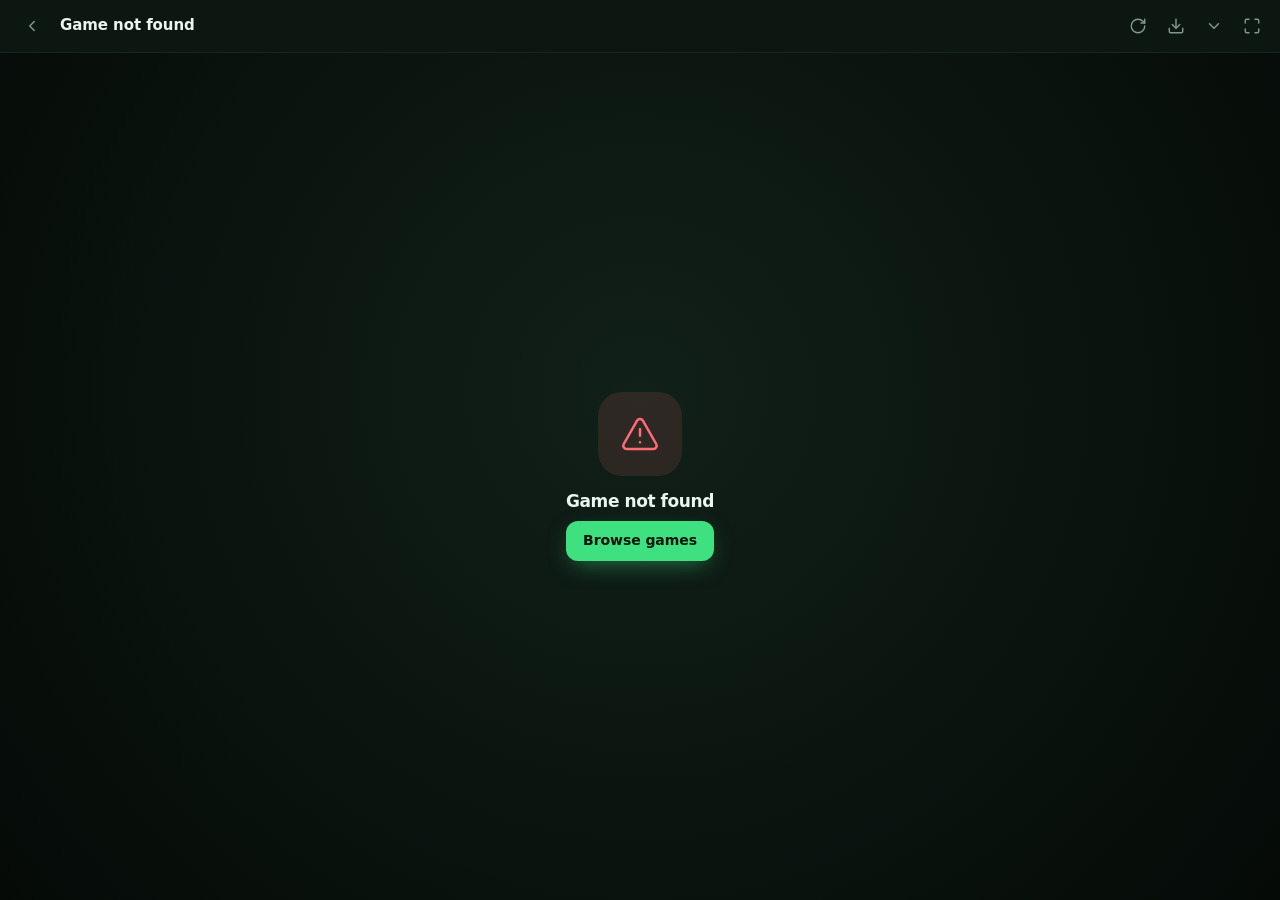
<file: play.html>
<!doctype html>
<html lang="en" data-theme="dark" data-accent="meadow">
<head>
  <meta charset="utf-8" />
  <meta name="viewport" content="width=device-width, initial-scale=1, viewport-fit=cover" />
  <title>Play · Green Grass</title>
  <meta name="theme-color" content="#000000" />
  <link rel="icon" href="assets/img/favicon.svg" type="image/svg+xml" />
  <link rel="stylesheet" href="assets/css/app.css" />
  <style>
    html, body { height: 100%; background: #000; }
    body::before { display: none; }
    .solo { position: fixed; inset: 0; display: flex; flex-direction: column; }
    .solo .stage { flex: 1; aspect-ratio: auto; max-height: none; min-height: 0; }
    .solo .stage-bar { transition: margin-top .25s; }
    .solo.hide-bar .stage-bar { margin-top: -53px; }
  </style>
  <script>try{document.documentElement.dataset.theme=JSON.parse(localStorage.getItem('gg.theme')||'"dark"');document.documentElement.dataset.accent=JSON.parse(localStorage.getItem('gg.accent')||'"meadow"')}catch(e){}</script>
</head>
<body>
  <div class="solo" data-fs>
    <div class="stage-bar">
      <div class="stage-title"><a class="icon-btn" href="./#/games" title="Back to Green Grass" data-back></a><span data-title>Loading…</span></div>
      <div class="stage-actions">
        <button class="icon-btn" data-act="reload" title="Restart"></button>
        <button class="icon-btn" data-act="download" title="Download"></button>
        <button class="icon-btn" data-act="hide" title="Hide toolbar (H)"></button>
        <button class="icon-btn" data-act="fs" title="Fullscreen (F)"></button>
      </div>
    </div>
    <div class="stage"></div>
  </div>
  <script type="module">
    import { installIcons, icon, applyTheme, $, $$, esc } from './assets/js/ui.js';
    import { loadGame, loadSite, getCached } from './assets/js/data.js';
    import { playGame, downloadGame } from './assets/js/player.js';
    applyTheme(); installIcons();
    const icons = { reload: 'refresh', download: 'download', hide: 'chevronDown', fs: 'maximize' };
    $('[data-back]').innerHTML = icon('chevronLeft');
    $$('[data-act]').forEach((b) => (b.innerHTML = icon(icons[b.dataset.act])));
    const id = new URLSearchParams(location.search).get('id');
    const stage = $('.stage');
    const g = id && (await loadGame(id));
    if (!g) {
      $('[data-title]').textContent = 'Game not found';
      stage.innerHTML = `<div class="stage-empty"><div class="stage-empty-icon danger">${icon('alert', 'xl')}</div><h3>Game not found</h3><a class="btn primary" href="./#/games">Browse games</a></div>`;
    } else {
      document.title = `${g.title} · Green Grass`;
      $('[data-title]').textContent = g.title;
      const settings = (getCached()?.settings) || (await loadSite()).settings;
      let res = await playGame(stage, g, settings);
      const act = async (a) => {
        if (a === 'reload') { if (res) res.runner.reload(); else res = await playGame(stage, g, settings); }
        if (a === 'download') downloadGame(g, res?.html);
        if (a === 'hide') $('.solo').classList.toggle('hide-bar');
        if (a === 'fs') document.fullscreenElement ? document.exitFullscreen() : $('.solo').requestFullscreen?.().catch(() => {});
      };
      $$('[data-act]').forEach((b) => (b.onclick = () => act(b.dataset.act)));
      addEventListener('keydown', (e) => {
        if (e.target !== document.body) return;
        if (e.key === 'f') act('fs');
        if (e.key === 'h') act('hide');
      });
      addEventListener('mousemove', (e) => { if (e.clientY < 8) $('.solo').classList.remove('hide-bar'); });
    }
  </script>
</body>
</html>
</file>
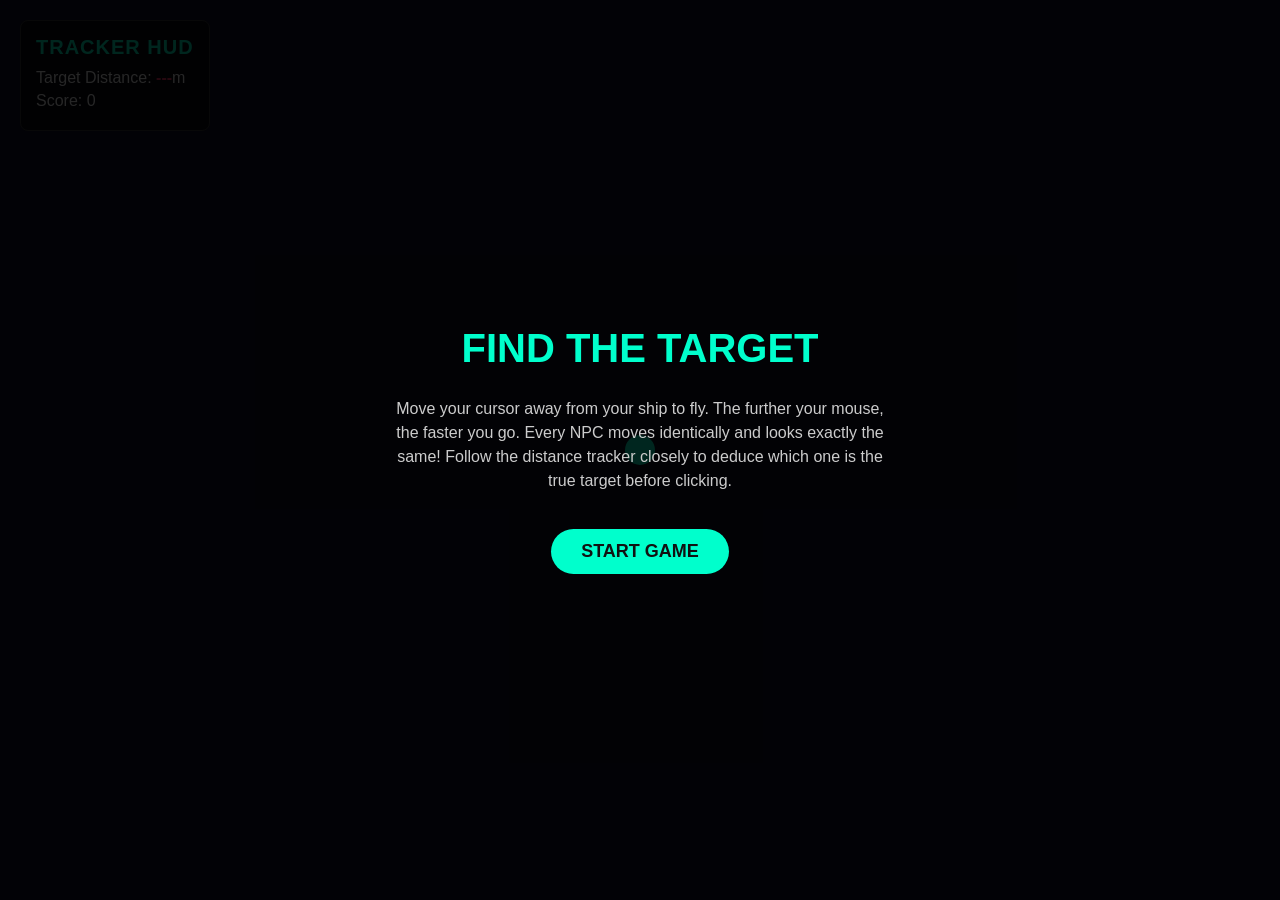
<file: games/find-the-target.html>
<!DOCTYPE html>
<html lang="en">
<head>
    <meta charset="UTF-8">
    <meta name="viewport" content="width=device-width, initial-scale=1.0">
    <title>Find the Target</title>
    <style>
        body {
            margin: 0;
            padding: 0;
            background-color: #111;
            color: #fff;
            font-family: 'Segoe UI', Tahoma, Geneva, Verdana, sans-serif;
            overflow: hidden;
            user-select: none;
        }

        #ui-layer {
            position: absolute;
            top: 20px;
            left: 20px;
            z-index: 10;
            pointer-events: none;
            background: rgba(0, 0, 0, 0.6);
            padding: 15px;
            border-radius: 8px;
            border: 1px solid #333;
            backdrop-filter: blur(5px);
        }

        h1 {
            margin: 0 0 10px 0;
            font-size: 20px;
            text-transform: uppercase;
            letter-spacing: 1px;
            color: #00ffcc;
        }

        .stat {
            font-size: 16px;
            margin: 5px 0;
        }

        #distance {
            font-weight: bold;
            color: #ff3366;
            font-variant-numeric: tabular-nums;
        }

        #screen-canvas {
            display: block;
            cursor: crosshair;
        }

        #overlay {
            position: absolute;
            top: 0;
            left: 0;
            width: 100vw;
            height: 100vh;
            background: rgba(0, 0, 0, 0.85);
            z-index: 20;
            display: flex;
            flex-direction: column;
            justify-content: center;
            align-items: center;
            text-align: center;
        }

        .btn {
            background: #00ffcc;
            color: #111;
            border: none;
            padding: 12px 30px;
            font-size: 18px;
            font-weight: bold;
            border-radius: 25px;
            cursor: pointer;
            margin-top: 20px;
            transition: transform 0.2s, background 0.2s;
        }

        .btn:hover {
            transform: scale(1.05);
            background: #fff;
        }

        #overlay h2 {
            font-size: 40px;
            margin: 0 0 10px 0;
            color: #00ffcc;
        }

        #overlay p {
            max-width: 500px;
            font-size: 16px;
            line-height: 1.5;
            color: #ccc;
        }
    </style>
</head>
<body>

    <div id="ui-layer">
        <h1>Tracker HUD</h1>
        <div class="stat">Target Distance: <span id="distance">---</span>m</div>
        <div class="stat" id="score-display">Score: 0</div>
    </div>

    <div id="overlay">
        <h2 id="overlay-title">FIND THE TARGET</h2>
        <p id="overlay-desc">Move your cursor away from your ship to fly. The further your mouse, the faster you go. Every NPC moves identically and looks exactly the same! Follow the distance tracker closely to deduce which one is the true target before clicking.</p>
        <button class="btn" id="start-btn">START GAME</button>
    </div>

    <canvas id="screen-canvas"></canvas>

    <script>
        const canvas = document.getElementById('screen-canvas');
        const ctx = canvas.getContext('2d');
        const distanceElement = document.getElementById('distance');
        const scoreElement = document.getElementById('score-display');
        const overlay = document.getElementById('overlay');
        const startBtn = document.getElementById('start-btn');
        const overlayTitle = document.getElementById('overlay-title');
        const overlayDesc = document.getElementById('overlay-desc');

        // Game Configuration
        const MAP_WIDTH = 4000;
        const MAP_HEIGHT = 4000;
        const NUM_DECOYS = 150;
        const SPEED_MODIFIER = 0.05; 
        const MAX_SPEED = 12;
        const NPC_SPEED = 1.5; // Slightly slower speed for indistinguishable movement

        // Game State
        let gameState = 'START'; 
        let score = 0;
        let mouseX = 0;
        let mouseY = 0;

        // Entities
        const player = {
            x: MAP_WIDTH / 2,
            y: MAP_HEIGHT / 2,
            radius: 15,
            color: '#00ffcc'
        };

        let target = { x: 0, y: 0, radius: 25, vx: 0, vy: 0, color: '#6666ff' };
        let decoys = [];
        let stars = [];

        // Track Screen Dimensions
        function resizeCanvas() {
            canvas.width = window.innerWidth;
            canvas.height = window.innerHeight;
        }
        window.addEventListener('resize', resizeCanvas);
        resizeCanvas();

        // Generate Environment
        function initGame() {
            spawnTarget();

            // Setup Moving Decoys
            decoys = [];
            for (let i = 0; i < NUM_DECOYS; i++) {
                const angle = Math.random() * Math.PI * 2;
                decoys.push({
                    x: Math.random() * MAP_WIDTH,
                    y: Math.random() * MAP_HEIGHT,
                    radius: 25,
                    color: '#6666ff',
                    vx: Math.cos(angle) * NPC_SPEED,
                    vy: Math.sin(angle) * NPC_SPEED
                });
            }

            // Background space stars
            stars = [];
            for (let i = 0; i < 400; i++) {
                stars.push({
                    x: Math.random() * MAP_WIDTH,
                    y: Math.random() * MAP_HEIGHT,
                    size: Math.random() * 2
                });
            }
        }

        function spawnTarget() {
            do {
                target.x = Math.random() * MAP_WIDTH;
                target.y = Math.random() * MAP_HEIGHT;
            } while (getDistance(player.x, player.y, target.x, target.y) < 1000);
            
            randomizeTargetVelocity();
        }

        function randomizeTargetVelocity() {
            const angle = Math.random() * Math.PI * 2;
            target.vx = Math.cos(angle) * NPC_SPEED;
            target.vy = Math.sin(angle) * NPC_SPEED;
        }

        function randomizeNPCVelocity(npc) {
            const angle = Math.random() * Math.PI * 2;
            npc.vx = Math.cos(angle) * NPC_SPEED;
            npc.vy = Math.sin(angle) * NPC_SPEED;
        }

        // Helper Math
        function getDistance(x1, y1, x2, y2) {
            return Math.sqrt((x2 - x1) ** 2 + (y2 - y1) ** 2);
        }

        // Event Listeners
        window.addEventListener('mousemove', (e) => {
            mouseX = e.clientX;
            mouseY = e.clientY;
        });

        canvas.addEventListener('mousedown', (e) => {
            if (gameState !== 'PLAYING') return;

            const cameraX = player.x - canvas.width / 2;
            const cameraY = player.y - canvas.height / 2;
            const clickWorldX = e.clientX + cameraX;
            const clickWorldY = e.clientY + cameraY;

            // Check target click
            const distToTarget = getDistance(clickWorldX, clickWorldY, target.x, target.y);
            if (distToTarget <= target.radius) {
                gameWin();
                return;
            }

            // Check decoy click
            for (let decoy of decoys) {
                const distToDecoy = getDistance(clickWorldX, clickWorldY, decoy.x, decoy.y);
                if (distToDecoy <= decoy.radius) {
                    gameOver();
                    return;
                }
            }
        });

        startBtn.addEventListener('click', () => {
            if (gameState === 'START' || gameState === 'GAMEOVER' || gameState === 'WIN') {
                if (gameState !== 'WIN') score = 0;
                player.x = MAP_WIDTH / 2;
                player.y = MAP_HEIGHT / 2;
                initGame();
                gameState = 'PLAYING';
                overlay.style.display = 'none';
                scoreElement.textContent = `Score: ${score}`;
            }
        });

        function gameOver() {
            gameState = 'GAMEOVER';
            overlayTitle.textContent = "SYSTEM CRASHED!";
            overlayTitle.style.color = "#ff3366";
            overlayDesc.textContent = `You picked the wrong signal. Final Score: ${score}`;
            startBtn.textContent = "TRY AGAIN";
            overlay.style.display = 'flex';
        }

        function gameWin() {
            gameState = 'WIN';
            score += 1;
            overlayTitle.textContent = "SIGNAL ACQUIRED!";
            overlayTitle.style.color = "#00ffcc";
            overlayDesc.textContent = `Target verified. Score: ${score}. Moving to next sector.`;
            startBtn.textContent = "NEXT SENSE";
            overlay.style.display = 'flex';
        }

        // Main Loop
        function update() {
            if (gameState === 'PLAYING') {
                const screenCenterX = canvas.width / 2;
                const screenCenterY = canvas.height / 2;

                const dx = mouseX - screenCenterX;
                const dy = mouseY - screenCenterY;
                const mouseDist = Math.sqrt(dx * dx + dy * dy);

                if (mouseDist > 10) {
                    let speed = mouseDist * SPEED_MODIFIER;
                    if (speed > MAX_SPEED) speed = MAX_SPEED;

                    player.x += (dx / mouseDist) * speed;
                    player.y += (dy / mouseDist) * speed;

                    if (player.x < 0) player.x = 0;
                    if (player.x > MAP_WIDTH) player.x = MAP_WIDTH;
                    if (player.y < 0) player.y = 0;
                    if (player.y > MAP_HEIGHT) player.y = MAP_HEIGHT;
                }

                // Update target position & boundary reflection
                target.x += target.vx;
                target.y += target.vy;
                if (target.x < 0 || target.x > MAP_WIDTH) { target.vx *= -1; randomizeTargetVelocity(); }
                if (target.y < 0 || target.y > MAP_HEIGHT) { target.vy *= -1; randomizeTargetVelocity(); }
                if (Math.random() < 0.005) randomizeTargetVelocity();

                // Update all decoy positions & movement behaviors to perfectly match the target
                for (let decoy of decoys) {
                    decoy.x += decoy.vx;
                    decoy.y += decoy.vy;
                    if (decoy.x < 0 || decoy.x > MAP_WIDTH) { decoy.vx *= -1; randomizeNPCVelocity(decoy); }
                    if (decoy.y < 0 || decoy.y > MAP_HEIGHT) { decoy.vy *= -1; randomizeNPCVelocity(decoy); }
                    if (Math.random() < 0.005) randomizeNPCVelocity(decoy);
                }

                const currentDist = getDistance(player.x, player.y, target.x, target.y);
                distanceElement.textContent = Math.round(currentDist);
            }
        }

        function draw() {
            ctx.fillStyle = '#0a0a14';
            ctx.fillRect(0, 0, canvas.width, canvas.height);

            const cameraX = player.x - canvas.width / 2;
            const cameraY = player.y - canvas.height / 2;

            ctx.fillStyle = '#0f0f26';
            ctx.fillRect(-cameraX, -cameraY, MAP_WIDTH, MAP_HEIGHT);

            ctx.fillStyle = 'rgba(255, 255, 255, 0.7)';
            for (let star of stars) {
                ctx.fillRect(star.x - cameraX, star.y - cameraY, star.size, star.size);
            }

            // Draw Decoys
            for (let decoy of decoys) {
                if (decoy.x - cameraX >= -50 && decoy.x - cameraX <= canvas.width + 50 &&
                    decoy.y - cameraY >= -50 && decoy.y - cameraY <= canvas.height + 50) {
                    
                    ctx.beginPath();
                    ctx.arc(decoy.x - cameraX, decoy.y - cameraY, decoy.radius, 0, Math.PI * 2);
                    ctx.fillStyle = decoy.color;
                    ctx.shadowColor = decoy.color;
                    ctx.shadowBlur = 10;
                    ctx.fill();
                }
            }

            // Draw Target NPC (Looks completely identical to decoys)
            if (target.x - cameraX >= -50 && target.x - cameraX <= canvas.width + 50 &&
                target.y - cameraY >= -50 && target.y - cameraY <= canvas.height + 50) {
                ctx.beginPath();
                ctx.arc(target.x - cameraX, target.y - cameraY, target.radius, 0, Math.PI * 2);
                ctx.fillStyle = target.color;
                ctx.shadowColor = target.color;
                ctx.shadowBlur = 10;
                ctx.fill();
            }

            ctx.shadowBlur = 0;

            // Draw Player
            ctx.beginPath();
            ctx.arc(canvas.width / 2, canvas.height / 2, player.radius, 0, Math.PI * 2);
            ctx.fillStyle = player.color;
            ctx.fill();

            const dx = mouseX - canvas.width / 2;
            const dy = mouseY - canvas.height / 2;
            const dist = Math.sqrt(dx*dx + dy*dy);
            if (dist > 30 && gameState === 'PLAYING') {
                ctx.beginPath();
                ctx.moveTo(canvas.width / 2 + (dx/dist)*25, canvas.height / 2 + (dy/dist)*25);
                ctx.lineTo(canvas.width / 2 + (dx/dist)*50, canvas.height / 2 + (dy/dist)*50);
                ctx.strokeStyle = 'rgba(0, 255, 204, 0.4)';
                ctx.lineWidth = 2;
                ctx.stroke();
            }
        }

        function loop() {
            update();
            draw();
            requestAnimationFrame(loop);
        }

        loop();
    </script>
</body>
</html>
</file>
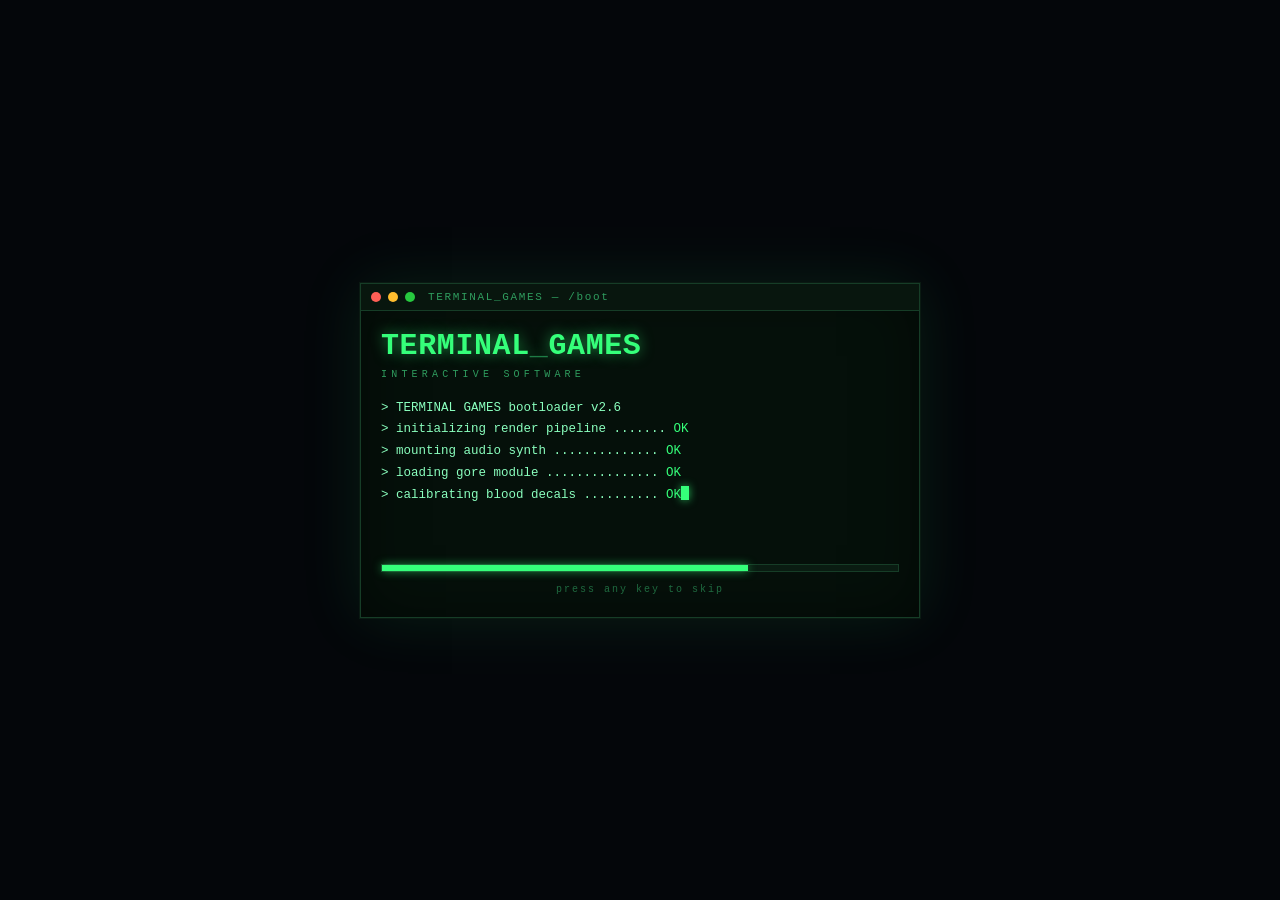
<file: games/ghorde1.html>
<!DOCTYPE html>
<html lang="en">
<head>
<meta charset="UTF-8">
<meta name="viewport" content="width=device-width, initial-scale=1.0, maximum-scale=1.0, user-scalable=no">
<title>GORE HORDE</title>
<style>
  :root{ --bg:#0a0a0f; --ui:#e8e8ec; --accent:#ff2b2b; --gold:#ffd23f; --dim:#5a5a6a; }
  *{ margin:0; padding:0; box-sizing:border-box; }
  html,body{ height:100%; background:#000; overflow:hidden;
    font-family:'Courier New',monospace; color:var(--ui); }
  #wrap{ position:fixed; inset:0; display:flex; align-items:center; justify-content:center; background:#000; }
  #game{
    image-rendering:pixelated; image-rendering:crisp-edges;
    background:#12121a; display:block;
    box-shadow:0 0 0 2px #000, 0 0 60px rgba(255,43,43,.15);
    cursor:crosshair;
  }
  /* CRT scanline + vignette overlay */
  #crt{ position:absolute; inset:0; pointer-events:none; z-index:5;
    background:
      radial-gradient(ellipse at center, transparent 55%, rgba(0,0,0,.55) 100%),
      repeating-linear-gradient(0deg, rgba(0,0,0,.14) 0px, rgba(0,0,0,.14) 1px, transparent 2px, transparent 4px);
    mix-blend-mode:multiply; opacity:.65;
  }
  /* menus */
  .screen{ position:absolute; inset:0; z-index:10; display:flex; flex-direction:column;
    align-items:center; justify-content:center; text-align:center;
    background:rgba(6,6,10,.86); backdrop-filter:blur(2px); }
  .hidden{ display:none !important; }
  h1{ font-size:clamp(38px,9vw,90px); letter-spacing:.06em; line-height:.92;
    color:var(--accent); text-shadow:4px 4px 0 #4a0000, 8px 8px 0 rgba(0,0,0,.6);
    font-weight:900; }
  h1 span{ color:var(--ui); text-shadow:4px 4px 0 #222, 8px 8px 0 rgba(0,0,0,.6); }
  .tag{ color:var(--dim); letter-spacing:.4em; margin-top:6px; font-size:13px; text-transform:uppercase; }
  .btn{ margin-top:26px; padding:14px 34px; font-family:inherit; font-weight:900; font-size:20px;
    letter-spacing:.15em; color:#0a0a0f; background:var(--gold); border:none; cursor:pointer;
    box-shadow:4px 4px 0 #7a5e00; transition:transform .05s, box-shadow .05s; text-transform:uppercase; }
  .btn:hover{ transform:translate(-1px,-1px); box-shadow:6px 6px 0 #7a5e00; }
  .btn:active{ transform:translate(3px,3px); box-shadow:1px 1px 0 #7a5e00; }
  .btn.red{ background:var(--accent); color:#fff; box-shadow:4px 4px 0 #5a0000; }
  .btn.red:hover{ box-shadow:6px 6px 0 #5a0000; }
  .help{ margin-top:22px; color:var(--dim); font-size:13px; line-height:1.9; letter-spacing:.05em; }
  .help b{ color:var(--ui); }
  .kbd{ display:inline-block; min-width:18px; padding:1px 6px; margin:0 2px; background:#1c1c26;
    border:1px solid #33333f; border-radius:3px; color:#cfcfe0; font-size:12px; }

  /* SHOP */
  #shop .panel{ width:min(760px,94vw); background:#0e0e16; border:2px solid #33333f;
    padding:22px 24px 26px; box-shadow:0 0 40px rgba(0,0,0,.7); }
  .shophead{ display:flex; justify-content:space-between; align-items:baseline; margin-bottom:14px;
    border-bottom:2px solid #22222c; padding-bottom:10px; }
  .shophead h2{ color:var(--accent); letter-spacing:.15em; font-size:24px; }
  .cash{ color:var(--gold); font-size:22px; font-weight:900; }
  .grid{ display:grid; grid-template-columns:repeat(auto-fill,minmax(220px,1fr)); gap:10px; }
  .card{ background:#14141e; border:1px solid #2a2a36; padding:11px 12px; text-align:left;
    cursor:pointer; position:relative; transition:border-color .08s, background .08s; }
  .card:hover{ border-color:var(--gold); background:#1a1a26; }
  .card.owned{ border-color:#2f6b2f; cursor:default; opacity:.85; }
  .card.equipped{ border-color:var(--accent); }
  .card.cant{ opacity:.45; cursor:not-allowed; }
  .card .nm{ font-weight:900; letter-spacing:.05em; font-size:15px; color:var(--ui); display:flex;
    justify-content:space-between; align-items:center; }
  .card .ds{ color:var(--dim); font-size:11.5px; margin-top:4px; line-height:1.5; min-height:30px; }
  .card .pr{ margin-top:8px; color:var(--gold); font-weight:900; font-size:14px; }
  .card .pr.free{ color:#4fbf4f; }
  .lvl{ font-size:11px; color:#6a6a7a; }
  .dots{ letter-spacing:2px; color:#3a3a48; }
  .dots i{ color:var(--accent); font-style:normal; }
  #shop .foot{ margin-top:16px; display:flex; justify-content:space-between; align-items:center; }
  .wavelbl{ color:var(--dim); font-size:13px; letter-spacing:.1em; }
  .stat{ font-size:12px; color:#7a7a8a; }

  /* ===== BOOT / LOADING SPLASH (Terminal Games studio intro) ===== */
  #boot{ background:#04060a; z-index:40; }
  .term{ width:min(560px,92vw); background:#05100a; border:1px solid #163d27;
    box-shadow:0 0 0 1px #0a1a12, 0 0 60px rgba(53,255,122,.10), inset 0 0 60px rgba(0,0,0,.5); }
  .termbar{ display:flex; align-items:center; gap:7px; padding:7px 10px; background:#08160e;
    border-bottom:1px solid #163d27; }
  .dot{ width:10px; height:10px; border-radius:50%; }
  .dot.r{ background:#ff5f56; } .dot.y{ background:#ffbd2e; } .dot.g{ background:#27c93f; }
  .termtitle{ margin-left:6px; color:#2f9c5e; font-size:11px; letter-spacing:.15em; }
  .termbody{ padding:20px 20px 22px; text-align:left; }
  .tg{ color:#35ff7a; text-shadow:0 0 14px rgba(53,255,122,.55); letter-spacing:.02em;
    font-weight:900; line-height:1; font-size:clamp(20px,5.2vw,30px); }
  .tg .slash{ color:#1f7a45; }
  .tgsub{ color:#2f9c5e; letter-spacing:.42em; font-size:10px; margin:8px 0 18px; }
  .bootlog{ color:#8affbe; font-size:12.5px; line-height:1.75; min-height:150px; white-space:pre-wrap; }
  .bootlog .ok{ color:#35ff7a; } .bootlog .dimg{ color:#2a6b45; }
  .cursor{ display:inline-block; width:8px; height:14px; background:#35ff7a; vertical-align:-2px;
    animation:blink 1s steps(1) infinite; box-shadow:0 0 8px rgba(53,255,122,.7); }
  @keyframes blink{ 50%{ opacity:0; } }
  .progress{ margin-top:16px; height:8px; background:#0a1c12; border:1px solid #163d27; }
  .progress .bar{ height:100%; width:0%; background:#35ff7a; box-shadow:0 0 10px rgba(53,255,122,.6);
    transition:width .2s linear; }
  .bootskip{ margin-top:12px; color:#1f6b40; font-size:10px; letter-spacing:.2em; text-align:center; }

  /* ===== HOME MENU / views ===== */
  .homeview{ display:flex; flex-direction:column; align-items:center; width:100%; padding:0 16px; }
  .brandline{ color:#2f9c5e; letter-spacing:.4em; font-size:11px; margin-bottom:14px;
    text-shadow:0 0 10px rgba(53,255,122,.3); }
  .menu-btns{ display:flex; flex-direction:column; align-items:stretch; gap:12px; margin-top:24px; width:min(300px,80vw); }
  .menu-btns .btn{ margin-top:0; width:100%; }
  .btn.ghost{ background:transparent; color:var(--ui); box-shadow:inset 0 0 0 2px #33333f;
    text-shadow:none; }
  .btn.ghost:hover{ box-shadow:inset 0 0 0 2px var(--gold); color:var(--gold); transform:translate(0,0); }
  .btn.ghost:active{ transform:translate(0,2px); }
  .vh{ color:var(--accent); letter-spacing:.28em; font-size:24px; font-weight:900; margin-bottom:16px;
    text-shadow:3px 3px 0 rgba(0,0,0,.5); }

  /* leaderboard list */
  .lb{ width:min(460px,92vw); background:#0b0b12; border:1px solid #24242f; }
  .lbrow{ display:grid; grid-template-columns:34px 1fr auto; align-items:center; gap:10px;
    padding:9px 14px; border-bottom:1px solid #17171f; font-size:14px; }
  .lbrow:last-child{ border-bottom:none; }
  .lbrow .rk{ color:#5a5a6a; font-weight:900; font-variant-numeric:tabular-nums; }
  .lbrow .nm2{ color:var(--ui); font-weight:700; letter-spacing:.04em; overflow:hidden; text-overflow:ellipsis; white-space:nowrap; }
  .lbrow .sc{ color:var(--gold); font-weight:900; font-variant-numeric:tabular-nums; }
  .lbrow .sc small{ color:#6a6a7a; font-weight:700; font-size:11px; margin-left:6px; }
  .lbrow.top .rk{ color:var(--gold); }
  .lbrow.you{ background:rgba(255,43,43,.14); box-shadow:inset 3px 0 0 var(--accent); }
  .lbrow.you .nm2{ color:#fff; }
  .lb .empty{ padding:22px; text-align:center; color:var(--dim); font-size:13px; }
  .lbnote{ margin-top:10px; color:var(--dim); font-size:11px; letter-spacing:.1em; }

  /* name entry */
  .nameentry{ display:flex; flex-direction:column; align-items:center; gap:12px; margin-top:22px; }
  .nameentry label{ color:var(--dim); letter-spacing:.25em; font-size:12px; text-transform:uppercase; }
  #nameInput{ font-family:inherit; font-weight:900; font-size:24px; letter-spacing:.18em; text-align:center;
    text-transform:uppercase; color:var(--gold); background:#0b0b12; border:2px solid #33333f;
    padding:10px 14px; width:min(320px,82vw); outline:none; caret-color:var(--accent); }
  #nameInput:focus{ border-color:var(--gold); box-shadow:0 0 0 3px rgba(255,210,63,.15); }

  /* credits */
  .credits{ width:min(460px,92vw); color:#b8b8c4; font-size:13.5px; line-height:1.9; text-align:center; }
  .credits .role{ color:var(--dim); letter-spacing:.18em; font-size:11px; text-transform:uppercase; }
  .credits .who{ color:var(--ui); font-weight:900; font-size:17px; letter-spacing:.04em; }
  .credits .who.tgc{ color:#35ff7a; text-shadow:0 0 12px rgba(53,255,122,.4); }
  .credits .cline{ margin:12px 0; }
  .credits .foot2{ margin-top:16px; color:var(--dim); font-size:11px; letter-spacing:.15em; }

  @media (max-width:520px){ .help{font-size:11px} h1{font-size:44px} .bootlog{min-height:132px; font-size:11.5px}
    .menu-btns .btn{ font-size:17px; padding:12px 20px; } .lbrow{ font-size:12.5px; } }
</style>
</head>
<body>
<div id="wrap">
  <canvas id="game"></canvas>
  <div id="crt"></div>

  <!-- BOOT / LOADING SPLASH -->
  <div id="boot" class="screen boot">
    <div class="term">
      <div class="termbar">
        <span class="dot r"></span><span class="dot y"></span><span class="dot g"></span>
        <span class="termtitle">TERMINAL_GAMES — /boot</span>
      </div>
      <div class="termbody">
        <div class="tg">TERMINAL<span class="slash">_</span>GAMES</div>
        <div class="tgsub">INTERACTIVE SOFTWARE</div>
        <div class="bootlog" id="bootLog"></div>
        <div class="progress"><div class="bar" id="bootBar"></div></div>
        <div class="bootskip">press any key to skip</div>
      </div>
    </div>
  </div>

  <!-- HOME MENU -->
  <div id="home" class="screen hidden">
    <!-- main menu -->
    <div class="homeview" id="homeMenu">
      <div class="brandline">A TERMINAL GAMES PRODUCTION</div>
      <h1>GORE<br><span>HORDE</span></h1>
      <div class="tag">8-bit zombie survival</div>
      <div class="tag" id="homeBest" style="color:#ffd23f;margin-top:8px"></div>
      <div class="menu-btns">
        <button class="btn red" id="btnPlay">PLAY</button>
        <button class="btn ghost" id="btnLB">LEADERBOARD</button>
        <button class="btn ghost" id="btnCredits">CREDITS</button>
      </div>
      <div class="help">
        <b>WASD</b> move · <b>MOUSE</b> aim · <b>CLICK</b> fire ·
        <span class="kbd">R</span> reload · <span class="kbd">1</span>-<span class="kbd">7</span>/wheel swap · <span class="kbd">P</span> pause
      </div>
    </div>
    <!-- leaderboard view -->
    <div class="homeview hidden" id="homeLB">
      <div class="vh">LEADERBOARD</div>
      <div class="lb" id="homeLBList"></div>
      <div class="lbnote">top scores saved on this device</div>
      <button class="btn ghost" id="lbBack" style="margin-top:18px">◂ BACK</button>
    </div>
    <!-- credits view -->
    <div class="homeview hidden" id="homeCredits">
      <div class="vh">CREDITS</div>
      <div class="credits">
        <div class="cline"><div class="role">Made by</div></div>
        <div class="cline"><div class="who tgc">TERMINAL GAMES</div></div>
        <div class="cline"><div class="who">&amp; therealturk3y</div></div>
        <div class="foot2">© 2026 TERMINAL GAMES</div>
      </div>
      <button class="btn ghost" id="crBack" style="margin-top:20px">◂ BACK</button>
    </div>
  </div>

  <!-- SHOP -->
  <div id="shop" class="screen hidden">
    <div class="panel">
      <div class="shophead">
        <h2 id="shopTitle">ARMORY</h2>
        <div class="cash">$<span id="shopCash">0</span></div>
      </div>
      <div class="grid" id="shopGrid"></div>
      <div class="foot">
        <div class="wavelbl" id="shopStats"></div>
        <button class="btn red" id="nextWaveBtn">NEXT WAVE ▸</button>
      </div>
    </div>
  </div>

  <!-- GAME OVER -->
  <div id="over" class="screen hidden">
    <!-- step 1: died + name entry -->
    <div class="homeview" id="overDied">
      <h1 style="font-size:clamp(40px,10vw,84px)"><span>YOU</span> DIED</h1>
      <div class="tag" id="overStats" style="margin-top:8px"></div>
      <div class="nameentry">
        <label id="nameLabel">ENTER YOUR NAME FOR THE LEADERBOARD</label>
        <input id="nameInput" maxlength="14" autocomplete="off" spellcheck="false" placeholder="PLAYER">
        <button class="btn red" id="submitScore">SUBMIT SCORE ▸</button>
      </div>
    </div>
    <!-- step 2: leaderboard + restart -->
    <div class="homeview hidden" id="overBoard">
      <div class="vh">LEADERBOARD</div>
      <div class="lb" id="overLBList"></div>
      <div class="menu-btns" style="margin-top:20px">
        <button class="btn red" id="playAgain">PLAY AGAIN</button>
        <button class="btn ghost" id="toMenu">MAIN MENU</button>
      </div>
    </div>
  </div>

  <!-- PAUSE -->
  <div id="pause" class="screen hidden">
    <h1 style="font-size:60px"><span>PAUSED</span></h1>
    <button class="btn" id="resumeBtn">RESUME</button>
    <div class="help">press <span class="kbd">P</span> to resume</div>
  </div>
</div>

<script>
"use strict";
/* ============================================================
   GORE HORDE — single-file 8-bit zombie wave shooter
   ============================================================ */

// ---- logical (pixel) resolution & world ----
const VW = 640, VH = 360;          // view buffer (upscaled)
const WORLD_W = 1600, WORLD_H = 1000;

const canvas = document.getElementById('game');
const ctx = canvas.getContext('2d');
canvas.width = VW; canvas.height = VH;
ctx.imageSmoothingEnabled = false;

// offscreen decal (blood on ground) canvas at world size
const decal = document.createElement('canvas');
decal.width = WORLD_W; decal.height = WORLD_H;
const dctx = decal.getContext('2d');

// ---- fit canvas to window (keep aspect, integer-ish scale) ----
function fit(){
  const pad = 8;
  const sw = window.innerWidth - pad, sh = window.innerHeight - pad;
  const scale = Math.max(1, Math.min(sw / VW, sh / VH));
  canvas.style.width = (VW * scale) + 'px';
  canvas.style.height = (VH * scale) + 'px';
}
window.addEventListener('resize', fit); fit();

// ---- utils ----
const rand=(a,b)=>a+Math.random()*(b-a);
const randInt=(a,b)=>Math.floor(rand(a,b+1));
const clamp=(v,a,b)=>v<a?a:v>b?b:v;
const dist2=(ax,ay,bx,by)=>{const dx=ax-bx,dy=ay-by;return dx*dx+dy*dy;};
const TAU=Math.PI*2;

// ---- input ----
const keys={};
const mouse={x:VW/2,y:VH/2,down:false,wx:0,wy:0};
addEventListener('keydown',e=>{
  if(e.target && (e.target.tagName==='INPUT'||e.target.tagName==='TEXTAREA')) return; // let name field type
  const k=e.key.toLowerCase(); keys[k]=true;
  if(k==='p' && (G.state==='play'||G.state==='pause')) togglePause();
  if(k==='r' && G.state==='play') reload();
  if(/^[1-9]$/.test(k) && G.state==='play') trySwitch(parseInt(k)-1);
  if([' ','arrowup','arrowdown','arrowleft','arrowright'].includes(k)) e.preventDefault();
});
addEventListener('keyup',e=>{ keys[e.key.toLowerCase()]=false; });

function canvasPos(e){
  const r=canvas.getBoundingClientRect();
  const cx=(e.touches?e.touches[0].clientX:e.clientX)-r.left;
  const cy=(e.touches?e.touches[0].clientY:e.clientY)-r.top;
  return { x: cx/r.width*VW, y: cy/r.height*VH };
}
canvas.addEventListener('mousemove',e=>{ const p=canvasPos(e); mouse.x=p.x; mouse.y=p.y; });
canvas.addEventListener('mousedown',e=>{ if(e.button===0){mouse.down=true; unlockAudio();} });
addEventListener('mouseup',e=>{ if(e.button===0) mouse.down=false; });
canvas.addEventListener('contextmenu',e=>e.preventDefault());
canvas.addEventListener('wheel',e=>{
  if(G.state!=='play') return; e.preventDefault();
  cycleWeapon(e.deltaY>0?1:-1);
},{passive:false});
function cycleWeapon(dir=1){
  let i=G.curWeapon, n=WEAPONS.length;
  for(let t=0;t<n;t++){ i=(i+dir+n)%n; if(G.owned[i]){ trySwitch(i); break; } }
}

// ================= TOUCH (mobile) =================
const IS_TOUCH = ('ontouchstart' in window) || navigator.maxTouchPoints>0;
let moveId=null, aimId=null, moveBase=null;
function tPos(t){ const r=canvas.getBoundingClientRect();
  return { x:(t.clientX-r.left)/r.width*VW, y:(t.clientY-r.top)/r.height*VH }; }
// on-screen buttons (canvas-space rects), only drawn/active on touch devices
const TBTN={ reload:{x:VW-30,y:VH-64,r:19}, swap:{x:VW-74,y:VH-64,r:16} };
function hudBtnAt(x,y){
  for(const k in TBTN){ const b=TBTN[k]; if(dist2(x,y,b.x,b.y)<(b.r+4)*(b.r+4)) return k; }
  return null;
}
canvas.addEventListener('touchstart',e=>{ e.preventDefault(); unlockAudio();
  for(const t of e.changedTouches){
    const p=tPos(t);
    if(G.state==='play'){
      const b=hudBtnAt(p.x,p.y);
      if(b==='reload'){ reload(); continue; }
      if(b==='swap'){ cycleWeapon(1); continue; }
    }
    if(G.state!=='play') continue;
    if(p.x<VW*0.5 && moveId===null){ moveId=t.identifier; moveBase=p; G.touchMove={x:0,y:0}; }
    else if(aimId===null){ aimId=t.identifier; mouse.x=p.x; mouse.y=p.y; mouse.down=true; }
  }
},{passive:false});
canvas.addEventListener('touchmove',e=>{ e.preventDefault();
  for(const t of e.changedTouches){ const p=tPos(t);
    if(t.identifier===moveId){ const dx=p.x-moveBase.x, dy=p.y-moveBase.y, l=Math.hypot(dx,dy)||1;
      const mag=Math.min(1,l/42); G.touchMove={x:dx/l*mag, y:dy/l*mag}; }
    else if(t.identifier===aimId){ mouse.x=p.x; mouse.y=p.y; }
  }
},{passive:false});
function endTouch(e){ for(const t of e.changedTouches){
  if(t.identifier===moveId){ moveId=null; moveBase=null; G.touchMove=null; }
  else if(t.identifier===aimId){ aimId=null; mouse.down=false; }
}}
canvas.addEventListener('touchend',endTouch);
canvas.addEventListener('touchcancel',endTouch);

// ================= AUDIO (tiny synth) =================
let AC=null;
function unlockAudio(){ if(!AC){ try{ AC=new (window.AudioContext||window.webkitAudioContext)(); }catch(e){} }
  if(AC && AC.state==='suspended') AC.resume(); }
function beep(freq,dur,type='square',vol=0.08,slide=0){
  if(!AC) return;
  const t=AC.currentTime;
  const o=AC.createOscillator(), g=AC.createGain();
  o.type=type; o.frequency.setValueAtTime(freq,t);
  if(slide) o.frequency.exponentialRampToValueAtTime(Math.max(40,freq+slide),t+dur);
  g.gain.setValueAtTime(vol,t); g.gain.exponentialRampToValueAtTime(0.0001,t+dur);
  o.connect(g); g.connect(AC.destination); o.start(t); o.stop(t+dur);
}
function noise(dur,vol=0.15,filterFreq=1200){
  if(!AC) return;
  const t=AC.currentTime, n=Math.floor(AC.sampleRate*dur);
  const buf=AC.createBuffer(1,n,AC.sampleRate), d=buf.getChannelData(0);
  for(let i=0;i<n;i++) d[i]=(Math.random()*2-1)*(1-i/n);
  const s=AC.createBufferSource(); s.buffer=buf;
  const f=AC.createBiquadFilter(); f.type='lowpass'; f.frequency.value=filterFreq;
  const g=AC.createGain(); g.gain.setValueAtTime(vol,t); g.gain.exponentialRampToValueAtTime(0.001,t+dur);
  s.connect(f); f.connect(g); g.connect(AC.destination); s.start(t);
}
const SFX={
  shoot(w){ beep(w.snd||520,0.05,'square',0.05,-260); noise(0.04,0.08,2600); },
  shotgun(){ noise(0.12,0.22,1800); beep(180,0.08,'square',0.06,-80); },
  empty(){ beep(140,0.05,'square',0.05); },
  reload(){ beep(300,0.05,'square',0.05); setTimeout(()=>beep(420,0.06,'square',0.05),120); },
  hit(){ noise(0.05,0.12,900); },
  gib(){ noise(0.18,0.25,700); beep(90,0.14,'sawtooth',0.06,-40); },
  hurt(){ beep(160,0.18,'sawtooth',0.12,-80); noise(0.1,0.1,600); },
  buy(){ beep(660,0.06,'square',0.07); setTimeout(()=>beep(990,0.08,'square',0.07),70); },
  wave(){ beep(330,0.1,'square',0.07); setTimeout(()=>beep(440,0.1,'square',0.07),120);
          setTimeout(()=>beep(660,0.16,'square',0.08),260); },
  pickup(){ beep(880,0.06,'triangle',0.08); setTimeout(()=>beep(1200,0.06,'triangle',0.07),60); },
};

// ================= WEAPONS =================
// dmg, rate(shots/sec via cooldown ms), mag, reload(ms), spread(rad), pellets, speed, bulletLen, auto
const WEAPONS=[
  { id:'pistol',  name:'PISTOL',  cost:0,    dmg:24, cd:260, mag:14,  reload:900,  spread:0.02, pellets:1, speed:9.5, auto:false, kb:2.2, snd:560, col:'#ffd23f', life:60 },
  { id:'smg',     name:'SMG',     cost:550,  dmg:16, cd:80,  mag:34,  reload:1300, spread:0.10, pellets:1, speed:9.8, auto:true,  kb:1.4, snd:640, col:'#7fd7ff', life:60 },
  { id:'shotgun', name:'SHOTGUN', cost:1100, dmg:14, cd:620, mag:7,   reload:1500, spread:0.30, pellets:9, speed:8.6, auto:false, kb:5.0, snd:300, col:'#ff8c42', life:34 },
  { id:'rifle',   name:'RIFLE',   cost:2200, dmg:78, cd:520, mag:8,   reload:1600, spread:0.008,pellets:1, speed:16,  auto:false, kb:3.5, snd:420, col:'#c47bff', life:70, pierce:2 },
  { id:'mini',    name:'MINIGUN', cost:3200, dmg:13, cd:45,  mag:120, reload:2400, spread:0.15, pellets:1, speed:11,  auto:true,  kb:0.9, snd:700, col:'#ffe08a', life:55 },
  { id:'flame',   name:'FLAMER',  cost:2800, dmg:5,  cd:35,  mag:150, reload:2500, spread:0.24, pellets:2, speed:5.2, auto:true,  kb:0.2, snd:180, col:'#ff7a1a', life:14, type:'fire' },
  { id:'nade',    name:'GRENADIER',cost:4500,dmg:30, cd:820, mag:5,   reload:2100, spread:0.03, pellets:1, speed:6.5, auto:false, kb:2.0, snd:240, col:'#9fe04f', life:70, type:'boom', boom:{r:75,dmg:120} },
];

// ================= UPGRADES (global run stats) =================
const UPGRADES=[
  { id:'dmg',    name:'DAMAGE',      max:6, base:400,  step:1.55, desc:'+18% damage, all guns' },
  { id:'rate',   name:'FIRE RATE',   max:6, base:400,  step:1.55, desc:'-12% fire cooldown' },
  { id:'reload', name:'FAST RELOAD', max:5, base:350,  step:1.5,  desc:'-15% reload time' },
  { id:'speed',  name:'ADRENALINE',  max:5, base:350,  step:1.5,  desc:'+10% move speed' },
  { id:'hp',     name:'MAX HEALTH',  max:6, base:400,  step:1.5,  desc:'+25 max HP & full heal' },
  { id:'mag',    name:'BIG MAGS',    max:5, base:300,  step:1.5,  desc:'+30% magazine size' },
];

// ================= ZOMBIE TYPES =================
const ZTYPES={
  walker: { hp:44,  speed:0.95, r:9,  dmg:8,  cash:14, col:'#6faa4f', dark:'#3f6b2f', gibs:6,  score:10 },
  runner: { hp:26,  speed:2.05, r:7,  dmg:6,  cash:18, col:'#9fd15f', dark:'#5f8f2f', gibs:5,  score:15 },
  brute:  { hp:230, speed:0.62, r:16, dmg:22, cash:60, col:'#4f8a6f', dark:'#2f5a45', gibs:14, score:40 },
  boss:   { hp:1600,speed:0.5,  r:30, dmg:45, cash:400,col:'#8a2f4f', dark:'#4f1f2f', gibs:40, score:400 },
};

// ================= GAME STATE =================
const G={
  state:'title',            // title | play | shop | over | pause
  cam:{x:0,y:0,shake:0},
  player:null,
  bullets:[], zombies:[], parts:[], gibs:[], pickups:[], floats:[],
  cash:0, score:0, wave:0, kills:0,
  toSpawn:0, spawnTimer:0, aliveTarget:0,
  owned:[true,false,false,false],
  curWeapon:0,
  up:{dmg:0,rate:0,reload:0,speed:0,hp:0,mag:0},
  ammo:[0,0,0,0], reloading:false, reloadEnd:0, fireCd:0,
  t:0, lastShot:0, flash:0, hurtFlash:0,
  combo:0, comboT:0, bossPending:0, boss:null, touchMove:null,
};

function makePlayer(){
  return { x:WORLD_W/2, y:WORLD_H/2, r:8, hp:100, maxhp:100, speed:2.5, aim:0, facing:1, hitFlash:0, walkT:0 };
}

// ---- derived stats ----
function stat(){
  const u=G.up;
  return {
    dmgMul: Math.pow(1.18,u.dmg),
    rateMul: Math.pow(0.88,u.rate),
    reloadMul: Math.pow(0.85,u.reload),
    speedMul: 1+0.10*u.speed,
    magMul: 1+0.30*u.mag,
  };
}
function weaponMag(i){ return Math.round(WEAPONS[i].mag * stat().magMul); }

// ================= FLOW =================
function startGame(){
  unlockAudio();
  G.state='play';
  G.player=makePlayer();
  G.bullets=[];G.zombies=[];G.parts=[];G.gibs=[];G.pickups=[];G.floats=[];
  G.cash=0;G.score=0;G.wave=0;G.kills=0;
  G.owned=WEAPONS.map((w,i)=>i===0);
  G.curWeapon=0;
  G.up={dmg:0,rate:0,reload:0,speed:0,hp:0,mag:0};
  G.ammo=WEAPONS.map((w,i)=>weaponMag(i));
  G.combo=0;G.comboT=0;G.bossPending=0;G.boss=null;
  G.reloading=false;G.fireCd=0;G.cam.shake=0;
  dctx.clearRect(0,0,WORLD_W,WORLD_H);
  hide('boot');hide('home');hide('over');hide('shop');hide('pause');
  startWave();
}
function startWave(){
  G.wave++;
  G.state='play';
  hide('shop');
  const w=G.wave;
  const bossWave = (w%5===0);
  G.toSpawn = 6 + Math.floor(w*3.2) + Math.floor(w*w*0.25);
  if(bossWave){ G.toSpawn = Math.floor(G.toSpawn*0.6); G.bossPending = 1 + Math.floor(w/10); }
  G.aliveTarget=G.toSpawn+G.bossPending;
  G.spawnTimer= bossWave?400:0;
  SFX.wave();
  toast(bossWave?('BOSS · WAVE '+w):('WAVE '+w), bossWave?'#ff8c1a':'#ff2b2b');
}
function endWave(){
  G.state='shop';
  // full reload of all owned mags for free between waves
  G.ammo=WEAPONS.map((w,i)=>weaponMag(i));
  G.reloading=false;
  openShop();
}
function loadBest(){ try{ return JSON.parse(localStorage.getItem('goreHordeBest'))||{score:0,wave:0}; }catch(e){ return {score:0,wave:0}; } }
function saveBest(b){ try{ localStorage.setItem('goreHordeBest',JSON.stringify(b)); }catch(e){} }
function gameOver(){
  G.state='over';
  SFX.hurt();
  const best=loadBest();
  const isNew = G.score>best.score;
  if(isNew){ best.score=G.score; best.wave=G.wave; saveBest(best); }
  document.getElementById('overStats').innerHTML =
    `wave ${G.wave} &middot; ${G.kills} kills &middot; <span style="color:#ffd23f">score ${G.score.toLocaleString()}</span>` +
    (isNew ? `<br><span style="color:#ffd23f">★ NEW PERSONAL BEST ★</span>` : ``);
  showNameEntry();
}
function togglePause(){
  if(G.state==='play'){ G.state='pause'; show('pause'); }
  else if(G.state==='pause'){ G.state='play'; hide('pause'); }
}

// ================= SHOOTING =================
function trySwitch(i){
  if(i<0||i>=WEAPONS.length||!G.owned[i]||i===G.curWeapon) return;
  G.curWeapon=i; G.reloading=false; SFX.reload();
}
function reload(){
  const i=G.curWeapon, cap=weaponMag(i);
  if(G.reloading||G.ammo[i]>=cap) return;
  G.reloading=true;
  G.reloadEnd=G.t + WEAPONS[i].reload*stat().reloadMul;
  SFX.reload();
}
function shoot(){
  const p=G.player,i=G.curWeapon,w=WEAPONS[i];
  if(G.reloading) return;
  if(G.ammo[i]<=0){ SFX.empty(); reload(); return; }
  G.ammo[i]--;
  const st=stat();
  const baseAng=p.aim;
  for(let k=0;k<w.pellets;k++){
    const ang=baseAng+rand(-w.spread,w.spread);
    const sp=w.speed*(w.type==='fire'?rand(0.7,1.1):1);
    G.bullets.push({
      x:p.x+Math.cos(baseAng)*10, y:p.y+Math.sin(baseAng)*10,
      vx:Math.cos(ang)*sp, vy:Math.sin(ang)*sp,
      dmg:w.dmg*st.dmgMul, life:w.life||60, col:w.col, kb:w.kb,
      type:w.type||null, boom:w.boom||null, pierce:w.pierce||0, hits:null,
    });
  }
  // knockback / recoil on player camera
  G.cam.shake=Math.min(9, G.cam.shake + (w.pellets>1?4:2));
  G.flash= w.id==='mini'?4:6;
  // eject casing
  if(w.type!=='fire') G.parts.push(casing(p.x,p.y,baseAng));
  if(w.id==='shotgun'||w.id==='nade') SFX.shotgun(); else SFX.shoot(w);
  G.fireCd = w.cd*st.rateMul;
  if(G.ammo[i]<=0) reload();
}

// ================= PARTICLES / GORE =================
function bloodBurst(x,y,dir,amount,col){
  for(let i=0;i<amount;i++){
    const a=dir+rand(-0.9,0.9), sp=rand(1,5.5);
    G.parts.push({ x,y, vx:Math.cos(a)*sp+rand(-1,1), vy:Math.sin(a)*sp+rand(-1,1),
      life:rand(18,40), r:rand(1,2.6), col:col||bloodCol(), grav:0.08, blood:true });
  }
}
function bloodCol(){ const r=randInt(140,210); return `rgb(${r},${Math.floor(r*0.12)},${Math.floor(r*0.09)})`; }
function casing(x,y,ang){
  const a=ang+Math.PI/2+rand(-0.3,0.3), sp=rand(1.5,3);
  return { x,y, vx:Math.cos(a)*sp, vy:Math.sin(a)*sp - 1, life:26, r:1.4, col:'#d9b34a', grav:0.14, blood:false };
}
function spawnGibs(x,y,n,col,dark){
  for(let i=0;i<n;i++){
    const a=rand(0,TAU), sp=rand(1.5,5);
    G.gibs.push({ x,y, vx:Math.cos(a)*sp, vy:Math.sin(a)*sp, life:rand(30,60),
      s:randInt(2,5), col: Math.random()<0.5?col:dark, grav:0.16, spin:rand(-0.4,0.4), rot:rand(0,TAU) });
  }
}
function stampDecal(x,y,r,col){
  dctx.globalAlpha=rand(0.35,0.7);
  dctx.fillStyle=col;
  const n=randInt(3,6);
  for(let i=0;i<n;i++){
    dctx.beginPath();
    dctx.arc(x+rand(-r,r), y+rand(-r,r), rand(r*0.4,r), 0, TAU);
    dctx.fill();
  }
  dctx.globalAlpha=1;
}
function toast(text,col){ G.floats.push({txt:text,x:G.player?G.player.x:WORLD_W/2,y:(G.player?G.player.y:WORLD_H/2)-40,life:60,col:col||'#fff',big:true,vy:-0.3}); }
function floatText(x,y,txt,col){ G.floats.push({txt,x,y,life:40,col,vy:-0.6,big:false}); }

// ================= ZOMBIE DEATH =================
function comboMult(){ return 1 + Math.min(4, Math.floor(G.combo/4))*0.5; } // 1x..3x
function killZombie(z){
  if(z.dead) return; z.dead=true;
  const T=ZTYPES[z.type];
  // combo
  G.combo++; G.comboT=2600;
  const m=comboMult();
  const cash=Math.round(T.cash*m), score=Math.round(T.score*m);
  G.kills++; G.cash+=cash; G.score+=score;
  floatText(z.x,z.y-8,'+$'+cash,'#ffd23f');
  spawnGibs(z.x,z.y,T.gibs,z.col,z.dark);
  bloodBurst(z.x,z.y,rand(0,TAU),randInt(14,22));
  stampDecal(z.x,z.y,rand(10,18),bloodCol());
  stampDecal(z.x,z.y,rand(6,12),'#5a0d0d');
  SFX.gib();
  if(z.type==='boss'){
    G.boss=null; G.cam.shake=Math.min(18,G.cam.shake+14);
    for(let i=0;i<4;i++) stampDecal(z.x+rand(-30,30),z.y+rand(-30,30),rand(12,22),bloodCol());
    G.pickups.push({x:z.x,y:z.y,type:'health',r:6,life:800,bob:0});
    G.pickups.push({x:z.x+20,y:z.y,type:'ammo',r:6,life:800,bob:1});
    toast('BOSS DOWN', '#ffd23f');
  } else {
    const r=Math.random();
    if(r<0.06) G.pickups.push({x:z.x,y:z.y,type:'health',r:6,life:600,bob:rand(0,TAU)});
    else if(r<0.12) G.pickups.push({x:z.x,y:z.y,type:'ammo',r:6,life:600,bob:rand(0,TAU)});
  }
}

function explode(x,y,boom){
  const R=boom.r;
  for(const z of G.zombies){
    if(z.hp<=0) continue;
    const d2=dist2(x,y,z.x,z.y);
    if(d2<R*R){
      const d=Math.sqrt(d2), fall=1-d/R;
      z.hp-=boom.dmg*fall; z.hitFlash=6;
      const a=Math.atan2(z.y-y,z.x-x);
      z.x+=Math.cos(a)*8*fall; z.y+=Math.sin(a)*8*fall;
      bloodBurst(z.x,z.y,a,randInt(6,12));
    }
  }
  // fireball + smoke
  for(let i=0;i<26;i++){ const a=rand(0,TAU),sp=rand(1,6);
    G.parts.push({x,y,vx:Math.cos(a)*sp,vy:Math.sin(a)*sp,life:rand(10,22),r:rand(2,4),
      col: Math.random()<0.5?'#ffd23f':'#ff6a1a',grav:-0.02,blood:false}); }
  stampDecal(x,y,rand(14,22),'#201010');
  stampDecal(x,y,rand(8,14),bloodCol());
  G.cam.shake=Math.min(16,G.cam.shake+10); G.flash=9;
  SFX.gib();
}

// ================= ZOMBIE SPAWN =================
function spawnZombie(force){
  const w=G.wave;
  let type=force||'walker';
  if(!force){
    const roll=Math.random();
    if(w>=3 && roll<0.14+Math.min(0.18,w*0.01)) type='brute';
    else if(w>=2 && roll<0.5) type='runner';
  }
  const T=ZTYPES[type];
  // spawn on a ring just outside the camera view so pressure stays constant
  const p=G.player;
  const ringR=rand(360,440);              // ~just off the 640x360 view
  let x,y,tries=0;
  do{
    const a=rand(0,TAU);
    x=p.x+Math.cos(a)*ringR;
    y=p.y+Math.sin(a)*ringR;
    tries++;
  } while((x<20||x>WORLD_W-20||y<20||y>WORLD_H-20) && tries<12);
  x=clamp(x,20,WORLD_W-20); y=clamp(y,20,WORLD_H-20);
  const hpMul=1+ (w-1)*0.18;
  const z={
    type,x,y, r:T.r, hp:T.hp*hpMul, maxhp:T.hp*hpMul,
    speed:T.speed*(1+ (w-1)*0.02)*rand(0.9,1.12), dmg:T.dmg,
    hitFlash:0, atkCd:0, walkT:rand(0,TAU), col:T.col, dark:T.dark, burn:0,
  };
  G.zombies.push(z);
  if(type==='boss'){ G.boss=z; G.cam.shake=Math.min(14,G.cam.shake+10); }
}

// ================= UPDATE =================
let last=performance.now();
function loop(now){
  const dt=Math.min(50, now-last); last=now;
  if(G.state==='play') update(dt);
  render();
  requestAnimationFrame(loop);
}
function update(dt){
  G.t+=dt;
  const p=G.player, st=stat();

  // --- player move ---
  let mx=0,my=0;
  if(G.touchMove && (G.touchMove.x||G.touchMove.y)){
    mx=G.touchMove.x; my=G.touchMove.y; p.walkT+=dt*0.02;   // virtual stick (already magnitude<=1)
  } else {
    if(keys['w']||keys['arrowup']) my-=1;
    if(keys['s']||keys['arrowdown']) my+=1;
    if(keys['a']||keys['arrowleft']) mx-=1;
    if(keys['d']||keys['arrowright']) mx+=1;
    if(mx||my){ const l=Math.hypot(mx,my); mx/=l; my/=l; p.walkT+=dt*0.02; }
  }
  const sp=p.speed*st.speedMul*(dt/16.67);
  p.x=clamp(p.x+mx*sp, p.r, WORLD_W-p.r);
  p.y=clamp(p.y+my*sp, p.r, WORLD_H-p.r);

  // --- aim (mouse in world) ---
  mouse.wx=mouse.x+G.cam.x; mouse.wy=mouse.y+G.cam.y;
  p.aim=Math.atan2(mouse.wy-p.y, mouse.wx-p.x);
  p.facing = Math.cos(p.aim)>=0?1:-1;

  // --- reload finish ---
  if(G.reloading && G.t>=G.reloadEnd){
    G.ammo[G.curWeapon]=weaponMag(G.curWeapon); G.reloading=false;
  }
  // --- fire ---
  G.fireCd-=dt;
  const w=WEAPONS[G.curWeapon];
  if(mouse.down && G.fireCd<=0){
    if(w.auto || !G._heldFired){ shoot(); }
    G._heldFired=true;
  }
  if(!mouse.down) G._heldFired=false;

  // --- camera follow (clamped) ---
  const tx=clamp(p.x-VW/2, 0, WORLD_W-VW);
  const ty=clamp(p.y-VH/2, 0, WORLD_H-VH);
  G.cam.x+=(tx-G.cam.x)*0.15; G.cam.y+=(ty-G.cam.y)*0.15;
  if(G.cam.shake>0) G.cam.shake*=0.86;
  if(G.flash>0) G.flash-=dt*0.5;
  if(G.hurtFlash>0) G.hurtFlash-=dt*0.06;
  if(p.hitFlash>0) p.hitFlash-=dt;
  // combo decay
  if(G.comboT>0){ G.comboT-=dt; if(G.comboT<=0) G.combo=0; }

  // --- spawn waves ---
  if(G.state==='play'){
    G.spawnTimer-=dt;
    const maxAlive = 10 + G.wave*2;
    if(G.bossPending>0 && G.spawnTimer<=0){
      spawnZombie('boss'); G.bossPending--; G.spawnTimer=600;
    } else if(G.toSpawn>0 && G.spawnTimer<=0 && G.zombies.length<maxAlive){
      spawnZombie(); G.toSpawn--;
      G.spawnTimer=Math.max(110, 680 - G.wave*28);
    }
    if(G.toSpawn<=0 && G.bossPending<=0 && G.zombies.length===0){ endWave(); }
  }

  // --- bullets ---
  for(let b of G.bullets){
    b.x+=b.vx; b.y+=b.vy; b.life--;
    if(b.type==='fire'){ // smoky flame trail
      if(Math.random()<0.8) G.parts.push({x:b.x,y:b.y,vx:b.vx*0.2+rand(-.4,.4),vy:b.vy*0.2+rand(-.4,.4),
        life:rand(8,16),r:rand(1.5,3),col: Math.random()<0.5?'#ff8c1a':'#ffd23f',grav:-0.04,blood:false});
    }
    let offMap = (b.x<0||b.y<0||b.x>WORLD_W||b.y>WORLD_H);
    if(offMap){ if(b.type==='boom') explode(b.x,b.y,b.boom); b.life=0; }
    for(let z of G.zombies){
      if(z.hp<=0) continue;
      if(dist2(b.x,b.y,z.x,z.y) < (z.r+2)*(z.r+2)){
        const a=Math.atan2(b.vy,b.vx);
        if(b.type==='boom'){ explode(b.x,b.y,b.boom); b.life=0; break; }
        // avoid re-hitting same zombie with a piercing/fire round
        if(b.hits && b.hits.has(z)) continue;
        z.hp-=b.dmg; z.hitFlash=6;
        z.x+=Math.cos(a)*b.kb; z.y+=Math.sin(a)*b.kb;
        bloodBurst(b.x,b.y,a,randInt(3,6));
        if(Math.random()<0.7) stampDecal(b.x,b.y,rand(3,6),bloodCol());
        if(b.type==='fire'){ z.burn=Math.max(z.burn||0, 90); floatText(b.x,b.y-6,Math.round(b.dmg),'#ffb060'); }
        else { SFX.hit(); floatText(b.x,b.y-6,Math.round(b.dmg),'#ffb0b0'); }
        // pierce / fire pass-through
        if(b.type==='fire' || b.pierce>0){
          (b.hits||(b.hits=new Set())).add(z);
          if(b.type!=='fire'){ b.pierce--; if(b.pierce<0) b.life=0; }
        } else { b.life=0; break; }
      }
    }
  }
  G.bullets=G.bullets.filter(b=>b.life>0);

  // --- zombies ---
  for(let i=0;i<G.zombies.length;i++){
    const z=G.zombies[i];
    if(z.hp<=0){ killZombie(z); continue; }   // died this frame (from a bullet) -> reward + gore
    const ang=Math.atan2(p.y-z.y,p.x-z.x);
    let vx=Math.cos(ang)*z.speed, vy=Math.sin(ang)*z.speed;
    // separation from other zombies
    for(let j=0;j<G.zombies.length;j++){
      if(i===j) continue; const o=G.zombies[j]; if(o.hp<=0) continue;
      const d2=dist2(z.x,z.y,o.x,o.y), rr=(z.r+o.r);
      if(d2<rr*rr && d2>0.01){ const d=Math.sqrt(d2); const push=(rr-d)/rr;
        vx+=(z.x-o.x)/d*push*0.8; vy+=(z.y-o.y)/d*push*0.8; }
    }
    z.x+=vx*(dt/16.67); z.y+=vy*(dt/16.67);
    z.walkT+=dt*0.01*z.speed;
    if(z.hitFlash>0) z.hitFlash-=dt;
    // burning damage-over-time
    if(z.burn>0){
      z.burn-=dt/16.67;
      z.hp-=1.1*(dt/16.67);
      if(Math.random()<0.3) G.parts.push({x:z.x+rand(-z.r,z.r),y:z.y-rand(0,z.r),vx:rand(-.3,.3),vy:rand(-1.2,-.3),
        life:rand(8,16),r:rand(1.5,3),col:Math.random()<0.5?'#ff8c1a':'#ffd23f',grav:-0.05,blood:false});
      if(z.hp<=0){ killZombie(z); continue; }
    }
    // attack player
    z.atkCd-=dt;
    if(dist2(z.x,z.y,p.x,p.y) < (z.r+p.r)*(z.r+p.r) && z.atkCd<=0){
      p.hp-=z.dmg; z.atkCd=600; p.hitFlash=8; G.hurtFlash=10; G.cam.shake=Math.min(12,G.cam.shake+6);
      SFX.hurt();
      bloodBurst(p.x,p.y,Math.atan2(p.y-z.y,p.x-z.x),5,'#ff3030');
      if(p.hp<=0){ p.hp=0; gameOver(); }
    }
    // died mid-iteration? handle now (belt-and-suspenders; top of loop catches most)
    if(z.hp<=0) killZombie(z);
  }
  G.zombies=G.zombies.filter(z=>z.hp>0);

  // --- particles ---
  for(let pt of G.parts){
    pt.x+=pt.vx; pt.y+=pt.vy; pt.vy+=pt.grav; pt.vx*=0.96; pt.life--;
    if(pt.blood && pt.life<10 && Math.random()<0.35) stampDecal(pt.x,pt.y,pt.r,pt.col);
  }
  G.parts=G.parts.filter(p=>p.life>0);
  // --- gibs ---
  for(let g of G.gibs){
    g.x+=g.vx; g.y+=g.vy; g.vy+=g.grav; g.vx*=0.94; g.rot+=g.spin; g.life--;
    if(g.life<14 && Math.random()<0.25) stampDecal(g.x,g.y,g.s*1.4,bloodCol());
  }
  G.gibs=G.gibs.filter(g=>g.life>0);

  // --- pickups ---
  for(let pk of G.pickups){
    pk.life-=dt/16.67; pk.bob+=0.1;
    if(dist2(pk.x,pk.y,p.x,p.y)<(pk.r+p.r+4)*(pk.r+p.r+4)){
      if(pk.type==='health'){ p.hp=Math.min(p.maxhp,p.hp+30); floatText(p.x,p.y-10,'+30 HP','#4fbf4f'); SFX.pickup(); }
      else if(pk.type==='ammo'){ G.ammo=WEAPONS.map((w,i)=>weaponMag(i)); G.reloading=false; floatText(p.x,p.y-10,'AMMO','#7fd7ff'); SFX.pickup(); }
      pk.life=0;
    }
  }
  G.pickups=G.pickups.filter(pk=>pk.life>0);

  // --- floats ---
  for(let f of G.floats){ f.y+=f.vy; f.life--; }
  G.floats=G.floats.filter(f=>f.life>0);
}

// ================= RENDER =================
function render(){
  ctx.setTransform(1,0,0,1,0,0);
  ctx.fillStyle='#12121a'; ctx.fillRect(0,0,VW,VH);
  if(G.state==='title') return;

  const shx=(Math.random()*2-1)*G.cam.shake;
  const shy=(Math.random()*2-1)*G.cam.shake;
  const ox=-G.cam.x+shx, oy=-G.cam.y+shy;
  ctx.save();
  ctx.translate(Math.round(ox),Math.round(oy));

  // ground
  drawGround();
  // blood decals (blit visible region)
  ctx.drawImage(decal, 0,0,WORLD_W,WORLD_H, 0,0,WORLD_W,WORLD_H);

  // pickups
  for(let pk of G.pickups){ drawPickup(pk); }
  // gibs
  for(let g of G.gibs){
    ctx.fillStyle=g.col;
    ctx.save(); ctx.translate(g.x|0,g.y|0);
    ctx.fillRect(-(g.s>>1),-(g.s>>1),g.s,g.s);
    ctx.restore();
  }
  // zombies
  for(let z of G.zombies) drawZombie(z);
  // player
  drawPlayer(G.player);
  // bullets
  for(let b of G.bullets){
    ctx.strokeStyle=b.col; ctx.lineWidth=2;
    ctx.beginPath(); ctx.moveTo(b.x,b.y); ctx.lineTo(b.x-b.vx*1.2,b.y-b.vy*1.2); ctx.stroke();
  }
  // blood particles / casings
  for(let pt of G.parts){
    ctx.fillStyle=pt.col; const s=Math.max(1,pt.r|0);
    ctx.fillRect(pt.x-s/2,pt.y-s/2,s,s);
  }
  // muzzle flash
  if(G.flash>0){ drawMuzzle(); }
  // float text
  ctx.textAlign='center';
  for(let f of G.floats){
    ctx.globalAlpha=Math.min(1,f.life/20);
    ctx.font=(f.big?'900 22px':'700 11px')+' "Courier New",monospace';
    ctx.fillStyle='#000'; ctx.fillText(f.txt,f.x+1,f.y+1);
    ctx.fillStyle=f.col; ctx.fillText(f.txt,f.x,f.y);
    ctx.globalAlpha=1;
  }
  ctx.restore();

  // hurt vignette
  if(G.hurtFlash>0){
    ctx.fillStyle=`rgba(180,0,0,${Math.min(0.45,G.hurtFlash*0.05)})`;
    ctx.fillRect(0,0,VW,VH);
  }
  drawHUD();
}

function drawGround(){
  // tiled dark floor with grid
  ctx.fillStyle='#181820'; ctx.fillRect(0,0,WORLD_W,WORLD_H);
  const T=40;
  const x0=Math.floor(G.cam.x/T)*T, y0=Math.floor(G.cam.y/T)*T;
  ctx.strokeStyle='#20202b'; ctx.lineWidth=1;
  ctx.beginPath();
  for(let x=x0;x<G.cam.x+VW+T;x+=T){ ctx.moveTo(x,G.cam.y-T); ctx.lineTo(x,G.cam.y+VH+T); }
  for(let y=y0;y<G.cam.y+VH+T;y+=T){ ctx.moveTo(G.cam.x-T,y); ctx.lineTo(G.cam.x+VW+T,y); }
  ctx.stroke();
  // world border
  ctx.strokeStyle='#3a1010'; ctx.lineWidth=4;
  ctx.strokeRect(2,2,WORLD_W-4,WORLD_H-4);
}

function drawPlayer(p){
  const bob=Math.sin(p.walkT)*1.2;
  ctx.save(); ctx.translate(p.x|0,(p.y+bob)|0);
  // shadow
  ctx.fillStyle='rgba(0,0,0,.35)'; ctx.beginPath(); ctx.ellipse(0,8,9,4,0,0,TAU); ctx.fill();
  // gun (points toward aim)
  ctx.save(); ctx.rotate(p.aim);
  const w=WEAPONS[G.curWeapon];
  ctx.fillStyle='#2a2a33'; ctx.fillRect(2,-2, (w.id==='rifle'||w.id==='smg')?16:11, 4);
  ctx.fillStyle='#15151c'; ctx.fillRect(2,-1, 4, 2);
  ctx.restore();
  // body
  ctx.fillStyle = p.hitFlash>0?'#fff':'#3f6fd0';
  ctx.fillRect(-5,-3,10,11);
  // head
  ctx.fillStyle = p.hitFlash>0?'#fff':'#e8c39e';
  ctx.fillRect(-4,-9,8,7);
  // hair
  ctx.fillStyle='#2a1a0f'; ctx.fillRect(-4,-9,8,2);
  ctx.restore();
}

function drawZombie(z){
  const bob=Math.sin(z.walkT)*1.5;
  const flash=z.hitFlash>0;
  const burning=z.burn>0;
  const body = flash?'#fff' : burning?(Math.floor(G.t/60)%2?'#ff7a1a':z.col) : z.col;
  const darkc= flash?'#fff' : burning?'#c23a0a' : z.dark;
  ctx.save(); ctx.translate(z.x|0,(z.y+bob)|0);
  ctx.fillStyle='rgba(0,0,0,.3)'; ctx.beginPath(); ctx.ellipse(0,z.r*0.6,z.r*0.9,z.r*0.4,0,0,TAU); ctx.fill();
  const s=z.r;
  if(z.type==='boss'){ // spiky crown for the boss
    ctx.fillStyle='#ffd23f';
    for(let k=-2;k<=2;k++){ ctx.fillRect(k*s*0.28-1, -s*1.35, 3, 6); }
  }
  // body
  ctx.fillStyle=body;
  ctx.fillRect(-s*0.6,-s*0.4,s*1.2,s*1.3);
  // arms reaching toward player
  const ang=Math.atan2(G.player.y-z.y,G.player.x-z.x);
  ctx.save(); ctx.rotate(ang);
  ctx.fillStyle=darkc;
  ctx.fillRect(s*0.3,-s*0.5,s*0.9,s*0.35);
  ctx.fillRect(s*0.3, s*0.15,s*0.9,s*0.35);
  ctx.restore();
  // head
  ctx.fillStyle=darkc;
  ctx.fillRect(-s*0.45,-s*1.0,s*0.9,s*0.7);
  // eyes
  if(!flash){ ctx.fillStyle='#ff3b3b'; ctx.fillRect(-s*0.3,-s*0.85,s*0.22,s*0.22); ctx.fillRect(s*0.1,-s*0.85,s*0.22,s*0.22); }
  // hp bar (small)
  if(z.hp<z.maxhp){
    const bw=s*1.6;
    ctx.fillStyle='#000'; ctx.fillRect(-bw/2,-s*1.35,bw,2.5);
    ctx.fillStyle='#ff2b2b'; ctx.fillRect(-bw/2,-s*1.35,bw*(z.hp/z.maxhp),2.5);
  }
  ctx.restore();
}

function drawPickup(pk){
  const y=pk.y+Math.sin(pk.bob)*2;
  ctx.save(); ctx.translate(pk.x|0,y|0);
  const blink = pk.life<120 && Math.floor(pk.life/8)%2===0;
  if(!blink){
    if(pk.type==='health'){
      ctx.fillStyle='#0a3a0a'; ctx.fillRect(-6,-6,12,12);
      ctx.fillStyle='#4fbf4f'; ctx.fillRect(-2,-5,4,10); ctx.fillRect(-5,-2,10,4);
    } else { // ammo crate
      ctx.fillStyle='#12324a'; ctx.fillRect(-6,-6,12,12);
      ctx.fillStyle='#7fd7ff'; ctx.fillRect(-5,-5,10,3);
      ctx.fillStyle='#cfeaff'; ctx.fillRect(-3,-1,2,5); ctx.fillRect(1,-1,2,5);
    }
  }
  ctx.restore();
}

function drawMuzzle(){
  const p=G.player,w=WEAPONS[G.curWeapon];
  const len=(w.id==='rifle'||w.id==='smg')?18:13;
  const mx=p.x+Math.cos(p.aim)*len, my=p.y+Math.sin(p.aim)*len;
  ctx.save(); ctx.translate(mx,my); ctx.rotate(p.aim);
  ctx.fillStyle='#fff6c0';
  const f=G.flash;
  ctx.fillRect(0,-f/2,f*1.3,f);
  ctx.fillStyle='#ffb020'; ctx.fillRect(0,-f/3,f*0.8,f*0.66);
  ctx.restore();
}

// ================= HUD =================
function drawHUD(){
  ctx.textAlign='left';
  // top bar
  ctx.fillStyle='rgba(8,8,12,.7)'; ctx.fillRect(0,0,VW,22);
  // wave + score
  ctx.font='900 12px "Courier New",monospace';
  ctx.fillStyle='#ff2b2b'; ctx.fillText('WAVE '+G.wave, 8,15);
  ctx.fillStyle='#ffd23f'; ctx.fillText('$'+G.cash, 92,15);
  ctx.fillStyle='#8a8a9a';
  ctx.fillText('KILLS '+G.kills, 168,15);
  ctx.textAlign='right';
  ctx.fillStyle='#c8c8d4'; ctx.fillText('SCORE '+G.score.toLocaleString(), VW-8,15);
  ctx.textAlign='left';

  // enemies remaining
  const remain=G.zombies.length+G.toSpawn+G.bossPending;
  ctx.fillStyle='#6a6a7a'; ctx.font='700 10px "Courier New",monospace';
  ctx.textAlign='center';
  ctx.fillText('◆ '+remain+' LEFT', VW/2, 15);
  ctx.textAlign='left';

  // combo meter (center, under top bar)
  if(G.combo>=2){
    const m=comboMult();
    ctx.textAlign='center';
    ctx.font='900 15px "Courier New",monospace';
    ctx.fillStyle= m>=3?'#ff2b2b':m>=2?'#ff8c1a':'#ffd23f';
    ctx.fillText(G.combo+'x  '+m.toFixed(1)+'× BONUS', VW/2, 38);
    // decay bar
    const bw=90, bx=VW/2-bw/2;
    ctx.fillStyle='#2a2a33'; ctx.fillRect(bx,42,bw,3);
    ctx.fillStyle= m>=3?'#ff2b2b':'#ffd23f';
    ctx.fillRect(bx,42,bw*clamp(G.comboT/2600,0,1),3);
    ctx.textAlign='left';
  }

  // boss health bar (top, under HUD)
  if(G.boss && G.boss.hp>0){
    const bw=VW*0.6, bx=VW/2-bw/2, by=26;
    ctx.fillStyle='#000'; ctx.fillRect(bx-2,by-2,bw+4,10);
    ctx.fillStyle='#3a0a18'; ctx.fillRect(bx,by,bw,6);
    ctx.fillStyle='#ff2b6b'; ctx.fillRect(bx,by,bw*clamp(G.boss.hp/G.boss.maxhp,0,1),6);
    ctx.textAlign='center'; ctx.font='900 9px "Courier New",monospace';
    ctx.fillStyle='#ffd23f'; ctx.fillText('▲ BOSS ▲', VW/2, by+5);
    ctx.textAlign='left';
  }

  // --- bottom left: health bar ---
  const p=G.player;
  const bx=8, by=VH-30, bw=150, bh=14;
  ctx.fillStyle='#000'; ctx.fillRect(bx-2,by-2,bw+4,bh+4);
  ctx.fillStyle='#2a0a0a'; ctx.fillRect(bx,by,bw,bh);
  const hpc = p.hp>p.maxhp*0.5?'#4fbf4f':p.hp>p.maxhp*0.25?'#ffd23f':'#ff2b2b';
  ctx.fillStyle=hpc; ctx.fillRect(bx,by,bw*(p.hp/p.maxhp),bh);
  ctx.fillStyle='#fff'; ctx.font='900 10px "Courier New",monospace';
  ctx.fillText(Math.ceil(p.hp)+' / '+p.maxhp, bx+6, by+10);

  // --- bottom right: weapon + ammo ---
  const w=WEAPONS[G.curWeapon];
  ctx.textAlign='right';
  ctx.font='900 13px "Courier New",monospace';
  ctx.fillStyle=w.col; ctx.fillText(w.name, VW-8, VH-28);
  ctx.font='900 18px "Courier New",monospace';
  if(G.reloading){
    const prog=1-(G.reloadEnd-G.t)/(w.reload*stat().reloadMul);
    ctx.fillStyle='#ffd23f'; ctx.fillText('RELOADING', VW-8, VH-9);
    ctx.fillStyle='#3a3a48'; ctx.fillRect(VW-108,VH-6,100,4);
    ctx.fillStyle='#ffd23f'; ctx.fillRect(VW-108,VH-6,100*clamp(prog,0,1),4);
  } else {
    ctx.fillStyle= G.ammo[G.curWeapon]===0?'#ff2b2b':'#fff';
    ctx.fillText(G.ammo[G.curWeapon]+' / '+weaponMag(G.curWeapon), VW-8, VH-9);
  }
  ctx.textAlign='left';
  if(IS_TOUCH) drawTouchUI();
}

function drawTouchUI(){
  // virtual joystick (left) — only while active
  if(moveId!==null && moveBase){
    ctx.strokeStyle='rgba(255,255,255,.25)'; ctx.lineWidth=2;
    ctx.beginPath(); ctx.arc(moveBase.x,moveBase.y,42,0,TAU); ctx.stroke();
    const kx=moveBase.x+(G.touchMove?G.touchMove.x*42:0), ky=moveBase.y+(G.touchMove?G.touchMove.y*42:0);
    ctx.fillStyle='rgba(255,255,255,.5)'; ctx.beginPath(); ctx.arc(kx,ky,16,0,TAU); ctx.fill();
  } else {
    // hint ring bottom-left
    ctx.strokeStyle='rgba(255,255,255,.12)'; ctx.lineWidth=2;
    ctx.beginPath(); ctx.arc(70,VH-70,40,0,TAU); ctx.stroke();
    ctx.fillStyle='rgba(255,255,255,.25)'; ctx.font='700 9px "Courier New",monospace'; ctx.textAlign='center';
    ctx.fillText('MOVE',70,VH-67); ctx.textAlign='left';
  }
  // reload + swap buttons (right)
  const R=TBTN.reload, S=TBTN.swap;
  ctx.textAlign='center'; ctx.textBaseline='middle';
  ctx.fillStyle='rgba(20,20,30,.7)'; ctx.beginPath(); ctx.arc(R.x,R.y,R.r,0,TAU); ctx.fill();
  ctx.strokeStyle='rgba(255,210,63,.6)'; ctx.lineWidth=2; ctx.stroke();
  ctx.fillStyle='#ffd23f'; ctx.font='900 10px "Courier New",monospace'; ctx.fillText('RLD',R.x,R.y+1);
  ctx.fillStyle='rgba(20,20,30,.7)'; ctx.beginPath(); ctx.arc(S.x,S.y,S.r,0,TAU); ctx.fill();
  ctx.strokeStyle='rgba(127,215,255,.6)'; ctx.stroke();
  ctx.fillStyle='#7fd7ff'; ctx.font='900 9px "Courier New",monospace'; ctx.fillText('GUN',S.x,S.y+1);
  ctx.textBaseline='alphabetic'; ctx.textAlign='left';
}

// ================= SHOP UI =================
const shopGrid=document.getElementById('shopGrid');
function upgCost(u){ const lvl=G.up[u.id]; return Math.round(u.base*Math.pow(u.step,lvl)); }
function openShop(){
  document.getElementById('shopCash').textContent=G.cash.toLocaleString();
  document.getElementById('shopTitle').textContent='ARMORY — WAVE '+G.wave+' CLEARED';
  document.getElementById('shopStats').textContent=
    `wave ${G.wave} · ${G.kills} kills · score ${G.score.toLocaleString()}`;
  renderShop();
  show('shop');
}
function renderShop(){
  shopGrid.innerHTML='';
  document.getElementById('shopCash').textContent=G.cash.toLocaleString();
  // weapons
  WEAPONS.forEach((w,i)=>{
    if(i===0) return; // pistol always owned, skip card
    const owned=G.owned[i], equipped=G.curWeapon===i;
    const c=document.createElement('div');
    c.className='card'+(owned?' owned':'')+(equipped?' equipped':'')+(!owned&&G.cash<w.cost?' cant':'');
    c.innerHTML=`<div class="nm">${w.name}${equipped?' ◂':''}</div>
      <div class="ds">dmg ${w.dmg} · ${w.pellets>1?w.pellets+' pellets · ':''}mag ${w.mag} · ${w.auto?'auto':'semi'}</div>
      <div class="pr ${owned?'free':''}">${owned?(equipped?'EQUIPPED':'CLICK TO EQUIP'):'$'+w.cost.toLocaleString()}</div>`;
    c.onclick=()=>{
      if(owned){ trySwitch(i); renderShop(); return; }
      if(G.cash>=w.cost){ G.cash-=w.cost; G.owned[i]=true; G.ammo[i]=weaponMag(i); trySwitch(i); SFX.buy(); renderShop(); }
    };
    shopGrid.appendChild(c);
  });
  // upgrades
  UPGRADES.forEach(u=>{
    const lvl=G.up[u.id], maxed=lvl>=u.max, cost=upgCost(u);
    const c=document.createElement('div');
    c.className='card'+(maxed?' owned':'')+(!maxed&&G.cash<cost?' cant':'');
    let dots='<span class="dots">';
    for(let k=0;k<u.max;k++) dots+= k<lvl?'<i>●</i>':'●';
    dots+='</span>';
    c.innerHTML=`<div class="nm">${u.name} <span class="lvl">${lvl}/${u.max}</span></div>
      <div class="ds">${u.desc}<br>${dots}</div>
      <div class="pr ${maxed?'free':''}">${maxed?'MAXED':'$'+cost.toLocaleString()}</div>`;
    if(!maxed) c.onclick=()=>{
      const cst=upgCost(u);
      if(G.cash>=cst){
        G.cash-=cst; G.up[u.id]++;
        if(u.id==='hp'){ G.player.maxhp+=25; G.player.hp=G.player.maxhp; }
        if(u.id==='mag'){ G.ammo=WEAPONS.map((w,i)=>weaponMag(i)); }
        SFX.buy(); renderShop();
      }
    };
    shopGrid.appendChild(c);
  });
}

// ================= SCREEN HELPERS =================
function show(id){ document.getElementById(id).classList.remove('hidden'); }
function hide(id){ document.getElementById(id).classList.add('hidden'); }
const $=id=>document.getElementById(id);

// ================= LEADERBOARD (local, per-device) =================
function loadLB(){ try{ return JSON.parse(localStorage.getItem('goreHordeLB'))||[]; }catch(e){ return []; } }
function saveLB(a){ try{ localStorage.setItem('goreHordeLB',JSON.stringify(a.slice(0,50))); }catch(e){} }
function lastName(){ try{ return localStorage.getItem('goreHordeName')||''; }catch(e){ return ''; } }
function rememberName(n){ try{ localStorage.setItem('goreHordeName',n); }catch(e){} }
// add an entry, return its index in the sorted board
function addToLB(name,score,wave){
  const lb=loadLB();
  const entry={name,score,wave,ts:Date.now()};
  lb.push(entry);
  lb.sort((a,b)=>b.score-a.score);
  saveLB(lb);
  return { board:lb.slice(0,10), rank:lb.indexOf(entry) };
}
function renderLB(container, highlightTs){
  const lb=loadLB().slice(0,10);
  container.innerHTML='';
  if(!lb.length){ container.innerHTML='<div class="empty">no scores yet — be the first to spill some blood</div>'; return; }
  lb.forEach((e,i)=>{
    const row=document.createElement('div');
    row.className='lbrow'+(i<3?' top':'')+(e.ts===highlightTs?' you':'');
    row.innerHTML=`<div class="rk">${i+1}</div>`+
      `<div class="nm2">${escapeHtml(e.name||'PLAYER')}</div>`+
      `<div class="sc">${e.score.toLocaleString()}<small>W${e.wave}</small></div>`;
    container.appendChild(row);
  });
}
function escapeHtml(s){ return String(s).replace(/[&<>"']/g,c=>({'&':'&amp;','<':'&lt;','>':'&gt;','"':'&quot;',"'":'&#39;'}[c])); }

// ================= HOME MENU =================
function showHome(){
  G.state='title';
  hide('over'); hide('shop'); hide('pause'); hide('boot');
  // reset home to the menu view
  $('homeMenu').classList.remove('hidden');
  $('homeLB').classList.add('hidden');
  $('homeCredits').classList.add('hidden');
  const b=loadBest();
  $('homeBest').textContent = b.score>0 ? ('BEST  '+b.score.toLocaleString()+'  ·  WAVE '+b.wave) : '';
  show('home');
}
function homeView(which){
  $('homeMenu').classList.toggle('hidden', which!=='menu');
  $('homeLB').classList.toggle('hidden', which!=='lb');
  $('homeCredits').classList.toggle('hidden', which!=='credits');
  if(which==='lb') renderLB($('homeLBList'));
}
$('btnPlay').onclick=()=>{ hide('home'); startGame(); };
$('btnLB').onclick=()=>{ homeView('lb'); };
$('btnCredits').onclick=()=>{ homeView('credits'); };
$('lbBack').onclick=()=>{ homeView('menu'); };
$('crBack').onclick=()=>{ homeView('menu'); };

// ================= DEATH -> NAME -> LEADERBOARD =================
function showNameEntry(){
  hide('home'); hide('shop'); hide('pause');
  $('overDied').classList.remove('hidden');
  $('overBoard').classList.add('hidden');
  const inp=$('nameInput');
  inp.value = lastName();
  show('over');
  setTimeout(()=>{ inp.focus(); inp.select(); }, 60);
}
function submitScore(){
  let name=($('nameInput').value||'').trim().toUpperCase().slice(0,14);
  if(!name) name='PLAYER';
  rememberName(name);
  addToLB(name, G.score, G.wave);
  // highlight the just-added entry (newest one matching this name+score)
  const lb=loadLB();
  const mine=lb.filter(e=>e.name===name && e.score===G.score).sort((a,b)=>b.ts-a.ts)[0];
  $('overDied').classList.add('hidden');
  $('overBoard').classList.remove('hidden');
  renderLB($('overLBList'), mine?mine.ts:0);
  SFX.buy();
}
$('submitScore').onclick=submitScore;
$('nameInput').addEventListener('keydown',e=>{ if(e.key==='Enter'){ e.preventDefault(); submitScore(); } });
$('playAgain').onclick=()=>{ hide('over'); startGame(); };
$('toMenu').onclick=()=>{ showHome(); };

$('nextWaveBtn').onclick=()=>{ startWave(); };
$('resumeBtn').onclick=togglePause;

// ================= BOOT / LOADING SPLASH =================
const BOOT_LINES=[
  '> TERMINAL GAMES bootloader v2.6',
  '> initializing render pipeline ....... <span class="ok">OK</span>',
  '> mounting audio synth .............. <span class="ok">OK</span>',
  '> loading gore module ............... <span class="ok">OK</span>',
  '> calibrating blood decals .......... <span class="ok">OK</span>',
  '> spawning the horde ................ <span class="ok">OK</span>',
  '> <span class="ok">system ready.</span>',
];
let bootDone=false;
function runBoot(){
  const log=$('bootLog'), bar=$('bootBar');
  let i=0;
  function step(){
    if(bootDone) return;
    if(i<BOOT_LINES.length){
      log.innerHTML = BOOT_LINES.slice(0,i+1).join('\n') + '<span class="cursor"></span>';
      bar.style.width = Math.round((i+1)/BOOT_LINES.length*100)+'%';
      i++;
      setTimeout(step, i===1?260:rand(200,360));
    } else {
      setTimeout(finishBoot, 500);
    }
  }
  step();
}
function finishBoot(){
  if(bootDone) return; bootDone=true;
  const boot=$('boot');
  boot.style.transition='opacity .35s'; boot.style.opacity='0';
  setTimeout(()=>{ hide('boot'); boot.style.opacity=''; showHome(); }, 360);
}
// skip on any key / click while booting
function bootSkip(){ if(G.state==='title' && !bootDone && !$('boot').classList.contains('hidden')) { unlockAudio(); finishBoot(); } }
addEventListener('keydown',bootSkip);
$('boot').addEventListener('click',bootSkip);
$('boot').addEventListener('touchstart',e=>{ e.preventDefault(); bootSkip(); },{passive:false});

runBoot();
requestAnimationFrame(loop);
</script>
</body>
</html>
</file>
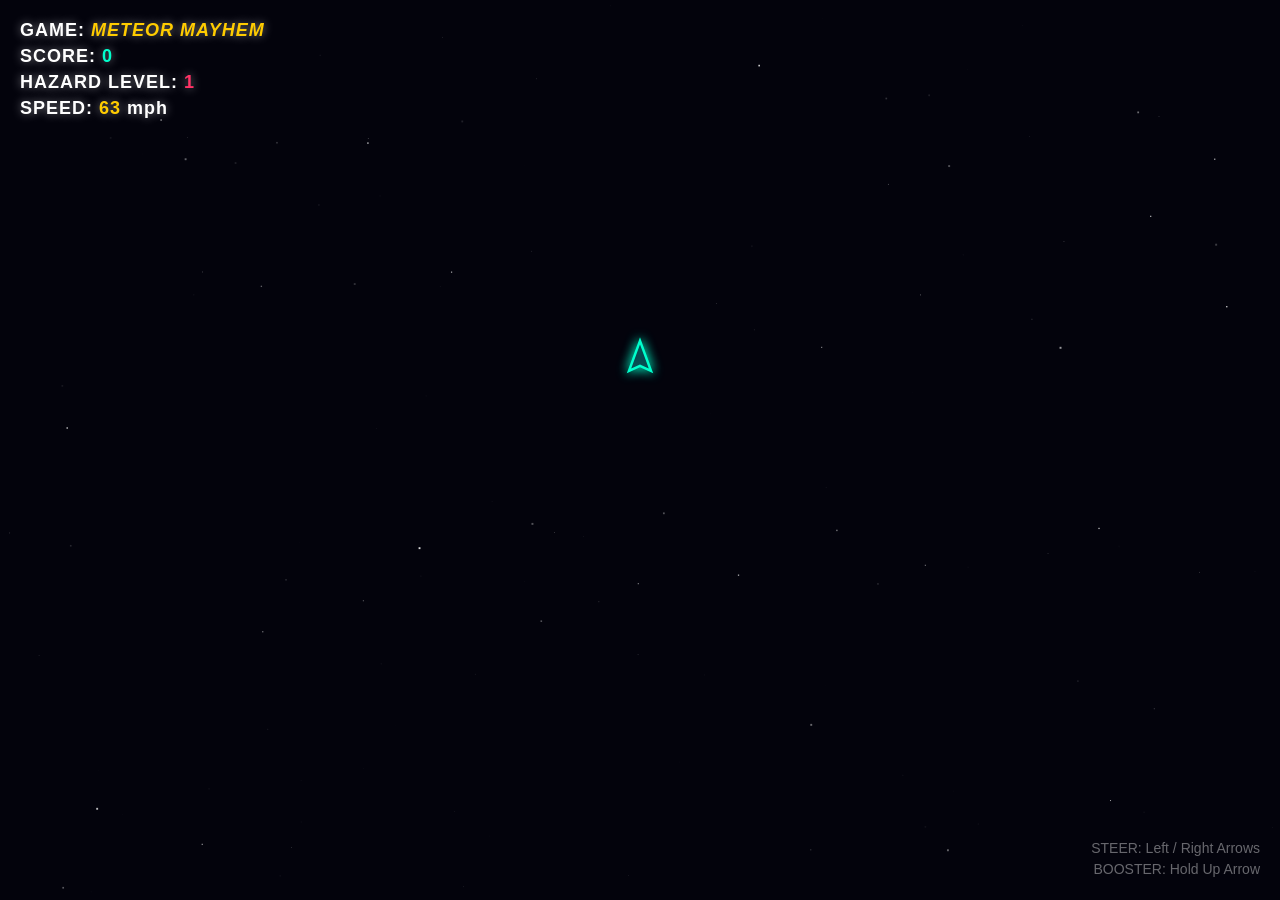
<file: games/meteor-mayhem.html>
<!DOCTYPE html>
<html lang="en">
<head>
    <meta charset="UTF-8">
    <meta name="viewport" content="width=device-width, initial-scale=1.0">
    <title>Meteor Mayhem</title>
    <style>
        * {
            box-sizing: border-box;
            margin: 0;
            padding: 0;
            user-select: none;
        }
        body, html {
            width: 100%;
            height: 100%;
            overflow: hidden;
            background-color: #03030c;
            font-family: 'Segoe UI', Tahoma, Geneva, Verdana, sans-serif;
        }
        canvas {
            display: block;
            width: 100vw;
            height: 100vh;
        }
        #ui {
            position: absolute;
            top: 20px;
            left: 20px;
            color: #fff;
            text-shadow: 0 0 10px rgba(255,255,255,0.5);
            pointer-events: none;
            z-index: 10;
        }
        .ui-text {
            font-size: 18px;
            font-weight: bold;
            margin-bottom: 5px;
            letter-spacing: 1px;
        }
        #score-val { color: #00ffcc; }
        #level-val { color: #ff3366; }
        #speed-val { color: #ffcc00; }
        
        #game-over-screen {
            display: none;
            position: absolute;
            top: 0;
            left: 0;
            width: 100%;
            height: 100%;
            background: rgba(3, 3, 12, 0.85);
            backdrop-filter: blur(8px);
            flex-direction: column;
            justify-content: center;
            align-items: center;
            color: #fff;
            z-index: 20;
        }
        h1 {
            font-size: 64px;
            color: #ff3366;
            text-transform: uppercase;
            letter-spacing: 4px;
            margin-bottom: 10px;
            text-shadow: 0 0 20px rgba(255, 51, 102, 0.6);
            animation: pulse 2s infinite alternate;
        }
        @keyframes pulse {
            0% { transform: scale(1); text-shadow: 0 0 20px rgba(255, 51, 102, 0.6); }
            100% { transform: scale(1.03); text-shadow: 0 0 35px rgba(255, 51, 102, 0.9); }
        }
        .final-score {
            font-size: 24px;
            margin-bottom: 30px;
            color: #00ffcc;
        }
        button {
            padding: 15px 40px;
            font-size: 20px;
            font-weight: bold;
            color: #fff;
            background: transparent;
            border: 2px solid #00ffcc;
            border-radius: 30px;
            cursor: pointer;
            transition: all 0.3s ease;
            box-shadow: 0 0 15px rgba(0, 255, 204, 0.2);
            text-transform: uppercase;
            letter-spacing: 2px;
        }
        button:hover {
            background: #00ffcc;
            color: #03030c;
            box-shadow: 0 0 25px rgba(0, 255, 204, 0.6);
            transform: translateY(-2px);
        }
        button:active {
            transform: translateY(1px);
        }
        #controls-hint {
            position: absolute;
            bottom: 20px;
            right: 20px;
            color: rgba(255,255,255,0.4);
            font-size: 14px;
            text-align: right;
            pointer-events: none;
            line-height: 1.5;
        }
    </style>
</head>
<body>

    <div id="ui">
        <div class="ui-text">GAME: <span style="color: #ffcc00; font-style: italic;">METEOR MAYHEM</span></div>
        <div class="ui-text">SCORE: <span id="score-val">0</span></div>
        <div class="ui-text">HAZARD LEVEL: <span id="level-val">1</span></div>
        <div class="ui-text">SPEED: <span id="speed-val">0</span> mph</div>
    </div>

    <div id="controls-hint">
        STEER: Left / Right Arrows<br>
        BOOSTER: Hold Up Arrow
    </div>

    <div id="game-over-screen">
        <h1>Meteor Mayhem</h1>
        <p style="font-size: 20px; margin-bottom: 10px; color: #aaa;">Your ship was obliterated!</p>
        <div class="final-score">Final Score: <span id="final-score-val">0</span></div>
        <button id="restart-btn">Launch Replacement Ship</button>
    </div>

    <canvas id="gameCanvas"></canvas>

    <script>
        const canvas = document.getElementById('gameCanvas');
        const ctx = canvas.getContext('2d');
        const scoreVal = document.getElementById('score-val');
        const levelVal = document.getElementById('level-val');
        const speedVal = document.getElementById('speed-val');
        const gameOverScreen = document.getElementById('game-over-screen');
        const finalScoreVal = document.getElementById('final-score-val');
        const restartBtn = document.getElementById('restart-btn');

        // Handle window resizing
        function resizeCanvas() {
            canvas.width = window.innerWidth;
            canvas.height = window.innerHeight;
        }
        window.addEventListener('resize', resizeCanvas);
        resizeCanvas();

        // Game state variables
        let score = 0;
        let hazardLevel = 1;
        let gameOver = false;
        let lastMeteorSpawnTime = 0;
        let baseSpawnInterval = 1800; // ms between spawns initially

        // Input monitoring
        const keys = {
            ArrowLeft: false,
            ArrowRight: false,
            ArrowUp: false
        };

        window.addEventListener('keydown', (e) => {
            if (keys.hasOwnProperty(e.key)) {
                keys[e.key] = true;
                if (e.key === 'ArrowUp' || e.key === 'ArrowLeft' || e.key === 'ArrowRight') {
                    e.preventDefault(); // stop scrolling
                }
            }
        });

        window.addEventListener('keyup', (e) => {
            if (keys.hasOwnProperty(e.key)) {
                keys[e.key] = false;
            }
        });

        // Background Star System
        const stars = [];
        for (let i = 0; i < 150; i++) {
            stars.push({
                x: Math.random() * window.innerWidth,
                y: Math.random() * window.innerHeight,
                size: Math.random() * 2,
                brightness: Math.random()
            });
        }

        // Object pools
        let ship;
        let meteors = [];
        let particles = [];

        class Ship {
            constructor() {
                this.x = canvas.width / 2;
                this.y = canvas.height / 2;
                this.radius = 14; // actual circular physics hitbox size
                this.angle = -Math.PI / 2; // point up initially
                this.rotationSpeed = 0.065; // speed of nose turn
                
                // Flight physics vectors
                this.vx = 0;
                this.vy = 0;
                
                // Movement constants
                this.cruiseAccel = 0.05; 
                this.boostAccel = 0.22;
                this.maxCruiseSpeed = 2.5;
                this.maxBoostSpeed = 7.0;
                this.driftFriction = 0.994; // very low space friction = sliding feel
            }

            update() {
                // 1. Rotate ship nose based on user steering inputs
                if (keys.ArrowLeft) this.angle -= this.rotationSpeed;
                if (keys.ArrowRight) this.angle += this.rotationSpeed;

                // 2. Continuous thrust calculation
                // The engine is ALWAYS pushing forward gently, creating constant drift
                let currentAccel = this.cruiseAccel;
                let currentMaxSpeed = this.maxCruiseSpeed;

                if (keys.ArrowUp) {
                    currentAccel = this.boostAccel;
                    currentMaxSpeed = this.maxBoostSpeed;

                    // Spawn exhaust particle smoke behind the ship cockpit
                    if (Math.random() < 0.6) {
                        const exhaustAngle = this.angle + Math.PI + (Math.random() * 0.4 - 0.2);
                        particles.push(new Particle(
                            this.x - Math.cos(this.angle) * 15,
                            this.y - Math.sin(this.angle) * 15,
                            exhaustAngle,
                            Math.random() * 3 + 2,
                            '#ff6600',
                            30
                        ));
                    }
                }

                // Inject acceleration vector along current nose pointing path
                this.vx += Math.cos(this.angle) * currentAccel;
                this.vy += Math.sin(this.angle) * currentAccel;

                // Apply low space friction drift factor
                this.vx *= this.driftFriction;
                this.vy *= this.driftFriction;

                // Enforce maximum speed limits safely
                const currentSpeed = Math.sqrt(this.vx * this.vx + this.vy * this.vy);
                if (currentSpeed > currentMaxSpeed) {
                    this.vx = (this.vx / currentSpeed) * currentMaxSpeed;
                    this.vy = (this.vy / currentSpeed) * currentMaxSpeed;
                }

                // Update physical position coordinates
                this.x += this.vx;
                this.y += this.vy;

                // Screen Wrap handling logic
                if (this.x < -20) this.x = canvas.width + 20;
                if (this.x > canvas.width + 20) this.x = -20;
                if (this.y < -20) this.y = canvas.height + 20;
                if (this.y > canvas.height + 20) this.y = -20;

                // Real-time speed UI update
                speedVal.textContent = Math.round(currentSpeed * 25);
            }

            draw() {
                ctx.save();
                ctx.translate(this.x, this.y);
                ctx.rotate(this.angle);

                // Neon glow styling
                ctx.shadowBlur = 12;
                ctx.shadowColor = keys.ArrowUp ? '#ffea00' : '#00ffcc';

                // Draw sleek triangular spaceship geometry shape
                ctx.beginPath();
                ctx.moveTo(18, 0);       // Ship Nose
                ctx.lineTo(-12, -11);    // Left Wing back corner
                ctx.lineTo(-7, 0);       // Engine core indentation
                ctx.lineTo(-12, 11);     // Right Wing back corner
                ctx.closePath();

                ctx.strokeStyle = keys.ArrowUp ? '#fff' : '#00ffcc';
                ctx.lineWidth = 2.5;
                ctx.fillStyle = '#0a0d26';
                ctx.fill();
                ctx.stroke();

                // Draw visible micro booster fire plume if boosting
                if (keys.ArrowUp) {
                    ctx.beginPath();
                    ctx.moveTo(-8, 0);
                    ctx.lineTo(-22, Math.random() * 6 - 3);
                    ctx.lineTo(-8, 4);
                    ctx.fillStyle = '#ff3300';
                    ctx.fill();
                }

                ctx.restore();
            }
        }

        class Meteor {
            constructor() {
                // Big scale parameters (2.5x increase setup)
                this.radius = Math.random() * 20 + 25; // Visual sizing tracking radius (25 to 45 radius = 50-90px wide)
                
                // Determine random entry vector from outside the visible viewing window frame
                const side = Math.floor(Math.random() * 4);
                if (side === 0) { // Top
                    this.x = Math.random() * canvas.width;
                    this.y = -this.radius * 2;
                } else if (side === 1) { // Right
                    this.x = canvas.width + this.radius * 2;
                    this.y = Math.random() * canvas.height;
                } else if (side === 2) { // Bottom
                    this.x = Math.random() * canvas.width;
                    this.y = canvas.height + this.radius * 2;
                } else { // Left
                    this.x = -this.radius * 2;
                    this.y = Math.random() * canvas.height;
                }

                // Determine hazard type categorization assignment
                // 60% Deadly Red Hazards, 40% Target Breakable Blue Crystals
                this.type = Math.random() < 0.6 ? 'DEADLY' : 'BREAKABLE';
                this.color = this.type === 'DEADLY' ? '#ff3366' : '#00b3ff';

                // Speed scale multipliers that scale dynamically as hazard levels expand
                const baseSpeed = Math.random() * 1.5 + 1.0;
                const speedModifier = 1 + (hazardLevel * 0.18);
                
                // Fly across towards opposite screen coordinates general heading calculations
                const targetX = Math.random() * canvas.width;
                const targetY = Math.random() * canvas.height;
                const angleToTarget = Math.atan2(targetY - this.y, targetX - this.x);
                
                this.vx = Math.cos(angleToTarget) * baseSpeed * speedModifier;
                this.vy = Math.sin(angleToTarget) * baseSpeed * speedModifier;

                // Give the giant rock an aesthetic spinning speed rotation
                this.rotation = Math.random() * Math.PI * 2;
                this.rotationSpeed = (Math.random() * 0.02 - 0.01);

                // Generate a jagged asteroid outline vertex map array
                this.numSides = Math.floor(Math.random() * 4) + 7; // 7-10 jagged steps
                this.vertices = [];
                for (let i = 0; i < this.numSides; i++) {
                    const offset = Math.random() * 0.35 + 0.8; // indentation variance coefficient
                    this.vertices.push(offset);
                }
            }

            update() {
                this.x += this.vx;
                this.y += this.vy;
                this.rotation += this.rotationSpeed;
            }

            draw() {
                ctx.save();
                ctx.translate(this.x, this.y);
                ctx.rotate(this.rotation);

                ctx.shadowBlur = 15;
                ctx.shadowColor = this.color;
                
                ctx.beginPath();
                for (let i = 0; i < this.numSides; i++) {
                    const currentAngle = (i / this.numSides) * Math.PI * 2;
                    const dynamicRadius = this.radius * this.vertices[i];
                    const vx = Math.cos(currentAngle) * dynamicRadius;
                    const vy = Math.sin(currentAngle) * dynamicRadius;
                    
                    if (i === 0) ctx.moveTo(vx, vy);
                    else ctx.lineTo(vx, vy);
                }
                ctx.closePath();

                ctx.strokeStyle = this.color;
                ctx.lineWidth = 3;
                ctx.fillStyle = '#060919';
                ctx.fill();
                ctx.stroke();

                ctx.restore();
            }

            // Verify if out of boundaries completely after crossing window container fully
            isOffscreen() {
                const pad = this.radius * 3;
                return (
                    this.x < -pad || 
                    this.x > canvas.width + pad || 
                    this.y < -pad || 
                    this.y > canvas.height + pad
                );
            }
        }

        class Particle {
            constructor(x, y, angle, speed, color, life) {
                this.x = x;
                this.y = y;
                this.vx = Math.cos(angle) * speed;
                this.vy = Math.sin(angle) * speed;
                this.color = color;
                this.maxLife = life;
                this.life = life;
                this.size = Math.random() * 3 + 1;
            }

            update() {
                this.x += this.vx;
                this.y += this.vy;
                this.life--;
            }

            draw() {
                ctx.save();
                ctx.globalAlpha = this.life / this.maxLife;
                ctx.beginPath();
                ctx.arc(this.x, this.y, this.size, 0, Math.PI * 2);
                ctx.fillStyle = this.color;
                ctx.shadowBlur = 5;
                ctx.shadowColor = this.color;
                ctx.fill();
                ctx.restore();
            }
        }

        function createExplosion(x, y, color, amount = 25) {
            for (let i = 0; i < amount; i++) {
                const randomAngle = Math.random() * Math.PI * 2;
                const randomSpeed = Math.random() * 4 + 1;
                particles.push(new Particle(x, y, randomAngle, randomSpeed, color, Math.random() * 25 + 20));
            }
        }

        function triggerGameOver() {
            gameOver = true;
            createExplosion(ship.x, ship.y, '#ff3366', 50); // huge ship explosion trail ring
            createExplosion(ship.x, ship.y, '#ffcc00', 30);
            
            setTimeout(() => {
                finalScoreVal.textContent = score;
                gameOverScreen.style.display = 'flex';
            }, 800);
        }

        function spawnManager(timestamp) {
            // Drop base interval gap values based on current score pacing speeds
            // Interval drops faster every level tier milestone reached
            const currentInterval = Math.max(450, baseSpawnInterval - (hazardLevel * 140));

            if (timestamp - lastMeteorSpawnTime > currentInterval) {
                // Don't spawn more than max limit at once to keep scaling clean
                if (meteors.length < 24) {
                    meteors.push(new Meteor());
                }
                lastMeteorSpawnTime = timestamp;
            }
        }

        function initGame() {
            score = 0;
            hazardLevel = 1;
            gameOver = false;
            meteors = [];
            particles = [];
            
            scoreVal.textContent = score;
            levelVal.textContent = hazardLevel;
            gameOverScreen.style.display = 'none';
            
            ship = new Ship();
            lastMeteorSpawnTime = performance.now();
        }

        function gameLoop(timestamp) {
            // Clear entire viewing layout viewport every block framing loop step
            ctx.fillStyle = '#03030c';
            ctx.fillRect(0, 0, canvas.width, canvas.height);

            // Render static galaxy star backdrop coordinates 
            ctx.fillStyle = '#ffffff';
            for (let i = 0; i < stars.length; i++) {
                const s = stars[i];
                ctx.globalAlpha = s.brightness * (0.5 + Math.sin(timestamp * 0.002 + i) * 0.5); // subtle twinkling
                ctx.fillRect(s.x, s.y, s.size, s.size);
            }
            ctx.globalAlpha = 1.0; // reset

            // Spawn scheduling tracking
            if (!gameOver) {
                spawnManager(timestamp);
            }

            // Update & Render engine particles
            for (let i = particles.length - 1; i >= 0; i--) {
                particles[i].update();
                particles[i].draw();
                if (particles[i].life <= 0) {
                    particles.splice(i, 1);
                }
            }

            // Update & Render floating meteors
            for (let i = meteors.length - 1; i >= 0; i--) {
                const m = meteors[i];
                m.update();
                m.draw();

                // Collision detection engine (Circle to Circle Distance verification math)
                if (!gameOver) {
                    const dx = m.x - ship.x;
                    const dy = m.y - ship.y;
                    const distance = Math.sqrt(dx * dx + dy * dy);
                    
                    // Critical threshold intersection check calculation boundary criteria
                    if (distance < (m.radius + ship.radius)) {
                        if (m.type === 'DEADLY') {
                            triggerGameOver();
                        } else {
                            // Hit a breakable blue asteroid!
                            createExplosion(m.x, m.y, '#00b3ff', 20); // neon blue ice splash rings
                            meteors.splice(i, 1); // remove asteroid piece unit from array mapping
                            
                            // Adjust score trackers
                            score += 100;
                            scoreVal.textContent = score;

                            // Scale Hazard Level thresholds aggressively every 200 points!
                            const newLevel = Math.floor(score / 200) + 1;
                            if (newLevel > hazardLevel) {
                                hazardLevel = newLevel;
                                levelVal.textContent = hazardLevel;
                                
                                // Flash display alert cosmetic effect on UI screen counters
                                levelVal.style.animation = 'none';
                                setTimeout(() => { levelVal.style.animation = 'pulse 0.4s ease 3'; }, 10);
                            }
                            continue;
                        }
                    }
                }

                // Clean out objects that completely stray pass off-screen borders
                if (m.isOffscreen()) {
                    meteors.splice(i, 1);
                }
            }

            // Update & Render user controlled spaceship element context
            if (!gameOver) {
                ship.update();
                ship.draw();
            }

            requestAnimationFrame(gameLoop);
        }

        // Initialize core triggers
        restartBtn.addEventListener('click', initGame);
        initGame();
        requestAnimationFrame(gameLoop);
    </script>
</body>
</html>
</file>
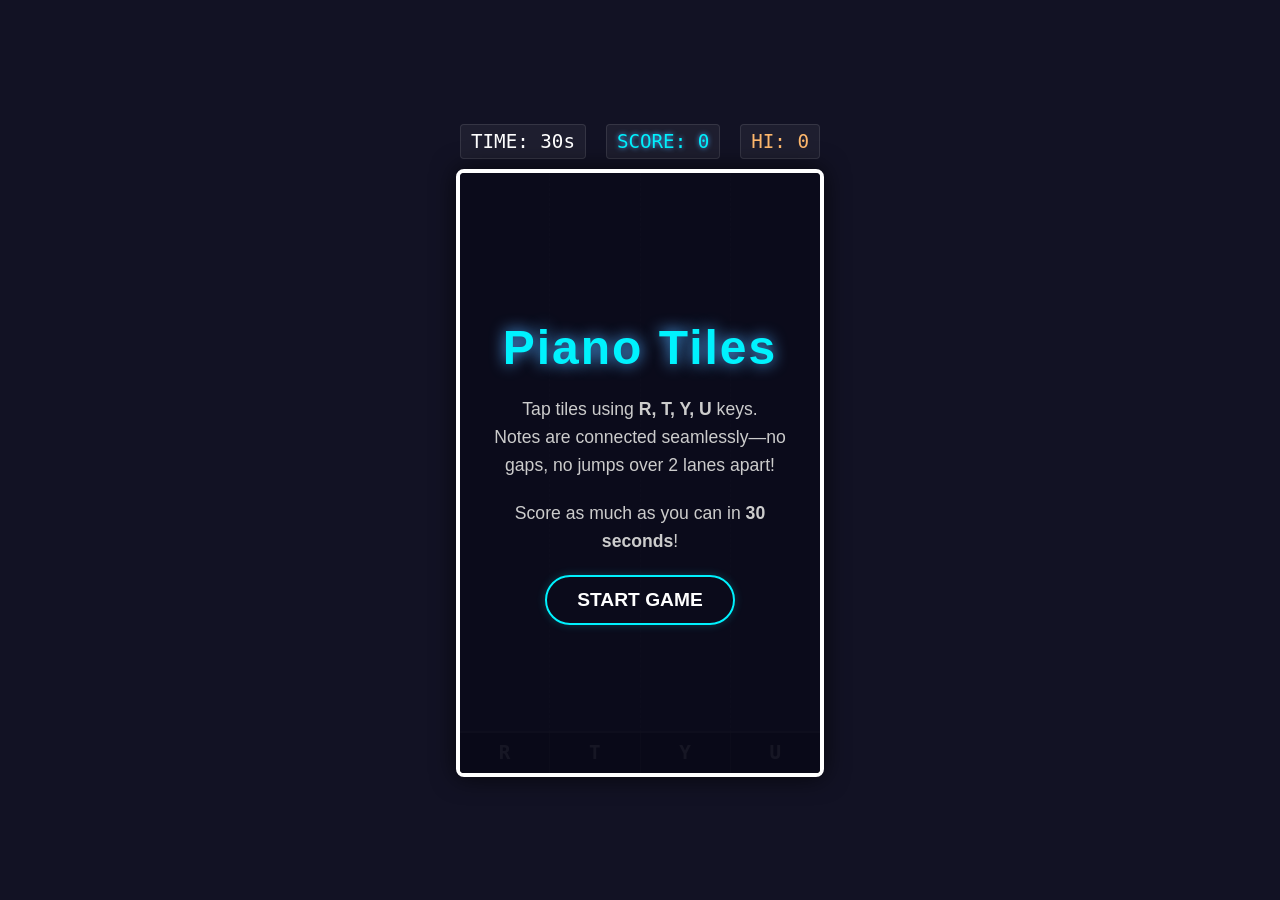
<file: games/piano-tiles.html>
<!DOCTYPE html>
<html lang="en">
<head>
    <meta charset="UTF-8">
    <meta name="viewport" content="width=device-width, initial-scale=1.0">
    <title>Piano Tiles</title>
    <style>
        :root {
            --bg-color: #121224;
            --lane-border: #2a2a40;
            --tile-color: #ffffff;
            --active-tile-color: #00f2fe;
            --active-tile-glow: #4facfe;
            --text-color: #ffffff;
            --accent-color: #ff007f;
        }

        body {
            margin: 0;
            padding: 0;
            background-color: var(--bg-color);
            font-family: 'Segoe UI', Tahoma, Geneva, Verdana, sans-serif;
            color: var(--text-color);
            display: flex;
            flex-direction: column;
            align-items: center;
            justify-content: center;
            min-height: 100vh;
            overflow: hidden;
            user-select: none;
        }

        #ui-container {
            display: flex;
            justify-content: space-between;
            width: 360px;
            margin-bottom: 10px;
            font-family: monospace;
            font-size: 1.2rem;
        }

        .ui-box {
            background: rgba(255, 255, 255, 0.05);
            padding: 5px 10px;
            border-radius: 4px;
            border: 1px solid rgba(255, 255, 255, 0.1);
        }

        #score-display {
            color: var(--active-tile-color);
            text-shadow: 0 0 5px var(--active-tile-glow);
        }

        #high-score-display {
            color: #ffb86c;
        }

        #game-container {
            position: relative;
            width: 360px;
            height: 600px;
            background: rgba(255, 255, 255, 0.02);
            border: 4px solid #fff;
            border-radius: 8px;
            box-shadow: 0 0 25px rgba(0, 0, 0, 0.7);
            overflow: hidden;
        }

        #lanes {
            display: flex;
            width: 100%;
            height: 100%;
            position: absolute;
            top: 0;
            left: 0;
        }

        .lane {
            flex: 1;
            height: 100%;
            border-right: 1px dashed var(--lane-border);
            position: relative;
        }

        .lane:last-child {
            border-right: none;
        }

        #tiles-container {
            position: absolute;
            width: 100%;
            height: 100%;
            top: 0;
            left: 0;
        }

        .tile {
            position: absolute;
            width: 25%; /* 1 lane width out of 4 */
            height: 120px; /* 5 rows fit perfectly in 600px height */
            background-color: var(--tile-color);
            border: 2px solid var(--bg-color);
            box-sizing: border-box;
            border-radius: 4px;
            transition: top 0.05s ease-out;
        }

        /* The very bottom active tile that needs to be hit */
        .tile.active-target {
            background: linear-gradient(180deg, var(--active-tile-glow), var(--active-tile-color));
            box-shadow: 0 0 20px var(--active-tile-glow);
            border: 2px solid #ffffff;
            z-index: 10;
        }

        #key-labels {
            display: flex;
            position: absolute;
            bottom: 0;
            width: 100%;
            height: 40px;
            background: rgba(0, 0, 0, 0.8);
            border-top: 2px solid rgba(255, 255, 255, 0.2);
            z-index: 15;
        }

        .key-label {
            flex: 1;
            display: flex;
            align-items: center;
            justify-content: center;
            font-size: 1.2rem;
            font-weight: bold;
            font-family: monospace;
            color: #888;
            border-right: 1px solid rgba(255, 255, 255, 0.1);
        }

        .key-label:last-child {
            border-right: none;
        }

        .key-label.pressed {
            background: rgba(0, 242, 254, 0.3);
            color: #fff;
            text-shadow: 0 0 5px #fff;
        }

        .overlay {
            position: absolute;
            top: 0;
            left: 0;
            width: 100%;
            height: 100%;
            background: rgba(10, 10, 26, 0.9);
            display: flex;
            flex-direction: column;
            align-items: center;
            justify-content: center;
            z-index: 30;
            text-align: center;
            padding: 20px;
            box-sizing: border-box;
        }

        .overlay h1 {
            font-size: 3rem;
            margin: 0 0 20px 0;
            letter-spacing: 2px;
            color: var(--active-tile-color);
            text-shadow: 0 0 15px var(--active-tile-glow);
        }

        .overlay p {
            font-size: 1.1rem;
            line-height: 1.6;
            margin: 0 0 20px 0;
            color: #ccc;
        }

        .highlight-text {
            color: #ffb86c;
            font-weight: bold;
            font-size: 1.3rem;
            margin: 10px 0;
        }

        .new-high-score-banner {
            background: linear-gradient(45deg, #ff0055, #ff007f);
            color: white;
            padding: 8px 20px;
            font-weight: bold;
            border-radius: 20px;
            font-size: 1.2rem;
            box-shadow: 0 0 15px #ff007f;
            animation: pulse 1s infinite alternate;
            margin-bottom: 15px;
        }

        @keyframes pulse {
            from { transform: scale(1); }
            to { transform: scale(1.08); }
        }

        .btn {
            background: transparent;
            border: 2px solid var(--active-tile-color);
            color: #fff;
            padding: 12px 30px;
            font-size: 1.2rem;
            font-weight: bold;
            font-family: inherit;
            cursor: pointer;
            border-radius: 25px;
            box-shadow: 0 0 10px rgba(0, 242, 254, 0.2);
            transition: all 0.2s;
        }

        .btn:hover {
            background: var(--active-tile-color);
            color: var(--bg-color);
            box-shadow: 0 0 20px var(--active-tile-color);
        }

        .hidden {
            display: none !important;
        }
    </style>
</head>
<body>

    <div id="ui-container">
        <div class="ui-box" id="timer-display">TIME: 30s</div>
        <div class="ui-box" id="score-display">SCORE: 0</div>
        <div class="ui-box" id="high-score-display">HI: 0</div>
    </div>

    <div id="game-container">
        <div id="lanes">
            <div class="lane"></div>
            <div class="lane"></div>
            <div class="lane"></div>
            <div class="lane"></div>
        </div>

        <div id="tiles-container"></div>

        <div id="key-labels">
            <div class="key-label" id="key-r">R</div>
            <div class="key-label" id="key-t">T</div>
            <div class="key-label" id="key-y">Y</div>
            <div class="key-label" id="key-u">U</div>
        </div>

        <!-- Start Overlay -->
        <div id="start-screen" class="overlay">
            <h1>Piano Tiles</h1>
            <p>Tap tiles using <strong>R, T, Y, U</strong> keys.<br>Notes are connected seamlessly—no gaps, no jumps over 2 lanes apart!</p>
            <p>Score as much as you can in <strong>30 seconds</strong>!</p>
            <button class="btn" id="start-btn">START GAME</button>
        </div>

        <!-- Game Over Overlay -->
        <div id="gameover-screen" class="overlay hidden">
            <h1>Game Over</h1>
            <div id="new-high-score-announcement" class="new-high-score-banner hidden">NEW HIGH SCORE!</div>
            <p id="final-score" class="highlight-text">FINAL SCORE: 0</p>
            <p id="best-score-text">Your Best: 0</p>
            <button class="btn" id="restart-btn">TRY AGAIN</button>
        </div>
    </div>

    <script>
        const KEYS = ['r', 't', 'y', 'u'];
        const ROW_HEIGHT = 120; // Each row height matches our 5-row viewport grid
        const TOTAL_ROWS_VISIBLE = 5; 
        
        let score = 0;
        let highScore = localStorage.getItem('piano_tiles_high_score') ? parseInt(localStorage.getItem('piano_tiles_high_score')) : 0;
        let timeLeft = 30;
        let isGameRunning = false;
        let timerInterval = null;
        
        // Array keeping track of the lane index for each tile in the stack.
        // Index 0 represents the lowest active tile (the one at the bottom).
        let tileStack = []; 

        const timerDisplay = document.getElementById('timer-display');
        const scoreDisplay = document.getElementById('score-display');
        const highScoreDisplay = document.getElementById('high-score-display');
        const tilesContainer = document.getElementById('tiles-container');
        
        const startScreen = document.getElementById('start-screen');
        const gameoverScreen = document.getElementById('gameover-screen');
        const finalScoreText = document.getElementById('final-score');
        const bestScoreText = document.getElementById('best-score-text');
        const newHighScoreAnnouncement = document.getElementById('new-high-score-announcement');
        
        const startBtn = document.getElementById('start-btn');
        const restartBtn = document.getElementById('restart-btn');

        // Show historical high score on startup
        highScoreDisplay.textContent = `HI: ${highScore}`;

        startBtn.addEventListener('click', startGame);
        restartBtn.addEventListener('click', startGame);

        // Map inputs
        window.addEventListener('keydown', (e) => {
            if (!isGameRunning) return;
            const key = e.key.toLowerCase();
            if (KEYS.includes(key)) {
                const keyLabel = document.getElementById(`key-${key}`);
                if (keyLabel) keyLabel.classList.add('pressed');
                handleInput(key);
            }
        });

        window.addEventListener('keyup', (e) => {
            const key = e.key.toLowerCase();
            if (KEYS.includes(key)) {
                const keyLabel = document.getElementById(`key-${key}`);
                if (keyLabel) keyLabel.classList.remove('pressed');
            }
        });

        function startGame() {
            score = 0;
            timeLeft = 30;
            tileStack = [];
            tilesContainer.innerHTML = '';
            
            scoreDisplay.textContent = `SCORE: ${score}`;
            timerDisplay.textContent = `TIME: ${timeLeft}s`;
            
            startScreen.classList.add('hidden');
            gameoverScreen.classList.add('hidden');
            newHighScoreAnnouncement.classList.add('hidden');
            
            // Generate initial pattern smoothly
            generateInitialStack();
            renderStack();
            
            isGameRunning = true;
            
            // Start 30 second timer
            timerInterval = setInterval(() => {
                timeLeft--;
                timerDisplay.textContent = `TIME: ${timeLeft}s`;
                if (timeLeft <= 0) {
                    endGame();
                }
            }, 1000);
        }

        function generateInitialStack() {
            // First item random lane choice
            let lastLane = Math.floor(Math.random() * 4);
            tileStack.push(lastLane);

            // Populate up to and beyond viewport visibility
            for (let i = 1; i < TOTAL_ROWS_VISIBLE + 2; i++) {
                lastLane = getNextAdjacentLane(lastLane);
                tileStack.push(lastLane);
            }
        }

        function getNextAdjacentLane(currentLane) {
            let validLanes = [];
            if (currentLane === 0) {
                validLanes = [1];
            } else if (currentLane === 3) {
                validLanes = [2];
            } else {
                validLanes = [currentLane - 1, currentLane + 1];
            }
            // Return random selection from only legal adjacent options
            return validLanes[Math.floor(Math.random() * validLanes.length)];
        }

        function renderStack() {
            tilesContainer.innerHTML = '';
            // Render visible rows on screen grid mapping backwards
            // Row 0 is at the bottom target zone (Y = 480px, above the 40px labels)
            for (let i = 0; i < TOTAL_ROWS_VISIBLE; i++) {
                if (i >= tileStack.length) break;
                
                const laneIndex = tileStack[i];
                const tileElement = document.createElement('div');
                tileElement.classList.add('tile');
                
                // Bottom row is at 440px from container top (allowing 40px labels beneath)
                // 600 total height - 40px labels - 120px tile height = 440px
                const topPos = 440 - (i * ROW_HEIGHT);
                
                tileElement.style.left = `${laneIndex * 25}%`;
                tileElement.style.top = `${topPos}px`;
                
                // Highlight the specific bottom note
                if (i === 0) {
                    tileElement.classList.add('active-target');
                }
                
                tilesContainer.appendChild(tileElement);
            }
        }

        function handleInput(pressedKey) {
            const correctKey = KEYS[tileStack[0]];
            
            if (pressedKey === correctKey) {
                // Remove solved node element row
                tileStack.shift();
                
                // Append another strictly continuous adjacent tile onto top of stack queue
                const lastLane = tileStack[tileStack.length - 1];
                tileStack.push(getNextAdjacentLane(lastLane));
                
                score++;
                scoreDisplay.textContent = `SCORE: ${score}`;
                
                // Re-render positions instantly
                renderStack();
            } else {
                // Negative penalty for hitting the wrong key (does not crash the turn-based timer format)
                if (score > 0) {
                    score--;
                    scoreDisplay.textContent = `SCORE: ${score}`;
                }
            }
        }

        function endGame() {
            isGameRunning = false;
            clearInterval(timerInterval);
            
            finalScoreText.textContent = `FINAL SCORE: ${score}`;
            bestScoreText.textContent = `Your Best: ${highScore}`;
            
            if (score > highScore) {
                highScore = score;
                localStorage.setItem('piano_tiles_high_score', highScore);
                highScoreDisplay.textContent = `HI: ${highScore}`;
                newHighScoreAnnouncement.classList.remove('hidden');
            }
            
            gameoverScreen.classList.remove('hidden');
        }
    </script>
</body>
</html>
</file>
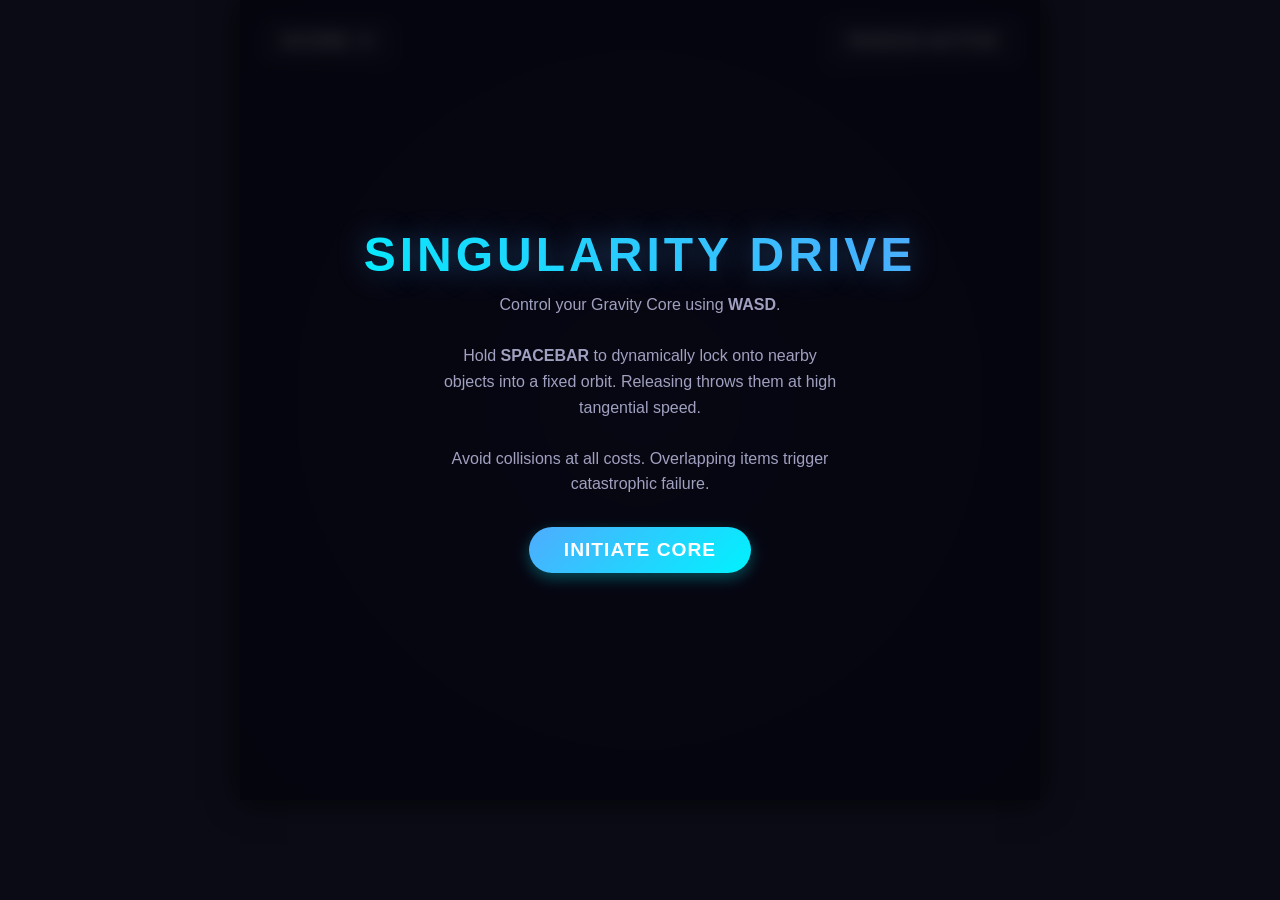
<file: games/singularity-drive.html>
<!DOCTYPE html>
<html lang="en">
<head>
    <meta charset="UTF-8">
    <meta name="viewport" content="width=device-width, initial-scale=1.0">
    <title>Singularity Drive</title>
    <style>
        * { box-sizing: border-box; }
        body {
            margin: 0;
            padding: 0;
            background-color: #0b0b16;
            color: #fff;
            font-family: 'Segoe UI', Tahoma, Geneva, Verdana, sans-serif;
            overflow: hidden;
            user-select: none;
        }
        #gameContainer {
            position: relative;
            width: 100vw;
            height: 100vw;
            max-width: 800px;
            max-height: 800px;
            margin: auto;
            aspect-ratio: 1 / 1;
        }
        @media (min-aspect-ratio: 1/1) {
            #gameContainer {
                height: 100vh;
                width: 100vh;
            }
        }
        canvas {
            display: block;
            background: radial-gradient(circle, #161630 0%, #080811 100%);
            width: 100%;
            height: 100%;
            box-shadow: 0 0 30px rgba(0,0,0,0.8);
        }
        .ui-layer {
            position: absolute;
            top: 0;
            left: 0;
            width: 100%;
            height: 100%;
            pointer-events: none;
            display: flex;
            flex-direction: column;
            justify-content: space-between;
            padding: 20px;
        }
        .hud {
            display: flex;
            justify-content: space-between;
            pointer-events: auto;
        }
        .score-box {
            background: rgba(255, 255, 255, 0.07);
            padding: 10px 20px;
            border-radius: 8px;
            backdrop-filter: blur(5px);
            border: 1px solid rgba(255,255,255,0.1);
            font-weight: bold;
            font-size: 1.1rem;
            letter-spacing: 1px;
            text-shadow: 0 0 10px rgba(255,255,255,0.5);
        }
        #screenOverlay {
            position: absolute;
            top: 0;
            left: 0;
            width: 100%;
            height: 100%;
            background: rgba(5, 5, 15, 0.85);
            display: flex;
            flex-direction: column;
            justify-content: center;
            align-items: center;
            pointer-events: auto;
            backdrop-filter: blur(8px);
            transition: opacity 0.3s ease;
        }
        h1 {
            font-size: 3rem;
            margin: 0 0 10px 0;
            text-transform: uppercase;
            letter-spacing: 4px;
            background: linear-gradient(45deg, #00f2fe, #4facfe);
            -webkit-background-clip: text;
            -webkit-text-fill-color: transparent;
            text-shadow: 0 0 30px rgba(79, 172, 254, 0.4);
        }
        p.instructions {
            color: #a0a0c0;
            font-size: 1rem;
            max-width: 400px;
            text-align: center;
            line-height: 1.6;
            margin: 0 0 30px 0;
        }
        .btn {
            background: linear-gradient(135deg, #4facfe 0%, #00f2fe 100%);
            border: none;
            color: white;
            padding: 12px 35px;
            font-size: 1.2rem;
            font-weight: bold;
            border-radius: 30px;
            cursor: pointer;
            box-shadow: 0 5px 15px rgba(0, 242, 254, 0.3);
            transition: transform 0.2s, box-shadow 0.2s;
            text-transform: uppercase;
            letter-spacing: 1px;
        }
        .btn:hover {
            transform: translateY(-2px);
            box-shadow: 0 8px 25px rgba(0, 242, 254, 0.5);
        }
        .btn:active {
            transform: translateY(1px);
        }
        #gameOverTitle {
            background: linear-gradient(45deg, #ff416c, #ff4b2b);
            -webkit-background-clip: text;
            -webkit-text-fill-color: transparent;
            display: none;
        }
    </style>
</head>
<body>

<div id="gameContainer">
    <canvas id="gameCanvas" width="800" height="800"></canvas>
    <div class="ui-layer">
        <div class="hud">
            <div class="score-box">SCORE: <span id="scoreVal">0</span></div>
            <div class="score-box" style="border-color: rgba(0,242,254,0.3)">RADIUS ACTIVE</div>
        </div>
        <div></div>
    </div>
    
    <div id="screenOverlay">
        <h1 id="menuTitle">Singularity Drive</h1>
        <h1 id="gameOverTitle">Drive Defeated</h1>
        <p class="instructions" id="menuText">
            Control your Gravity Core using <strong>WASD</strong>.<br><br>
            Hold <strong>SPACEBAR</strong> to dynamically lock onto nearby objects into a fixed orbit. Releasing throws them at high tangential speed.<br><br>
            Avoid collisions at all costs. Overlapping items trigger catastrophic failure.
        </p>
        <button class="btn" id="startBtn">Initiate Core</button>
    </div>
</div>

<script>
const canvas = document.getElementById('gameCanvas');
const ctx = canvas.getContext('2d');
const scoreVal = document.getElementById('scoreVal');
const screenOverlay = document.getElementById('screenOverlay');
const menuTitle = document.getElementById('menuTitle');
const gameOverTitle = document.getElementById('gameOverTitle');
const menuText = document.getElementById('menuText');
const startBtn = document.getElementById('startBtn');

// Game constants
const PLAYER_SPEED = 5;
const PLAYER_RADIUS = 20;
const OBJECT_RADIUS = 28; // ~3x bigger base size
const ATTRACTION_RADIUS = 160; 
const ORBIT_SPEED = 0.07; // Moderately faster orbit speed
const BASE_SPAWN_INTERVAL = 900; // High-density baseline
const MIN_SPAWN_INTERVAL = 350;

// Game State Variables
let player = { x: 400, y: 400 };
let keys = { w: false, a: false, s: false, d: false, space: false };
let lastSpaceState = false;
let objects = [];
let score = 0;
let gameOver = false;
let gameStarted = false;
let spawnTimer = 0;
let currentSpawnInterval = BASE_SPAWN_INTERVAL;
let lastTime = 0;

// Unified Global Event Listeners (Bound exactly once to prevent restart stacking)
window.addEventListener('keydown', (e) => {
    handleKeyChange(e.key, true);
});

window.addEventListener('keyup', (e) => {
    handleKeyChange(e.key, false);
});

function handleKeyChange(keyStr, isDown) {
    const k = keyStr.toLowerCase();
    if (k === 'w' || keyStr === 'ArrowUp') keys.w = isDown;
    if (k === 'a' || keyStr === 'ArrowLeft') keys.a = isDown;
    if (k === 's' || keyStr === 'ArrowDown') keys.s = isDown;
    if (k === 'd' || keyStr === 'ArrowRight') keys.d = isDown;
    
    if (keyStr === ' ') {
        keys.space = isDown;
        if (!gameStarted || gameOver) return;
        
        // Falling edge / space key release action
        if (!isDown && lastSpaceState) {
            releaseOrbitingObjects();
        }
        // Rising edge / space key down press action
        if (isDown && !lastSpaceState) {
            captureNearbyObjects();
        }
        lastSpaceState = isDown;
    }
}

startBtn.addEventListener('click', () => {
    if (!gameStarted || gameOver) {
        resetGame();
    }
});

function resetGame() {
    player = { x: 400, y: 400 };
    objects = [];
    score = 0;
    scoreVal.innerText = score;
    gameOver = false;
    gameStarted = true;
    currentSpawnInterval = BASE_SPAWN_INTERVAL;
    spawnTimer = 0;
    keys.space = false;
    lastSpaceState = false;
    
    screenOverlay.style.opacity = '0';
    setTimeout(() => { screenOverlay.style.display = 'none'; }, 300);
    
    lastTime = performance.now();
    requestAnimationFrame(gameLoop);
}

function triggerGameOver() {
    gameOver = true;
    screenOverlay.style.display = 'flex';
    setTimeout(() => { screenOverlay.style.opacity = '1'; }, 10);
    menuTitle.style.display = 'none';
    gameOverTitle.style.display = 'block';
    menuText.innerHTML = `Critical intersection detected.<br>Your containment grid collapsed.<br><br><strong>Final Score: ${score}</strong>`;
    startBtn.innerText = 'Reboot Drive';
}

function spawnObject() {
    const side = Math.floor(Math.random() * 4);
    let x, y;
    const margin = 50;
    
    if (side === 0) { // Top
        x = Math.random() * canvas.width;
        y = -margin;
    } else if (side === 1) { // Right
        x = canvas.width + margin;
        y = Math.random() * canvas.height;
    } else if (side === 2) { // Bottom
        x = Math.random() * canvas.width;
        y = canvas.height + margin;
    } else { // Left
        x = -margin;
        y = Math.random() * canvas.height;
    }
    
    // Direct trajectory toward the exact center frame layout
    const targetX = canvas.width / 2;
    const targetY = canvas.height / 2;
    const angle = Math.atan2(targetY - y, targetX - x);
    const speed = 1.5 + Math.random() * 1.5;
    
    objects.push({
        x: x,
        y: y,
        vx: Math.cos(angle) * speed,
        vy: Math.sin(angle) * speed,
        radius: OBJECT_RADIUS,
        color: `hsl(${Math.random() * 60 + 260}, 85%, 65%)`, // Cosmic neon hues
        isOrbiting: false,
        orbitAngle: 0,
        orbitRadius: 0,
        scored: false
    });
}

function captureNearbyObjects() {
    objects.forEach(obj => {
        const dx = obj.x - player.x;
        const dy = obj.y - player.y;
        const dist = Math.sqrt(dx * dx + dy * dy);
        
        if (dist <= ATTRACTION_RADIUS) {
            obj.isOrbiting = true;
            obj.orbitRadius = dist;
            obj.orbitAngle = Math.atan2(dy, dx);
        }
    });
}

function releaseOrbitingObjects() {
    objects.forEach(obj => {
        if (obj.isOrbiting) {
            obj.isOrbiting = false;
            // Calculate precise tangential vector direction based on faster rotation speed
            const tangentAngle = obj.orbitAngle + Math.PI / 2;
            const tangentialSpeed = obj.orbitRadius * ORBIT_SPEED;
            
            obj.vx = Math.cos(tangentAngle) * tangentialSpeed;
            obj.vy = Math.sin(tangentAngle) * tangentialSpeed;
        }
    });
}

function updateGame(dt) {
    // Player movements via WASD
    if (keys.w) player.y -= PLAYER_SPEED;
    if (keys.s) player.y += PLAYER_SPEED;
    if (keys.a) player.x -= PLAYER_SPEED;
    if (keys.d) player.x += PLAYER_SPEED;
    
    // Contain player within boundaries
    player.x = Math.max(PLAYER_RADIUS, Math.min(canvas.width - PLAYER_RADIUS, player.x));
    player.y = Math.max(PLAYER_RADIUS, Math.min(canvas.height - PLAYER_RADIUS, player.y));
    
    // Dynamic progressive difficulty interval adjustments
    spawnTimer += dt;
    if (spawnTimer >= currentSpawnInterval) {
        spawnObject();
        spawnTimer = 0;
        currentSpawnInterval = Math.max(MIN_SPAWN_INTERVAL, BASE_SPAWN_INTERVAL - score * 15);
    }
    
    // Cycle and evaluate floating objects
    for (let i = objects.length - 1; i >= 0; i--) {
        let obj = objects[i];
        
        if (obj.isOrbiting) {
            // Moderately faster angular progression loops
            obj.orbitAngle += ORBIT_SPEED;
            obj.x = player.x + Math.cos(obj.orbitAngle) * obj.orbitRadius;
            obj.y = player.y + Math.sin(obj.orbitAngle) * obj.orbitRadius;
        } else {
            // Traditional linear path calculations
            obj.x += obj.vx;
            obj.y += obj.vy;
            
            // Check if cleanly slung away out of viewport to award scores
            const outMargin = 150;
            if (obj.x < -outMargin || obj.x > canvas.width + outMargin || 
                obj.y < -outMargin || obj.y > canvas.height + outMargin) {
                if (!obj.scored && (Math.abs(obj.vx) > 3 || Math.abs(obj.vy) > 3)) {
                    score++;
                    scoreVal.innerText = score;
                }
                objects.splice(i, 1);
                continue;
            }
        }
        
        // Core impact evaluation
        const pDx = obj.x - player.x;
        const pDy = obj.y - player.y;
        const pDist = Math.sqrt(pDx * pDx + pDy * pDy);
        if (pDist < obj.radius + PLAYER_RADIUS) {
            triggerGameOver();
            return;
        }
        
        // Multi-object cross impact validation
        for (let j = i - 1; j >= 0; j--) {
            let other = objects[j];
            const oDx = obj.x - other.x;
            const oDy = obj.y - other.y;
            const oDist = Math.sqrt(oDx * oDx + oDy * oDy);
            
            if (oDist < obj.radius + other.radius) {
                triggerGameOver();
                return;
            }
        }
    }
}

function drawGame() {
    ctx.clearRect(0, 0, canvas.width, canvas.height);
    
    // Render Attraction Ring boundary field
    ctx.beginPath();
    ctx.arc(player.x, player.y, ATTRACTION_RADIUS, 0, Math.PI * 2);
    ctx.strokeStyle = keys.space ? 'rgba(0, 242, 254, 0.25)' : 'rgba(255, 255, 255, 0.05)';
    ctx.lineWidth = keys.space ? 2 : 1;
    if (keys.space) ctx.setLineDash([6, 6]);
    ctx.stroke();
    ctx.setLineDash([]);
    
    // Draw lock tether lines
    if (keys.space) {
        objects.forEach(obj => {
            if (obj.isOrbiting) {
                ctx.beginPath();
                ctx.moveTo(player.x, player.y);
                ctx.lineTo(obj.x, obj.y);
                ctx.strokeStyle = 'rgba(0, 242, 254, 0.4)';
                ctx.lineWidth = 1.5;
                ctx.stroke();
            }
        });
    }
    
    // Render Cosmic Debris
    objects.forEach(obj => {
        ctx.beginPath();
        ctx.arc(obj.x, obj.y, obj.radius, 0, Math.PI * 2);
        ctx.fillStyle = obj.color;
        ctx.shadowBlur = 15;
        ctx.shadowColor = obj.color;
        ctx.fill();
        
        // Add core depth accent shading
        ctx.beginPath();
        ctx.arc(obj.x - obj.radius*0.2, obj.y - obj.radius*0.2, obj.radius * 0.4, 0, Math.PI * 2);
        ctx.fillStyle = 'rgba(255,255,255,0.15)';
        ctx.shadowBlur = 0;
        ctx.fill();
    });
    
    // Reset shadow values for player core
    ctx.shadowBlur = 0;
    
    // Render Singularity Vessel Core
    ctx.beginPath();
    ctx.arc(player.x, player.y, PLAYER_RADIUS, 0, Math.PI * 2);
    ctx.fillStyle = '#00f2fe';
    ctx.shadowBlur = 20;
    ctx.shadowColor = '#00f2fe';
    ctx.fill();
    
    ctx.beginPath();
    ctx.arc(player.x, player.y, PLAYER_RADIUS * 0.6, 0, Math.PI * 2);
    ctx.fillStyle = '#05050f';
    ctx.shadowBlur = 0;
    ctx.fill();
}

function gameLoop(timestamp) {
    if (!gameStarted || gameOver) return;
    
    let dt = timestamp - lastTime;
    if (dt > 100) dt = 16.66; // Filter background browser tab lag spikes
    lastTime = timestamp;
    
    updateGame(dt);
    drawGame();
    
    requestAnimationFrame(gameLoop);
}
</script>
</body>
</html>
</file>
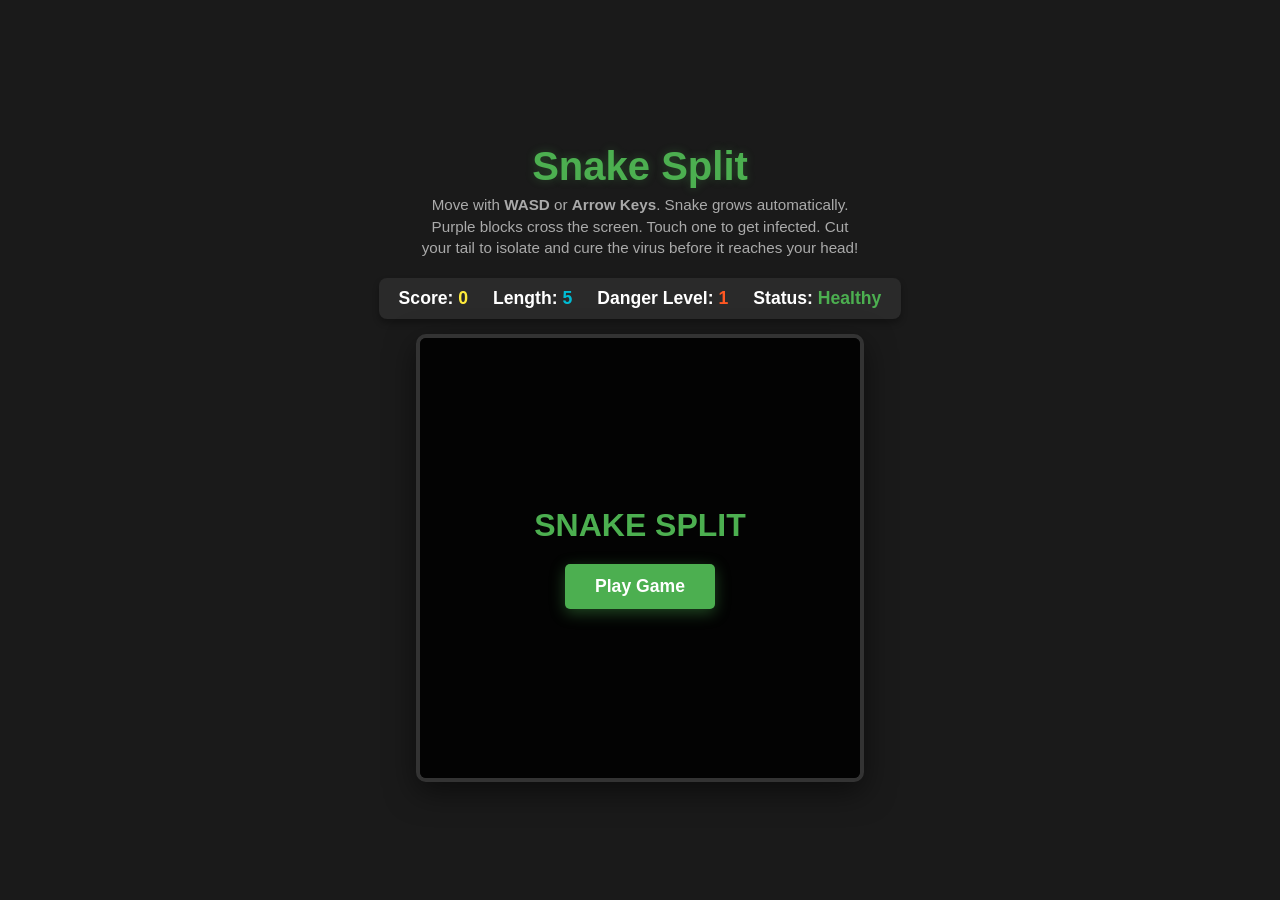
<file: games/virus-snake.html>
<!DOCTYPE html>
<html lang="en">
<head>
    <meta charset="UTF-8">
    <meta name="viewport" content="width=device-width, initial-scale=1.0">
    <title>Split-Tail Snake Game</title>
    <style>
        body {
            background-color: #1a1a1a;
            color: #ffffff;
            font-family: 'Segoe UI', Tahoma, Geneva, Verdana, sans-serif;
            display: flex;
            flex-direction: column;
            align-items: center;
            justify-content: center;
            min-height: 100vh;
            margin: 0;
            overflow: hidden;
        }

        h1 {
            margin-bottom: 5px;
            font-size: 2.5rem;
            color: #4CAF50;
            text-shadow: 0 0 10px rgba(76, 175, 80, 0.3);
        }

        .instructions {
            color: #aaa;
            margin-bottom: 20px;
            font-size: 0.95rem;
            text-align: center;
            max-width: 450px;
            line-height: 1.4;
        }

        .scoreboard {
            display: flex;
            gap: 25px;
            font-size: 1.1rem;
            font-weight: bold;
            margin-bottom: 15px;
            background: #2a2a2a;
            padding: 10px 20px;
            border-radius: 8px;
            box-shadow: 0 4px 6px rgba(0,0,0,0.3);
        }

        #score { color: #ffeb3b; }
        #length { color: #00bcd4; }
        #danger { color: #ff5722; }
        #status { color: #4CAF50; transition: color 0.2s; }
        #status.infected { color: #9c27b0; text-shadow: 0 0 8px rgba(156, 39, 176, 0.6); }

        .canvas-container {
            position: relative;
            box-shadow: 0 10px 30px rgba(0,0,0,0.5);
            border-radius: 10px;
            overflow: hidden;
            border: 4px solid #333;
        }

        canvas {
            background-color: #111111;
            display: block;
        }

        .game-overlay {
            position: absolute;
            top: 0;
            left: 0;
            width: 100%;
            height: 100%;
            background: rgba(0, 0, 0, 0.85);
            display: flex;
            flex-direction: column;
            align-items: center;
            justify-content: center;
            transition: opacity 0.3s ease;
        }

        .game-overlay.hidden {
            display: none;
        }

        .btn {
            background-color: #4CAF50;
            color: white;
            border: none;
            padding: 12px 30px;
            font-size: 1.1rem;
            font-weight: bold;
            border-radius: 5px;
            cursor: pointer;
            box-shadow: 0 4px 15px rgba(76, 175, 80, 0.4);
            transition: transform 0.1s, background-color 0.2s;
        }

        .btn:hover {
            background-color: #45a049;
            transform: scale(1.05);
        }

        .overlay-title {
            font-size: 2rem;
            margin-bottom: 20px;
            color: #4CAF50;
            font-weight: bold;
            text-align: center;
            padding: 0 15px;
        }
    </style>
</head>
<body>

    <h1>Snake Split</h1>
    <div class="instructions">
        Move with <b>WASD</b> or <b>Arrow Keys</b>. Snake grows automatically.<br>
        Purple blocks cross the screen. Touch one to get infected. Cut your tail to isolate and cure the virus before it reaches your head!
    </div>

    <div class="scoreboard">
        <div>Score: <span id="score">0</span></div>
        <div>Length: <span id="length">5</span></div>
        <div>Danger Level: <span id="danger">1</span></div>
        <div>Status: <span id="status">Healthy</span></div>
    </div>

    <div class="canvas-container">
        <canvas id="gameCanvas" width="440" height="440"></canvas>
        <div id="overlay" class="game-overlay">
            <div id="overlayText" class="overlay-title">SNAKE SPLIT</div>
            <button id="startBtn" class="btn">Play Game</button>
        </div>
    </div>

    <script>
        const canvas = document.getElementById('gameCanvas');
        const ctx = canvas.getContext('2d');
        const scoreElement = document.getElementById('score');
        const lengthElement = document.getElementById('length');
        const dangerElement = document.getElementById('danger');
        const statusElement = document.getElementById('status');
        const overlay = document.getElementById('overlay');
        const overlayText = document.getElementById('overlayText');
        const startBtn = document.getElementById('startBtn');

        const gridSize = 20;
        const tileCount = canvas.width / gridSize;

        // Game State Variables
        let snake = [];
        let viruses = [];
        let dx = 1;
        let dy = 0;
        let score = 0;
        let gameInterval = null;
        let isGameRunning = false;
        let changingDirection = false;

        // Growth & Scaling Variables
        let stepCount = 0;
        let lifetimeSteps = 0;
        const stepsPerGrowth = 8;
        const stepsPerDangerIncrease = 25; // Accelerated progression!

        // Virus State Variables
        let isInfected = false;
        let virusProgress = 0; 
        let virusSpreadCounter = 0;
        const virusSpreadDelay = 3; 

        window.addEventListener('keydown', handleKeyDown);
        startBtn.addEventListener('click', startGame);

        function startGame() {
            snake = [
                { x: 12, y: 11 }, { x: 11, y: 11 }, { x: 10, y: 11 },
                { x: 9, y: 11 }, { x: 8, y: 11 }
            ];
            
            dx = 1; dy = 0;
            score = 0;
            stepCount = 0;
            lifetimeSteps = 0;
            viruses = [];
            isInfected = false;
            virusProgress = 0;
            virusSpreadCounter = 0;

            statusElement.textContent = "Healthy";
            statusElement.className = "";
            updateScoreboard();
            
            overlay.classList.add('hidden');
            isGameRunning = true;
            changingDirection = false;

            if (gameInterval) clearInterval(gameInterval);
            gameInterval = setInterval(gameLoop, 180); 
        }

        function gameLoop() {
            changingDirection = false;
            clearCanvas();
            manageViruses();
            moveSnake();
            
            if (isGameRunning) {
                updateViruses();
                drawViruses();
                drawSnake();
            }
        }

        function clearCanvas() {
            ctx.fillStyle = '#111111';
            ctx.fillRect(0, 0, canvas.width, canvas.height);
        }

        function drawSnake() {
            snake.forEach((segment, index) => {
                let isSegmentInfected = false;
                if (isInfected) {
                    let distanceFromTail = (snake.length - 1) - index;
                    if (distanceFromTail < virusProgress) {
                        isSegmentInfected = true;
                    }
                }

                if (isSegmentInfected) {
                    ctx.fillStyle = '#9c27b0'; 
                } else {
                    ctx.fillStyle = index === 0 ? '#4CAF50' : '#388E3C'; 
                }

                ctx.strokeStyle = '#111111';
                ctx.fillRect(segment.x * gridSize, segment.y * gridSize, gridSize - 1, gridSize - 1);
                ctx.strokeRect(segment.x * gridSize, segment.y * gridSize, gridSize - 1, gridSize - 1);
            });
        }

        function moveSnake() {
            if (snake.length === 0) return;
            
            const head = { x: snake[0].x + dx, y: snake[0].y + dy };

            // Wall Collisions
            if (head.x < 0 || head.x >= tileCount || head.y < 0 || head.y >= tileCount) {
                gameOver("CRASHED INTO WALL");
                return;
            }

            // Self-Collision check
            let splitIndex = -1;
            for (let i = 0; i < snake.length; i++) {
                if (head.x === snake[i].x && head.y === snake[i].y) {
                    splitIndex = i;
                    break;
                }
            }

            if (splitIndex !== -1) {
                let cutSegmentsCount = snake.length - splitIndex;
                let uninfectedTailLength = snake.length - virusProgress;

                snake = snake.slice(0, splitIndex);
                flashEffect('rgba(33, 150, 243, 0.4)'); 

                if (isInfected) {
                    if (splitIndex <= uninfectedTailLength) {
                        isInfected = false;
                        virusProgress = 0;
                        virusSpreadCounter = 0;
                        statusElement.textContent = "Healthy";
                        statusElement.className = "";
                    } else {
                        virusProgress = Math.max(0, virusProgress - cutSegmentsCount);
                    }
                }
            }

            snake.unshift(head);

            stepCount++;
            lifetimeSteps++;
            if (stepCount >= stepsPerGrowth) {
                stepCount = 0;
                score += 5; 
            } else {
                snake.pop(); 
            }

            if (snake.length === 0) {
                gameOver("SNAKE ELIMINATED");
                return;
            }

            if (isInfected) {
                virusSpreadCounter++;
                if (virusSpreadCounter >= virusSpreadDelay) {
                    virusSpreadCounter = 0;
                    virusProgress++;
                    
                    if (virusProgress >= snake.length) {
                        gameOver("VIRUS REACHED HEAD");
                        return;
                    }
                }
            }

            checkVirusCollisions();
            updateScoreboard();
        }

        function getDangerLevel() {
            return Math.floor(lifetimeSteps / stepsPerDangerIncrease) + 1;
        }

        function manageViruses() {
            let currentDanger = getDangerLevel();
            // Scaling thresholds: baseline max blocks and higher spawn frequency 
            let maxBlocks = 3 + currentDanger; 
            let spawnChance = 0.05 + (currentDanger * 0.02);

            if (viruses.length < maxBlocks && Math.random() < spawnChance) {
                spawnVirus();
            }
        }

        function spawnVirus() {
            const edge = Math.floor(Math.random() * 4);
            let x, y, vx, vy;

            if (edge === 0) { 
                x = Math.floor(Math.random() * tileCount); y = -1; vx = 0; vy = 1;
            } else if (edge === 1) { 
                x = tileCount; y = Math.floor(Math.random() * tileCount); vx = -1; vy = 0;
            } else if (edge === 2) { 
                x = Math.floor(Math.random() * tileCount); y = tileCount; vx = 0; vy = -1;
            } else { 
                x = -1; y = Math.floor(Math.random() * tileCount); vx = 1; vy = 0;
            }

            viruses.push({ x, y, vx, vy });
        }

        function updateViruses() {
            for (let i = viruses.length - 1; i >= 0; i--) {
                viruses[i].x += viruses[i].vx;
                viruses[i].y += viruses[i].vy;

                if (viruses[i].x < -1 || viruses[i].x > tileCount || viruses[i].y < -1 || viruses[i].y > tileCount) {
                    viruses.splice(i, 1);
                }
            }
        }

        function drawViruses() {
            ctx.fillStyle = '#e040fb'; 
            viruses.forEach(v => {
                ctx.fillRect(v.x * gridSize + 2, v.y * gridSize + 2, gridSize - 4, gridSize - 4);
            });
        }

        function checkVirusCollisions() {
            if (isInfected) return; 

            for (let v of viruses) {
                for (let segment of snake) {
                    if (v.x === segment.x && v.y === segment.y) {
                        isInfected = true;
                        virusProgress = 1; 
                        virusSpreadCounter = 0;
                        statusElement.textContent = "INFECTED!";
                        statusElement.className = "infected";
                        flashEffect('rgba(156, 39, 176, 0.5)'); 
                        return; 
                    }
                }
            }
        }

        function handleKeyDown(event) {
            if (!isGameRunning) return;
            if (changingDirection) return;

            const keyPressed = event.key.toLowerCase();
            const goingUp = (dy === -1);
            const goingDown = (dy === 1);
            const goingRight = (dx === 1);
            const goingLeft = (dx === -1);

            if ((keyPressed === 'a' || event.key === 'ArrowLeft') && !goingRight) {
                dx = -1; dy = 0; changingDirection = true;
            }
            if ((keyPressed === 'd' || event.key === 'ArrowRight') && !goingLeft) {
                dx = 1; dy = 0; changingDirection = true;
            }
            if ((keyPressed === 'w' || event.key === 'ArrowUp') && !goingDown) {
                dx = 0; dy = -1; changingDirection = true;
            }
            if ((keyPressed === 's' || event.key === 'ArrowDown') && !goingUp) {
                dx = 0; dy = 1; changingDirection = true;
            }
        }

        function updateScoreboard() {
            scoreElement.textContent = score;
            lengthElement.textContent = snake.length;
            dangerElement.textContent = getDangerLevel();
        }

        function flashEffect(colorStyle) {
            ctx.fillStyle = colorStyle;
            ctx.fillRect(0, 0, canvas.width, canvas.height);
        }

        function gameOver(message) {
            isGameRunning = false;
            clearInterval(gameInterval);
            
            overlayText.innerHTML = message + "<br><span style='font-size: 1.2rem; color: #aaa;'>Final Score: " + score + "</span>";
            overlayText.style.color = "#f44336";
            startBtn.textContent = "Try Again";
            overlay.classList.remove('hidden');
        }
    </script>
</body>
</html>
</file>
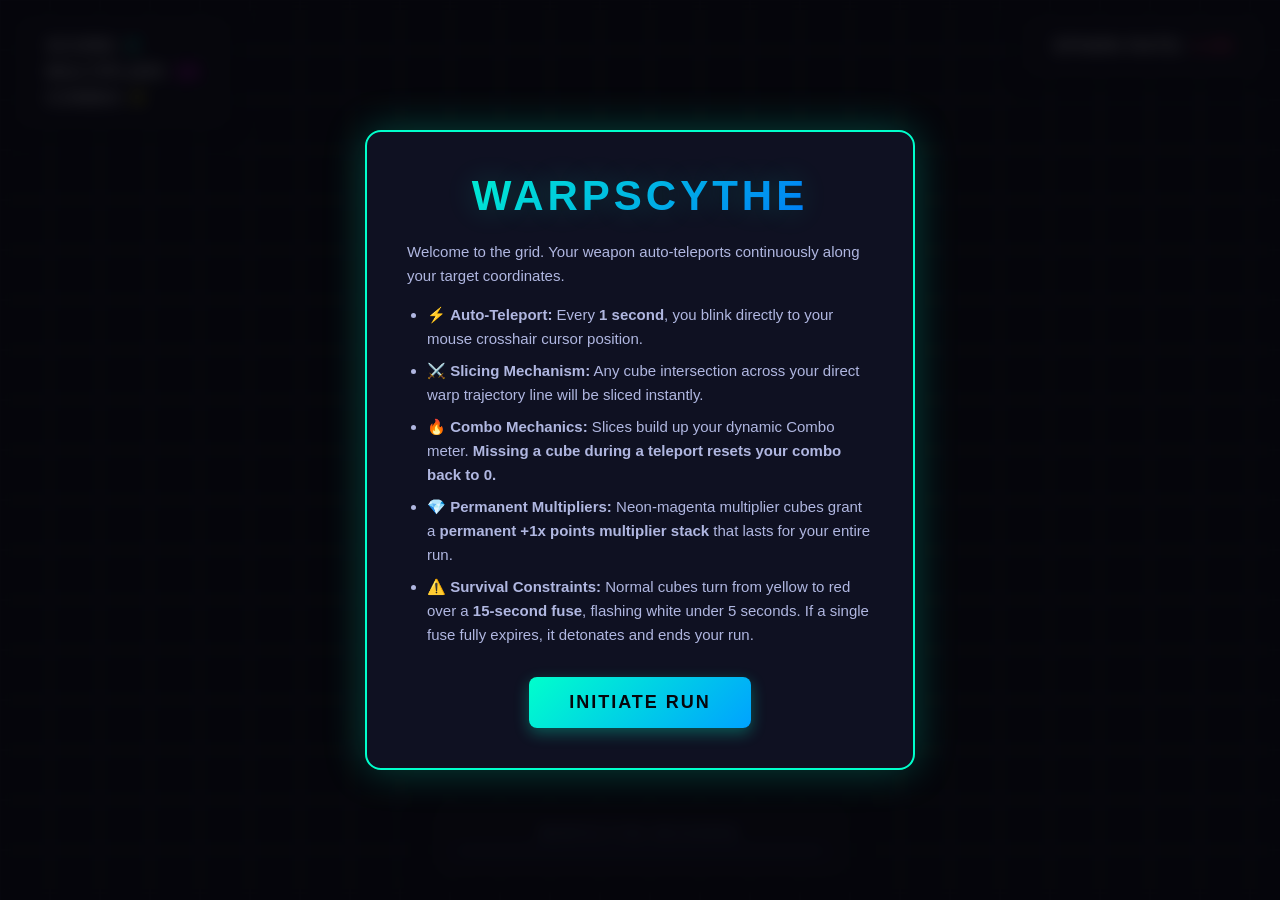
<file: games/warpscythe.html>
<!DOCTYPE html>
<html lang="en">
<head>
    <meta charset="UTF-8">
    <meta name="viewport" content="width=device-width, initial-scale=1.0">
    <title>WarpScythe</title>
    <style>
        * {
            box-sizing: border-box;
            user-select: none;
        }
        body, html {
            margin: 0;
            padding: 0;
            width: 100%;
            height: 100%;
            overflow: hidden;
            background-color: #080810;
            font-family: 'Segoe UI', Tahoma, Geneva, Verdana, sans-serif;
            color: #fff;
            cursor: none;
        }
        canvas {
            display: block;
            width: 100vw;
            height: 100vh;
        }
        .ui-layer {
            position: absolute;
            top: 0;
            left: 0;
            width: 100%;
            height: 100%;
            pointer-events: none;
            display: flex;
            flex-direction: column;
            justify-content: space-between;
            padding: 20px;
        }
        .hud-top {
            display: flex;
            justify-content: space-between;
            align-items: flex-start;
            width: 100%;
        }
        .stats-container {
            background: rgba(8, 8, 16, 0.75);
            padding: 15px 25px;
            border-radius: 8px;
            border: 1px solid #1f2438;
            box-shadow: 0 0 20px rgba(0, 0, 0, 0.5);
            backdrop-filter: blur(5px);
        }
        .stat-line {
            font-size: 18px;
            font-weight: 600;
            letter-spacing: 1px;
            margin-bottom: 5px;
            text-transform: uppercase;
        }
        .stat-line:last-child {
            margin-bottom: 0;
        }
        #score-val { color: #00ffcc; text-shadow: 0 0 10px rgba(0,255,204,0.5); }
        #multiplier-val { color: #ff00ff; text-shadow: 0 0 10px rgba(255,0,255,0.5); }
        #combo-val { color: #ffff00; text-shadow: 0 0 10px rgba(255,255,0,0.5); }
        #spawn-val { color: #ff3366; }

        .hud-bottom {
            width: 100%;
            display: flex;
            justify-content: center;
            align-items: center;
            margin-bottom: 10px;
        }
        .cooldown-container {
            width: 400px;
            background: rgba(8, 8, 16, 0.8);
            border: 2px solid #1f2438;
            padding: 12px;
            border-radius: 10px;
            text-align: center;
            box-shadow: 0 0 30px rgba(0,0,0,0.7);
            backdrop-filter: blur(5px);
        }
        .cooldown-title {
            font-size: 11px;
            text-transform: uppercase;
            letter-spacing: 3px;
            color: #8fa0dd;
            margin-bottom: 6px;
            font-weight: 700;
        }
        .progress-bar-bg {
            width: 100%;
            height: 12px;
            background: #111424;
            border-radius: 6px;
            overflow: hidden;
            border: 1px solid #2d3561;
        }
        .progress-bar-fill {
            width: 0%;
            height: 100%;
            background: linear-gradient(90deg, #00d2ff 0%, #0066ff 100%);
            box-shadow: 0 0 12px #00a2ff;
            transition: width 0.05s linear;
        }

        .screen-overlay {
            position: absolute;
            top: 0;
            left: 0;
            width: 100%;
            height: 100%;
            background: rgba(6, 6, 12, 0.85);
            display: flex;
            flex-direction: column;
            justify-content: center;
            align-items: center;
            z-index: 10;
            pointer-events: auto;
            backdrop-filter: blur(8px);
            transition: opacity 0.3s ease;
        }
        .menu-box {
            max-width: 550px;
            width: 90%;
            background: rgba(16, 18, 35, 0.95);
            border: 2px solid #00ffcc;
            box-shadow: 0 0 40px rgba(0, 255, 204, 0.25);
            padding: 40px;
            border-radius: 16px;
            text-align: center;
        }
        .menu-box.game-over-box {
            border-color: #ff3366;
            box-shadow: 0 0 40px rgba(255, 51, 102, 0.25);
        }
        h1 {
            font-size: 42px;
            margin-top: 0;
            margin-bottom: 20px;
            letter-spacing: 4px;
            text-transform: uppercase;
            background: linear-gradient(135deg, #00ffcc 0%, #0066ff 100%);
            -webkit-background-clip: text;
            -webkit-text-fill-color: transparent;
            text-shadow: 0 0 30px rgba(0,255,204,0.2);
        }
        .game-over-box h1 {
            background: linear-gradient(135deg, #ff3366 0%, #ff0055 100%);
            -webkit-background-clip: text;
            -webkit-text-fill-color: transparent;
        }
        .instructions {
            text-align: left;
            line-height: 1.6;
            color: #b0b7e1;
            margin-bottom: 30px;
            font-size: 15px;
        }
        .instructions ul {
            padding-left: 20px;
            margin-top: 8px;
        }
        .instructions li {
            margin-bottom: 8px;
        }
        .btn {
            background: linear-gradient(135deg, #00ffcc 0%, #00a2ff 100%);
            border: none;
            color: #06060c;
            padding: 15px 40px;
            font-size: 18px;
            font-weight: 700;
            text-transform: uppercase;
            letter-spacing: 2px;
            border-radius: 8px;
            cursor: pointer;
            box-shadow: 0 5px 15px rgba(0, 255, 204, 0.3);
            transition: all 0.2s ease;
        }
        .btn:hover {
            transform: translateY(-2px);
            box-shadow: 0 8px 25px rgba(0, 255, 204, 0.5);
        }
        .game-over-box .btn {
            background: linear-gradient(135deg, #ff3366 0%, #ff0055 100%);
            color: #fff;
            box-shadow: 0 5px 15px rgba(255, 51, 102, 0.3);
        }
        .game-over-box .btn:hover {
            box-shadow: 0 8px 25px rgba(255, 51, 102, 0.5);
        }
        .final-score {
            font-size: 24px;
            margin-bottom: 25px;
            font-weight: 600;
        }
        .hidden {
            display: none !important;
            opacity: 0;
        }
    </style>
</head>
<body>

    <canvas id="gameCanvas"></canvas>

    <div class="ui-layer">
        <div class="hud-top">
            <div class="stats-container">
                <div class="stat-line">Score: <span id="score-val">0</span></div>
                <div class="stat-line">Multiplier: <span id="multiplier-val">1x</span></div>
                <div class="stat-line">Combo: <span id="combo-val">0</span></div>
            </div>
            <div class="stats-container">
                <div class="stat-line">Spawn Rate: <span id="spawn-val">1.0s</span></div>
            </div>
        </div>

        <div class="hud-bottom">
            <div class="cooldown-container">
                <div class="cooldown-title">WarpScythe Recharge</div>
                <div class="progress-bar-bg">
                    <div id="cooldown-fill" class="progress-bar-fill"></div>
                </div>
            </div>
        </div>
    </div>

    <!-- MAIN MENU OVERLAY -->
    <div id="main-menu" class="screen-overlay">
        <div class="menu-box">
            <h1>WarpScythe</h1>
            <div class="instructions">
                <p>Welcome to the grid. Your weapon auto-teleports continuously along your target coordinates.</p>
                <ul>
                    <li>⚡ <strong>Auto-Teleport:</strong> Every <strong>1 second</strong>, you blink directly to your mouse crosshair cursor position.</li>
                    <li>⚔️ <strong>Slicing Mechanism:</strong> Any cube intersection across your direct warp trajectory line will be sliced instantly.</li>
                    <li>🔥 <strong>Combo Mechanics:</strong> Slices build up your dynamic Combo meter. <strong>Missing a cube during a teleport resets your combo back to 0.</strong></li>
                    <li>💎 <strong>Permanent Multipliers:</strong> Neon-magenta multiplier cubes grant a <strong>permanent +1x points multiplier stack</strong> that lasts for your entire run.</li>
                    <li>⚠️ <strong>Survival Constraints:</strong> Normal cubes turn from yellow to red over a <strong>15-second fuse</strong>, flashing white under 5 seconds. If a single fuse fully expires, it detonates and ends your run.</li>
                </ul>
            </div>
            <button class="btn" id="start-btn">Initiate Run</button>
        </div>
    </div>

    <!-- GAME OVER OVERLAY -->
    <div id="game-over-screen" class="screen-overlay hidden">
        <div class="menu-box game-over-box">
            <h1>Grid Cleared</h1>
            <div class="final-score">Final Score: <span id="final-score-val" style="color: #ff3366;">0</span></div>
            <div class="instructions" style="text-align: center; margin-bottom: 25px;">
                <p>A cube countdown timer expired, triggering a grid system collapse.</p>
            </div>
            <button class="btn" id="restart-btn">Re-Link System</button>
        </div>
    </div>

    <script>
        const canvas = document.getElementById('gameCanvas');
        const ctx = canvas.getContext('2d');

        // UI Nodes
        const scoreVal = document.getElementById('score-val');
        const multiplierVal = document.getElementById('multiplier-val');
        const comboVal = document.getElementById('combo-val');
        const spawnVal = document.getElementById('spawn-val');
        const cooldownFill = document.getElementById('cooldown-fill');
        const mainMenu = document.getElementById('main-menu');
        const gameOverScreen = document.getElementById('game-over-screen');
        const finalScoreVal = document.getElementById('final-score-val');
        const startBtn = document.getElementById('start-btn');
        const restartBtn = document.getElementById('restart-btn');

        // Track Canvas Scale Coordinates
        let width = canvas.width = window.innerWidth;
        let height = canvas.height = window.innerHeight;

        window.addEventListener('resize', () => {
            width = canvas.width = window.innerWidth;
            height = canvas.height = window.innerHeight;
        });

        // Mouse Trapping
        let mouseX = width / 2;
        let mouseY = height / 2;
        window.addEventListener('mousemove', (e) => {
            mouseX = e.clientX;
            mouseY = e.clientY;
        });

        // Game Settings Constants
        const TELEPORT_COOLDOWN = 1000; // Fast-paced 1 second cooldown
        const BASE_CUBE_LIFETIME = 15000; // 15 seconds
        const MULTIPLIER_CHANCE = 0.12; // 12% spawn rate chance
        const BASE_SPAWN_INTERVAL = 1800; // Starts at 1.8s
        const MIN_SPAWN_INTERVAL = 450; // Cap floor complexity at 0.45s

        // State Machine Objects
        let gameState = 'MENU'; // MENU, PLAYING, EXPLODING, GAMEOVER
        let score = 0;
        let currentMultiplier = 1;
        let combo = 0;
        
        let playerX = width / 2;
        let playerY = height / 2;
        let lastTeleportTime = 0;
        let lastSpawnTime = 0;
        let gameStartTime = 0;
        let spawnInterval = BASE_SPAWN_INTERVAL;

        let cubes = [];
        let particles = [];
        let sliceLines = [];

        // Setup Event Interfaces
        startBtn.addEventListener('click', startGame);
        restartBtn.addEventListener('click', startGame);

        function startGame() {
            mainMenu.classList.add('hidden');
            gameOverScreen.classList.add('hidden');
            
            // Re-initialize values
            score = 0;
            currentMultiplier = 1;
            combo = 0;
            spawnInterval = BASE_SPAWN_INTERVAL;
            cubes = [];
            particles = [];
            sliceLines = [];
            
            width = canvas.width = window.innerWidth;
            height = canvas.height = window.innerHeight;
            playerX = width / 2;
            playerY = height / 2;
            
            const now = performance.now();
            lastTeleportTime = now;
            lastSpawnTime = now - 500; // Kick off initial spawn quickly
            gameStartTime = now;
            
            updateHUD();
            gameState = 'PLAYING';
        }

        function updateHUD() {
            scoreVal.textContent = score;
            multiplierVal.textContent = currentMultiplier + 'x';
            comboVal.textContent = combo;
            spawnVal.textContent = (spawnInterval / 1000).toFixed(2) + 's';
        }

        // Mathematical Capsule/Sweep Slicing Engines
        function checkLineBoxIntersection(x1, y1, x2, y2, bx, by, bw, bh) {
            // Buffer expanded boundary check wrapper
            const padding = 12;
            const left = bx - padding;
            const right = bx + bw + padding;
            const top = by - padding;
            const bottom = by + bh + padding;

            // Step 1: Check if endpoint lies cleanly within the box bounds
            if (x2 >= left && x2 <= right && y2 >= top && y2 <= bottom) return true;
            if (x1 >= left && x1 <= right && y1 >= top && y1 <= bottom) return true;

            // Step 2: Line sweep bounding box intersection
            const minX = Math.min(x1, x2);
            const maxX = Math.max(x1, x2);
            const minY = Math.min(y1, y2);
            const maxY = Math.max(y1, y2);

            if (maxX < left || minX > right || maxY < top || minY > bottom) return false;

            // Line equations vs box 4 wall vectors
            const m = (y2 - y1) / (x2 - x1 || 0.0001);
            const c = y1 - m * x1;

            // Left edge
            let yIntersect = m * left + c;
            if (yIntersect >= top && yIntersect <= bottom && left >= minX && left <= maxX) return true;

            // Right edge
            yIntersect = m * right + c;
            if (yIntersect >= top && yIntersect <= bottom && right >= minX && right <= maxX) return true;

            // Top edge
            let xIntersect = (top - c) / m;
            if (xIntersect >= left && xIntersect <= right && top >= minY && top <= maxY) return true;

            // Bottom edge
            xIntersect = (bottom - c) / m;
            if (xIntersect >= left && xIntersect <= right && bottom >= minY && bottom <= maxY) return true;

            return false;
        }

        function createExplosion(x, y, color, count = 25, speedMultiplier = 1) {
            for (let i = 0; i < count; i++) {
                const angle = Math.random() * Math.PI * 2;
                const speed = (Math.random() * 5 + 3) * speedMultiplier;
                particles.push({
                    x: x,
                    y: y,
                    vx: Math.cos(angle) * speed,
                    vy: Math.sin(angle) * speed,
                    size: Math.random() * 4 + 2,
                    color: color,
                    alpha: 1,
                    decay: Math.random() * 0.02 + 0.015
                });
            }
        }

        function spawnCube() {
            const size = Math.random() * 15 + 35; // Size between 35 and 50px
            const x = Math.random() * (width - size - 60) + 30;
            const y = Math.random() * (height - size - 140) + 60; // Keep space away from bottom HUD clear

            const isMultiplier = Math.random() < MULTIPLIER_CHANCE;

            cubes.push({
                x: x,
                y: y,
                size: size,
                isMultiplier: isMultiplier,
                createdAt: performance.now(),
                lifetime: BASE_CUBE_LIFETIME
            });
        }

        function handleTeleportSlices() {
            const targetX = mouseX;
            const targetY = mouseY;

            // Record trajectory trail geometry for drawing engine
            sliceLines.push({
                x1: playerX,
                y1: playerY,
                x2: targetX,
                y2: targetY,
                createdAt: performance.now(),
                duration: 350
            });

            let hitAny = false;
            let hitsThisTurn = [];

            // Sweep and trace intersections against all active cubes
            for (let i = cubes.length - 1; i >= 0; i--) {
                const cube = cubes[i];
                if (checkLineBoxIntersection(playerX, playerY, targetX, targetY, cube.x, cube.y, cube.size, cube.size)) {
                    hitAny = true;
                    hitsThisTurn.push(i);
                }
            }

            if (hitAny) {
                // Remove hit entries from back to front to avoid array shifting bugs
                hitsThisTurn.sort((a, b) => b - a);
                hitsThisTurn.forEach(index => {
                    const cube = cubes[index];
                    if (cube.isMultiplier) {
                        currentMultiplier += 1; // Direct incremental stacking
                        createExplosion(cube.x + cube.size/2, cube.y + cube.size/2, '#ff00ff', 40, 1.3);
                    } else {
                        combo++;
                        score += 10 * currentMultiplier * combo;
                        createExplosion(cube.x + cube.size/2, cube.y + cube.size/2, '#ffcc00', 25, 1);
                    }
                    cubes.splice(index, 1);
                });
            } else {
                // Intersections missed entirely, break combo streak chain
                combo = 0;
            }

            // Snap player position straight to coordinates
            playerX = targetX;
            playerY = targetY;
            updateHUD();
        }

        // Primary Core Loop Functions
        function update(now) {
            if (gameState === 'PLAYING') {
                // Dynamically ramp difficulty scaling values up based on elapsed baseline
                const elapsedSeconds = (now - gameStartTime) / 1000;
                spawnInterval = Math.max(MIN_SPAWN_INTERVAL, BASE_SPAWN_INTERVAL - (elapsedSeconds * 30));

                // Cube Spawning Trigger
                if (now - lastSpawnTime >= spawnInterval) {
                    spawnCube();
                    lastSpawnTime = now;
                    updateHUD();
                }

                // Automatic 1-Second Teleport Cooldown Execution
                let timeSinceTeleport = now - lastTeleportTime;
                if (timeSinceTeleport >= TELEPORT_COOLDOWN) {
                    handleTeleportSlices();
                    lastTeleportTime = now;
                    timeSinceTeleport = 0;
                }

                // Calculate Progress Bar Render
                const fillPercent = Math.min(100, (timeSinceTeleport / TELEPORT_COOLDOWN) * 100);
                cooldownFill.style.width = fillPercent + '%';

                // Evaluate Cube Timers & Countdown Progress
                for (let i = cubes.length - 1; i >= 0; i--) {
                    const cube = cubes[i];
                    const elapsed = now - cube.createdAt;
                    const timeLeft = cube.lifetime - elapsed;

                    if (timeLeft <= 0) {
                        // Critical Exploding Game-Over Loop
                        gameState = 'EXPLODING';
                        createExplosion(cube.x + cube.size/2, cube.y + cube.size/2, '#ff3366', 120, 2.5);
                        break;
                    }
                }
            }

            // Process Active Trajectory Slice Trails
            for (let i = sliceLines.length - 1; i >= 0; i--) {
                if (now - sliceLines[i].createdAt > sliceLines[i].duration) {
                    sliceLines.splice(i, 1);
                }
            }

            // Process Particles
            for (let i = particles.length - 1; i >= 0; i--) {
                const p = particles[i];
                p.x += p.vx;
                p.y += p.vy;
                p.vx *= 0.98;
                p.vy *= 0.98;
                p.alpha -= p.decay;

                if (p.alpha <= 0) {
                    particles.splice(i, 1);
                }
            }

            // Halt animation frames and route to UI when detonation particle sequence dies down
            if (gameState === 'EXPLODING' && particles.length === 0) {
                gameState = 'GAMEOVER';
                finalScoreVal.textContent = score;
                gameOverScreen.classList.remove('hidden');
            }
        }

        function draw(now) {
            // Clear canvas grid backdrop
            ctx.fillStyle = '#06060c';
            ctx.fillRect(0, 0, width, height);

            // Draw Subtle Space Grid Pattern Lines
            ctx.strokeStyle = '#121626';
            ctx.lineWidth = 1;
            const gridSpacing = 50;
            for (let x = 0; x < width; x += gridSpacing) {
                ctx.beginPath(); ctx.moveTo(x, 0); ctx.lineTo(x, height); ctx.stroke();
            }
            for (let y = 0; y < height; y += gridSpacing) {
                ctx.beginPath(); ctx.moveTo(0, y); ctx.lineTo(width, y); ctx.stroke();
            }

            // Draw Teleport Line Sweeps
            sliceLines.forEach(line => {
                const age = now - line.createdAt;
                const alpha = 1 - (age / line.duration);
                ctx.strokeStyle = `rgba(0, 210, 255, ${alpha})`;
                ctx.lineWidth = 4 * alpha;
                ctx.shadowBlur = 15;
                ctx.shadowColor = '#00a2ff';
                ctx.beginPath();
                ctx.moveTo(line.x1, line.y1);
                ctx.lineTo(line.x2, line.y2);
                ctx.stroke();
                ctx.shadowBlur = 0; // Reset canvas shadow context
            });

            // Draw Active Cubes
            if (gameState === 'PLAYING' || gameState === 'EXPLODING') {
                cubes.forEach(cube => {
                    const elapsed = now - cube.createdAt;
                    const timeLeft = Math.max(0, cube.lifetime - elapsed);
                    const pct = timeLeft / cube.lifetime;

                    ctx.save();
                    
                    if (cube.isMultiplier) {
                        // Draw Neon-Magenta Score Multiplier Blocks
                        ctx.fillStyle = '#ff00ff';
                        ctx.strokeStyle = '#ffffff';
                        ctx.lineWidth = 2;
                        ctx.shadowBlur = 15;
                        ctx.shadowColor = '#ff00ff';
                        ctx.fillRect(cube.x, cube.y, cube.size, cube.size);
                        ctx.strokeRect(cube.x, cube.y, cube.size, cube.size);
                        
                        // Icon typography design overlay inside block
                        ctx.fillStyle = '#ffffff';
                        ctx.font = 'bold 14px sans-serif';
                        ctx.textAlign = 'center';
                        ctx.textBaseline = 'middle';
                        ctx.shadowBlur = 0;
                        ctx.fillText('2X', cube.x + cube.size/2, cube.y + cube.size/2);
                    } else {
                        // Normal Cube - Color transition formula (Yellow -> Dark Red)
                        let baseColor;
                        
                        if (timeLeft < 5000) {
                            // Under 5 seconds remaining: Flash aggressively to White
                            const flashInterval = timeLeft < 2000 ? 150 : 300; // Accelerates near 0
                            const flashState = Math.floor(timeLeft / flashInterval) % 2 === 0;
                            baseColor = flashState ? 'rgba(255, 255, 255, 1)' : 'rgba(255, 30, 0, 1)';
                            ctx.shadowBlur = 20;
                            ctx.shadowColor = '#ff3300';
                        } else {
                            // Standard 15s to 5s safety ramp matrix window interpolation
                            const red = 255;
                            const green = Math.floor(255 * ((pct - 0.33) / 0.67));
                            baseColor = `rgb(${red}, ${Math.max(0, green)}, 0)`;
                            ctx.shadowBlur = 8;
                            ctx.shadowColor = baseColor;
                        }

                        ctx.fillStyle = baseColor;
                        ctx.fillRect(cube.x, cube.y, cube.size, cube.size);
                        ctx.lineWidth = 1;
                        ctx.strokeStyle = 'rgba(255,255,255,0.3)';
                        ctx.strokeRect(cube.x, cube.y, cube.size, cube.size);
                        ctx.shadowBlur = 0;

                        // Discrete mini health timeline bar underneath each square element
                        const barH = 4;
                        const barW = cube.size;
                        const barX = cube.x;
                        const barY = cube.y + cube.size + 6;

                        ctx.fillStyle = 'rgba(20, 20, 35, 0.6)';
                        ctx.fillRect(barX, barY, barW, barH);
                        ctx.fillStyle = timeLeft < 5000 ? '#ff3366' : '#ffff00';
                        ctx.fillRect(barX, barY, barW * pct, barH);
                    }
                    ctx.restore();
                });
            }

            // Draw Floating Explosion Particles
            particles.forEach(p => {
                ctx.fillStyle = p.color;
                ctx.globalAlpha = p.alpha;
                ctx.beginPath();
                ctx.arc(p.x, p.y, p.size, 0, Math.PI * 2);
                ctx.fill();
            });
            ctx.globalAlpha = 1.0; // Reset blending state transparency alpha

            // Draw Foreground Glowing Player Coordinates
            if (gameState === 'PLAYING') {
                ctx.save();
                ctx.shadowBlur = 18;
                ctx.shadowColor = '#00ffcc';
                ctx.fillStyle = '#00ffcc';
                ctx.beginPath();
                ctx.arc(playerX, playerY, 9, 0, Math.PI * 2);
                ctx.fill();

                // Inner core overlay accent
                ctx.shadowBlur = 0;
                ctx.fillStyle = '#ffffff';
                ctx.beginPath();
                ctx.arc(playerX, playerY, 4, 0, Math.PI * 2);
                ctx.fill();
                ctx.restore();
            }

            // Draw Minimal Crosshair Pointer Sights
            if (gameState === 'PLAYING') {
                ctx.strokeStyle = 'rgba(0, 255, 204, 0.6)';
                ctx.lineWidth = 1.5;
                ctx.beginPath();
                
                // Outer Targeting Circle Reticle
                ctx.arc(mouseX, mouseY, 12, 0, Math.PI * 2);
                ctx.stroke();

                // Centered cross lines hair structure
                ctx.beginPath();
                ctx.moveTo(mouseX - 4, mouseY); ctx.lineTo(mouseX + 4, mouseY);
                ctx.moveTo(mouseX, mouseY - 4); ctx.lineTo(mouseX, mouseY + 4);
                ctx.stroke();
            }
        }

        function loop() {
            const now = performance.now();
            update(now);
            draw(now);
            requestAnimationFrame(loop);
        }

        // Run Engine Init Loops
        loop();
    </script>
</body>
</html>
</file>
<file: assets/css/app.css>
/* =====================================================================
   GREEN GRASS — design system
   ===================================================================== */
:root {
  --font: 'Geist', 'Inter', system-ui, -apple-system, 'Segoe UI', Roboto, sans-serif;
  --mono: 'Geist Mono', ui-monospace, 'Cascadia Code', Consolas, monospace;
  --r-sm: 8px; --r: 12px; --r-lg: 18px; --r-xl: 24px;
  --sidebar: 248px;
  --ease: cubic-bezier(.2, .8, .2, 1);

  --accent: #3ee07f;
  --accent-rgb: 62, 224, 127;
  --accent-ink: #03140a;
}
[data-accent='emerald'] { --accent: #10c98f; --accent-rgb: 16, 201, 143; }
[data-accent='mint'] { --accent: #5eead4; --accent-rgb: 94, 234, 212; }
[data-accent='lime'] { --accent: #a3e635; --accent-rgb: 163, 230, 53; }
[data-accent='jade'] { --accent: #22c55e; --accent-rgb: 34, 197, 94; }

:root, [data-theme='dark'] {
  color-scheme: dark;
  --bg: #050a07;
  --bg-2: #08110c;
  --surface: #0c1711;
  --surface-2: #112019;
  --surface-3: #16291f;
  --glass: rgba(14, 26, 19, .72);
  --line: rgba(170, 255, 200, .07);
  --line-2: rgba(170, 255, 200, .13);
  --text: #e9f5ee;
  --text-2: #b9cdc1;
  --muted: #7f998a;
  --faint: #4f6659;
  --shadow: 0 1px 0 rgba(255,255,255,.03) inset, 0 12px 40px -12px rgba(0,0,0,.6);
  --shadow-lg: 0 30px 80px -20px rgba(0,0,0,.75);
  --danger: #ff6b76; --warn: #ffc15e; --info: #6cc8ff; --violet: #b69cff;
}
[data-theme='light'] {
  color-scheme: light;
  --bg: #f3f7f4;
  --bg-2: #eaf1ec;
  --surface: #ffffff;
  --surface-2: #f4f8f5;
  --surface-3: #e9f0eb;
  --glass: rgba(255, 255, 255, .8);
  --line: rgba(10, 45, 25, .08);
  --line-2: rgba(10, 45, 25, .14);
  --text: #0b1a11;
  --text-2: #2d4436;
  --muted: #5a7264;
  --faint: #9bb0a3;
  --shadow: 0 1px 2px rgba(10,40,20,.05), 0 8px 28px -12px rgba(10,40,20,.18);
  --shadow-lg: 0 30px 80px -20px rgba(10,40,20,.3);
  --danger: #dc3545; --warn: #b7791f; --info: #1f7ab8; --violet: #6b4fd8;
}
[data-theme='light'][data-accent='meadow'] { --accent: #14a44d; --accent-rgb: 20, 164, 77; --accent-ink: #fff; }
[data-theme='light'][data-accent='emerald'] { --accent: #059669; --accent-rgb: 5, 150, 105; --accent-ink: #fff; }
[data-theme='light'][data-accent='mint'] { --accent: #0d9488; --accent-rgb: 13, 148, 136; --accent-ink: #fff; }
[data-theme='light'][data-accent='lime'] { --accent: #65a30d; --accent-rgb: 101, 163, 13; --accent-ink: #fff; }
[data-theme='light'][data-accent='jade'] { --accent: #16a34a; --accent-rgb: 22, 163, 74; --accent-ink: #fff; }

*, *::before, *::after { box-sizing: border-box; }
html { -webkit-text-size-adjust: 100%; scroll-behavior: smooth; }
body {
  margin: 0; min-height: 100vh;
  font: 15px/1.55 var(--font); letter-spacing: -.005em;
  color: var(--text); background: var(--bg);
  -webkit-font-smoothing: antialiased;
  overflow-x: hidden;
}
body::before {
  content: ''; position: fixed; inset: 0; z-index: -1; pointer-events: none;
  background:
    radial-gradient(1000px 600px at 85% -10%, rgba(var(--accent-rgb), .09), transparent 60%),
    radial-gradient(800px 500px at -10% 110%, rgba(var(--accent-rgb), .05), transparent 60%);
}
a { color: inherit; text-decoration: none; }
button { font: inherit; color: inherit; background: none; border: 0; cursor: pointer; padding: 0; }
button:disabled { opacity: .45; cursor: not-allowed; }
img { max-width: 100%; display: block; }
h1, h2, h3, h4 { margin: 0; letter-spacing: -.025em; line-height: 1.15; font-weight: 650; }
h1 { font-size: clamp(28px, 3.4vw, 38px); }
h2 { font-size: 20px; }
h3 { font-size: 17px; }
p { margin: 0; }
::selection { background: rgba(var(--accent-rgb), .3); }
:focus-visible { outline: 2px solid var(--accent); outline-offset: 2px; border-radius: 6px; }
::-webkit-scrollbar { width: 10px; height: 10px; }
::-webkit-scrollbar-thumb { background: var(--line-2); border-radius: 10px; border: 3px solid transparent; background-clip: padding-box; }
::-webkit-scrollbar-track { background: transparent; }

.ic { width: 18px; height: 18px; flex: none; fill: none; stroke: currentColor; stroke-width: 1.9; stroke-linecap: round; stroke-linejoin: round; }
.ic.lg { width: 26px; height: 26px; }
.ic.xl { width: 40px; height: 40px; stroke-width: 1.5; }
.spin { animation: spin 1s linear infinite; }
@keyframes spin { to { transform: rotate(360deg); } }

.muted { color: var(--muted); }
.small { font-size: 13px; }
.accent-text { color: var(--accent); }
.danger-text { color: var(--danger); display: flex; gap: 8px; align-items: center; }
.warn-text { color: var(--warn); }
.eyebrow { display: inline-flex; align-items: center; gap: 7px; font-size: 12px; font-weight: 600; letter-spacing: .06em; text-transform: uppercase; color: var(--accent); }
.eyebrow .ic { width: 14px; height: 14px; }
.row { display: flex; align-items: center; }
.row.between { justify-content: space-between; }
.row.wrap { flex-wrap: wrap; }
.row.center { justify-content: center; }
.gap { gap: 10px; } .gap-sm { gap: 6px; }
.stack { display: flex; flex-direction: column; gap: 14px; }
[hidden] { display: none !important; }

/* ---------- buttons & inputs ---------- */
.btn {
  display: inline-flex; align-items: center; justify-content: center; gap: 8px;
  height: 40px; padding: 0 16px; border-radius: var(--r);
  font-weight: 560; font-size: 14px; white-space: nowrap;
  background: var(--surface-2); border: 1px solid var(--line-2); color: var(--text);
  transition: background .15s, border-color .15s, transform .15s var(--ease), box-shadow .15s;
}
.btn:hover:not(:disabled) { background: var(--surface-3); border-color: rgba(var(--accent-rgb), .3); }
.btn:active:not(:disabled) { transform: translateY(1px); }
.btn.primary { background: var(--accent); color: var(--accent-ink); border-color: transparent; box-shadow: 0 8px 24px -8px rgba(var(--accent-rgb), .55); }
.btn.primary:hover:not(:disabled) { background: var(--accent); filter: brightness(1.08); }
.btn.ghost { background: transparent; border-color: transparent; color: var(--text-2); }
.btn.ghost:hover:not(:disabled) { background: var(--surface-2); }
.btn.danger { background: var(--danger); color: #fff; border-color: transparent; }
.btn.sm { height: 32px; padding: 0 12px; font-size: 13px; border-radius: 9px; }
.btn.sm .ic { width: 15px; height: 15px; }
.btn.lg { height: 48px; padding: 0 22px; font-size: 15px; border-radius: 14px; }
.btn.icon-only { width: 40px; padding: 0; }
.icon-btn {
  display: inline-grid; place-items: center; width: 36px; height: 36px; border-radius: 10px;
  color: var(--muted); transition: background .15s, color .15s; flex: none;
}
.icon-btn:hover:not(:disabled) { background: var(--surface-2); color: var(--text); }
.icon-btn.sm { width: 28px; height: 28px; border-radius: 8px; }
.icon-btn.sm .ic { width: 15px; height: 15px; }
.icon-btn.on, .fav-toggle.on { color: var(--warn); }
.icon-btn.on .ic, .fav-toggle.on .ic { fill: currentColor; }

.input {
  width: 100%; height: 40px; padding: 0 12px; border-radius: var(--r);
  background: var(--bg-2); border: 1px solid var(--line-2); color: var(--text);
  font: inherit; font-size: 14px; outline: none; transition: border-color .15s, box-shadow .15s;
}
textarea.input { height: auto; padding: 10px 12px; resize: vertical; line-height: 1.5; }
.input.code { font-family: var(--mono); font-size: 13px; }
.input:focus { border-color: rgba(var(--accent-rgb), .6); box-shadow: 0 0 0 3px rgba(var(--accent-rgb), .15); }
.input::placeholder { color: var(--faint); }
.select { appearance: none; padding-right: 34px; cursor: pointer; background-image: url("data:image/svg+xml,%3Csvg xmlns='http://www.w3.org/2000/svg' width='16' height='16' viewBox='0 0 24 24' fill='none' stroke='%237f998a' stroke-width='2' stroke-linecap='round'%3E%3Cpath d='m6 9 6 6 6-6'/%3E%3C/svg%3E"); background-repeat: no-repeat; background-position: right 10px center; }
.field { display: flex; flex-direction: column; gap: 6px; }
.field > span { font-size: 13px; font-weight: 550; color: var(--text-2); }
.field em { font-style: normal; font-weight: 400; }
kbd { font: 500 11px var(--mono); padding: 2px 6px; border-radius: 6px; border: 1px solid var(--line-2); color: var(--muted); background: var(--surface); }

.card { background: var(--surface); border: 1px solid var(--line); border-radius: var(--r-lg); padding: 20px; box-shadow: var(--shadow); }
.badge { display: inline-flex; align-items: center; gap: 4px; height: 22px; padding: 0 8px; border-radius: 999px; font-size: 11.5px; font-weight: 600; letter-spacing: .01em; background: var(--surface-3); color: var(--text-2); text-transform: capitalize; white-space: nowrap; }
.badge .ic { width: 12px; height: 12px; }
.badge-accent { background: rgba(var(--accent-rgb), .14); color: var(--accent); }
.badge-info { background: color-mix(in srgb, var(--info) 15%, transparent); color: var(--info); }
.badge-warn { background: color-mix(in srgb, var(--warn) 15%, transparent); color: var(--warn); }
.badge-violet { background: color-mix(in srgb, var(--violet) 15%, transparent); color: var(--violet); }
.badge-danger { background: color-mix(in srgb, var(--danger) 15%, transparent); color: var(--danger); }
.badge-muted { background: var(--surface-3); color: var(--muted); }
.pill { align-self: flex-start; display: inline-flex; align-items: center; gap: 8px; padding: 6px 12px 6px 10px; border-radius: 999px; font-size: 13px; font-weight: 550; background: rgba(var(--accent-rgb), .1); color: var(--accent); border: 1px solid rgba(var(--accent-rgb), .25); }
.pill .ic { width: 14px; height: 14px; }
.dot { width: 3px; height: 3px; border-radius: 50%; background: currentColor; opacity: .6; }

/* ---------- monogram / logos ---------- */
.mono {
  --h: 140; display: grid; place-items: center; aspect-ratio: 1; border-radius: inherit;
  background: radial-gradient(120% 120% at 20% 10%, hsl(var(--h) 70% 45%), hsl(calc(var(--h) + 30) 60% 18%));
  color: #fff; font-weight: 700; letter-spacing: -.02em; overflow: hidden; position: relative;
}
.mono span { font-size: clamp(14px, 32cqw, 44px); text-shadow: 0 2px 10px rgba(0,0,0,.3); }
.mono.sm { width: 34px; height: 34px; border-radius: 10px; font-size: 13px; flex: none; container-type: normal; }
.mono.sm span { font-size: 13px; }
.logo-wrap { overflow: hidden; background: var(--surface-3); }
.logo-wrap img { width: 100%; height: 100%; object-fit: cover; }

/* =====================================================================
   LAYOUT
   ===================================================================== */
.app { display: flex; min-height: 100vh; }
.sidebar {
  position: fixed; inset: 0 auto 0 0; width: var(--sidebar); z-index: 40;
  display: flex; flex-direction: column; padding: 18px 14px;
  background: color-mix(in srgb, var(--bg) 85%, transparent);
  backdrop-filter: blur(20px); border-right: 1px solid var(--line);
  transition: transform .3s var(--ease);
}
.brand { display: flex; align-items: center; gap: 11px; padding: 4px 8px 20px; font-weight: 700; font-size: 17px; letter-spacing: -.02em; }
.brand-mark { width: 32px; height: 32px; flex: none; filter: drop-shadow(0 6px 16px rgba(var(--accent-rgb), .35)); }
.nav { flex: 1; overflow-y: auto; display: flex; flex-direction: column; gap: 18px; }
.nav-group { display: flex; flex-direction: column; gap: 2px; }
.nav-label { font-size: 11px; font-weight: 600; text-transform: uppercase; letter-spacing: .08em; color: var(--faint); padding: 0 12px 6px; }
.nav-item {
  position: relative; display: flex; align-items: center; gap: 12px; height: 38px; padding: 0 12px;
  border-radius: 10px; color: var(--text-2); font-weight: 520; font-size: 14px; transition: background .15s, color .15s;
}
.nav-item:hover { background: var(--surface-2); color: var(--text); }
.nav-item.active { background: rgba(var(--accent-rgb), .1); color: var(--accent); }
.nav-item.active::before { content: ''; position: absolute; left: -14px; top: 9px; bottom: 9px; width: 3px; border-radius: 0 3px 3px 0; background: var(--accent); }
.sidebar-foot { border-top: 1px solid var(--line); padding-top: 14px; display: flex; flex-direction: column; gap: 12px; }
.accent-row { display: flex; gap: 8px; padding: 0 6px; }
.dot-swatch { width: 18px; height: 18px; border-radius: 50%; background: var(--c); box-shadow: 0 0 0 2px var(--bg), 0 0 0 3px transparent; transition: box-shadow .15s, transform .15s; }
.dot-swatch:hover { transform: scale(1.12); }
.dot-swatch.active { box-shadow: 0 0 0 2px var(--bg), 0 0 0 4px var(--c); }

.main { flex: 1; min-width: 0; margin-left: var(--sidebar); display: flex; flex-direction: column; }
.topbar {
  position: sticky; top: 0; z-index: 30; display: flex; align-items: center; gap: 12px;
  height: 64px; padding: 0 28px; background: color-mix(in srgb, var(--bg) 78%, transparent);
  backdrop-filter: blur(16px); border-bottom: 1px solid var(--line);
}
.menu-btn { display: none; }
.search-trigger {
  display: flex; align-items: center; gap: 10px; flex: 1; max-width: 440px; height: 40px; padding: 0 12px;
  border-radius: var(--r); background: var(--surface); border: 1px solid var(--line-2); color: var(--faint); font-size: 14px; text-align: left;
  transition: border-color .15s;
}
.search-trigger span { flex: 1; }
.search-trigger:hover { border-color: rgba(var(--accent-rgb), .35); }
.topbar-right { margin-left: auto; display: flex; gap: 8px; }
.view { padding: 32px 28px 60px; max-width: 1280px; width: 100%; margin: 0 auto; display: flex; flex-direction: column; gap: 34px; flex: 1; }
.view.enter { animation: viewIn .35s var(--ease); }
@keyframes viewIn { from { opacity: 0; transform: translateY(6px); } }
.site-foot { display: flex; justify-content: space-between; gap: 12px; flex-wrap: wrap; padding: 20px 28px; border-top: 1px solid var(--line); font-size: 13px; }
.scrim { display: none; }
.boot { display: grid; place-items: center; min-height: 50vh; color: var(--accent); }

.announce {
  display: flex; align-items: center; gap: 10px; padding: 10px 28px; font-size: 14px; font-weight: 520;
  background: rgba(var(--accent-rgb), .1); color: var(--text); border-bottom: 1px solid rgba(var(--accent-rgb), .2);
}
.announce > .ic { color: var(--accent); }
.announce span { flex: 1; }
.announce-warning { background: color-mix(in srgb, var(--warn) 12%, transparent); border-color: color-mix(in srgb, var(--warn) 25%, transparent); }
.announce-warning > .ic { color: var(--warn); }
.announce-danger { background: color-mix(in srgb, var(--danger) 12%, transparent); border-color: color-mix(in srgb, var(--danger) 25%, transparent); }
.announce-danger > .ic { color: var(--danger); }

.page-head { display: flex; align-items: flex-end; justify-content: space-between; gap: 20px; flex-wrap: wrap; }
.page-head > div { display: flex; flex-direction: column; gap: 8px; }
.page-head.compact { margin-bottom: -14px; }
.section-head { display: flex; align-items: center; justify-content: space-between; margin-bottom: 14px; }
.section-sub { margin: -8px 0 14px; font-size: 14px; }
.link-more { display: inline-flex; align-items: center; gap: 6px; color: var(--accent); font-size: 13.5px; font-weight: 560; }
.link-more .ic { width: 15px; height: 15px; transition: transform .2s var(--ease); }
.link-more:hover .ic { transform: translateX(3px); }
.back-link { display: inline-flex; align-items: center; gap: 4px; color: var(--muted); font-size: 14px; font-weight: 520; margin-bottom: -18px; width: fit-content; }
.back-link:hover { color: var(--text); }
.split { display: grid; grid-template-columns: 1fr 1fr; gap: 18px; align-items: start; }
.split.wide-left { grid-template-columns: minmax(0, 1fr) 320px; }

/* =====================================================================
   HOME
   ===================================================================== */
.hero {
  position: relative; overflow: hidden; border-radius: var(--r-xl); padding: 56px 48px 44px;
  background: linear-gradient(160deg, var(--surface-2), var(--surface) 60%);
  border: 1px solid var(--line-2); box-shadow: var(--shadow);
}
.hero-glow { position: absolute; width: 620px; height: 620px; right: -160px; top: -300px; border-radius: 50%; background: radial-gradient(circle, rgba(var(--accent-rgb), .28), transparent 65%); filter: blur(10px); pointer-events: none; }
.hero-grass {
  position: absolute; inset: auto 0 0 0; height: 120px; pointer-events: none; opacity: .5;
  background: url("data:image/svg+xml,%3Csvg xmlns='http://www.w3.org/2000/svg' width='240' height='120' viewBox='0 0 240 120'%3E%3Cg fill='none' stroke='%233ee07f' stroke-width='2' stroke-linecap='round' opacity='.35'%3E%3Cpath d='M10 120c2-30 0-50-6-70M22 120c0-35 6-60 16-80M36 120c-1-25-5-40-12-55M52 120c1-40 8-70 22-90M70 120c-2-20-8-35-16-45M88 120c0-30 4-55 12-72M104 120c-2-35-10-60-22-78M122 120c2-25 8-45 18-60M140 120c0-40-6-68-18-88M158 120c1-22 6-40 14-52M176 120c-1-35-8-62-20-82M194 120c2-28 8-50 18-66M212 120c0-24-4-44-12-58M230 120c1-36 7-62 18-80'/%3E%3C/g%3E%3C/svg%3E") repeat-x bottom / 240px 120px;
  mask-image: linear-gradient(to top, #000 30%, transparent);
  animation: sway 9s ease-in-out infinite alternate;
}
[data-theme='light'] .hero-grass { opacity: .8; }
@keyframes sway { to { background-position-x: 40px; } }
.hero-inner { position: relative; display: flex; flex-direction: column; gap: 18px; max-width: 680px; }
.hero h1 { font-size: clamp(40px, 6vw, 68px); letter-spacing: -.045em; background: linear-gradient(180deg, var(--text), color-mix(in srgb, var(--text) 60%, var(--accent))); -webkit-background-clip: text; background-clip: text; color: transparent; }
.lead { font-size: 17px; color: var(--text-2); max-width: 560px; }
.stats { display: flex; gap: 36px; margin-top: 18px; padding-top: 22px; border-top: 1px solid var(--line); flex-wrap: wrap; }
.stats div { display: flex; flex-direction: column; }
.stats strong { font-size: 26px; font-weight: 680; letter-spacing: -.03em; }
.stats span { font-size: 13px; color: var(--muted); }

.quick-grid { display: grid; grid-template-columns: 1fr 1fr; gap: 10px; }
.quick-tile { display: flex; align-items: center; gap: 12px; padding: 14px; border-radius: var(--r); background: var(--surface-2); border: 1px solid var(--line); transition: border-color .15s, transform .2s var(--ease); }
.quick-tile:hover { border-color: rgba(var(--accent-rgb), .35); transform: translateY(-2px); }
.quick-tile > span:nth-child(2) { flex: 1; display: flex; flex-direction: column; min-width: 0; }
.quick-tile small { color: var(--muted); font-size: 12.5px; }
.qt-icon { display: grid; place-items: center; width: 38px; height: 38px; border-radius: 10px; background: rgba(var(--accent-rgb), .12); color: var(--accent); flex: none; }
.qt-arrow { color: var(--faint); }
.latest { display: flex; flex-direction: column; gap: 12px; transition: border-color .15s; }
.latest:hover { border-color: rgba(var(--accent-rgb), .3); }
.ver { display: inline-block; font: 600 12px var(--mono); padding: 3px 8px; border-radius: 7px; background: rgba(var(--accent-rgb), .14); color: var(--accent); margin-right: 8px; vertical-align: 3px; }
.clamp { max-height: 150px; overflow: hidden; mask-image: linear-gradient(#000 60%, transparent); }

/* =====================================================================
   GAMES
   ===================================================================== */
.toolbar { display: flex; gap: 10px; margin-top: -10px; }
.search-field { position: relative; flex: 1; max-width: 480px; }
.search-field .ic { position: absolute; left: 12px; top: 11px; color: var(--faint); }
.search-field .input { padding-left: 38px; }
.toolbar .select { width: 180px; }
.chips { display: flex; gap: 8px; flex-wrap: wrap; margin-top: -18px; }
.chip { display: inline-flex; align-items: center; gap: 6px; height: 32px; padding: 0 14px; border-radius: 999px; font-size: 13px; font-weight: 540; background: var(--surface); border: 1px solid var(--line-2); color: var(--text-2); transition: all .15s; }
.chip .ic { width: 14px; height: 14px; }
.chip:hover { border-color: rgba(var(--accent-rgb), .35); color: var(--text); }
.chip.active { background: var(--accent); color: var(--accent-ink); border-color: transparent; }

.game-grid { display: grid; grid-template-columns: repeat(auto-fill, minmax(176px, 1fr)); gap: 16px; }
.game-card {
  position: relative; display: flex; flex-direction: column; border-radius: var(--r-lg); overflow: hidden;
  background: var(--surface); border: 1px solid var(--line); box-shadow: var(--shadow);
  transition: transform .25s var(--ease), border-color .2s, box-shadow .25s;
}
.game-card:hover { transform: translateY(-4px); border-color: rgba(var(--accent-rgb), .35); box-shadow: var(--shadow), 0 20px 40px -20px rgba(var(--accent-rgb), .35); }
.gc-art { position: relative; aspect-ratio: 1; overflow: hidden; background: var(--surface-3); }
.gc-logo { width: 100%; height: 100%; border-radius: 0; container-type: inline-size; transition: transform .4s var(--ease); }
.game-card:hover .gc-logo { transform: scale(1.05); }
.gc-play {
  position: absolute; inset: 0; display: grid; place-items: center; opacity: 0; transition: opacity .2s;
  background: linear-gradient(to top, rgba(0,0,0,.55), transparent 60%);
}
.gc-play .ic { width: 46px; height: 46px; padding: 13px; border-radius: 50%; background: var(--accent); color: var(--accent-ink); fill: currentColor; transform: scale(.85); transition: transform .25s var(--ease); box-shadow: 0 10px 30px rgba(0,0,0,.4); }
.game-card:hover .gc-play { opacity: 1; }
.game-card:hover .gc-play .ic { transform: scale(1); }
.gc-body { padding: 12px 14px 14px; display: flex; flex-direction: column; gap: 3px; }
.gc-title { font-weight: 600; font-size: 14.5px; white-space: nowrap; overflow: hidden; text-overflow: ellipsis; padding-right: 22px; }
.gc-meta { display: flex; align-items: center; gap: 7px; font-size: 12.5px; color: var(--muted); }
.fav-btn { position: absolute; top: 10px; right: 10px; width: 32px; height: 32px; border-radius: 10px; display: grid; place-items: center; background: rgba(0,0,0,.45); backdrop-filter: blur(8px); color: #fff; opacity: 0; transition: opacity .2s, transform .15s; }
.fav-btn .ic { width: 16px; height: 16px; }
.game-card:hover .fav-btn, .fav-btn.on { opacity: 1; }
.fav-btn.on { color: #ffcf5e; }
.fav-btn.on .ic { fill: currentColor; }
.fav-btn:hover { transform: scale(1.08); }

/* ---------- player / stage (shared with emulator) ---------- */
.player, .emu-stage-wrap { display: flex; flex-direction: column; border-radius: var(--r-lg); overflow: hidden; border: 1px solid var(--line-2); background: var(--surface); box-shadow: var(--shadow-lg); }
.stage-bar { display: flex; align-items: center; justify-content: space-between; gap: 12px; padding: 8px 10px 8px 14px; border-bottom: 1px solid var(--line); background: var(--surface); }
.stage-title { display: flex; align-items: center; gap: 10px; font-weight: 600; min-width: 0; }
.stage-title > span:first-of-type { white-space: nowrap; overflow: hidden; text-overflow: ellipsis; }
.stage-title > .ic { color: var(--accent); }
.mini-logo { width: 28px; height: 28px; border-radius: 8px; flex: none; container-type: inline-size; }
.stage-actions { display: flex; gap: 2px; flex: none; }
.stage { position: relative; aspect-ratio: 16 / 9; max-height: calc(100vh - 220px); min-height: 360px; background: #000; }
.player:fullscreen .stage, .emu-stage-wrap:fullscreen .stage { max-height: none; flex: 1; aspect-ratio: auto; }
.runner-frame { position: absolute; inset: 0; width: 100%; height: 100%; border: 0; background: #fff; }
.stage-empty { position: absolute; inset: 0; display: flex; flex-direction: column; align-items: center; justify-content: center; gap: 10px; text-align: center; padding: 30px; background: radial-gradient(circle at 50% 40%, var(--surface-2), var(--bg)); color: var(--text); }
.stage-empty p { max-width: 440px; }
.stage-empty .row { margin-top: 10px; }
.stage-empty-icon { width: 84px; height: 84px; display: grid; place-items: center; border-radius: 24px; background: rgba(var(--accent-rgb), .1); color: var(--accent); margin-bottom: 6px; }
.stage-empty-icon.danger { background: color-mix(in srgb, var(--danger) 12%, transparent); color: var(--danger); }
.play-about { display: flex; gap: 18px; align-items: flex-start; }
.play-about h1 { font-size: 24px; margin-bottom: 4px; }
.play-about p { margin-top: 10px; }
.about-logo { width: 84px; height: 84px; border-radius: 18px; flex: none; container-type: inline-size; }

/* =====================================================================
   EMULATOR
   ===================================================================== */
.emu { display: grid; grid-template-columns: 340px minmax(0, 1fr); gap: 18px; align-items: start; margin-top: -8px; }
.emu-panel { display: flex; flex-direction: column; gap: 16px; padding: 16px; position: sticky; top: 84px; }
.seg { display: grid; grid-auto-flow: column; grid-auto-columns: 1fr; gap: 4px; padding: 4px; border-radius: var(--r); background: var(--bg-2); border: 1px solid var(--line); }
.seg button { display: flex; align-items: center; justify-content: center; gap: 6px; height: 34px; border-radius: 9px; font-size: 13px; font-weight: 550; color: var(--muted); transition: all .15s; }
.seg button .ic { width: 15px; height: 15px; }
.seg button:hover { color: var(--text); }
.seg button.active { background: var(--surface-3); color: var(--text); box-shadow: 0 1px 3px rgba(0,0,0,.2); }
.seg-sm button { height: 28px; font-size: 12.5px; padding: 0 10px; }
.emu-src { display: flex; flex-direction: column; gap: 12px; }
.drop {
  display: flex; flex-direction: column; align-items: center; gap: 6px; text-align: center; padding: 28px 16px;
  border: 1.5px dashed var(--line-2); border-radius: var(--r-lg); cursor: pointer; color: var(--text-2); transition: all .15s;
}
.drop .ic { color: var(--accent); margin-bottom: 4px; }
.drop:hover, .drop.over { border-color: var(--accent); background: rgba(var(--accent-rgb), .05); }
.emu-opts { border-top: 1px solid var(--line); padding-top: 14px; }
.opt { display: flex; flex-direction: column; gap: 10px; }
.opt p { margin-top: 2px; }
.emu-lib { border-top: 1px solid var(--line); padding-top: 14px; display: flex; flex-direction: column; gap: 8px; }
.lib-list { display: flex; flex-direction: column; gap: 4px; max-height: 260px; overflow-y: auto; }
.lib-item { display: flex; align-items: center; gap: 2px; border-radius: 10px; transition: background .15s; }
.lib-item:hover { background: var(--surface-2); }
.lib-main { flex: 1; min-width: 0; display: flex; align-items: center; gap: 10px; padding: 8px; text-align: left; }
.lib-main > .ic { color: var(--accent); }
.lib-main span { display: flex; flex-direction: column; min-width: 0; }
.lib-main strong { font-size: 13.5px; font-weight: 550; white-space: nowrap; overflow: hidden; text-overflow: ellipsis; }
.lib-main small { font-size: 12px; }
.lib-empty { padding: 4px 2px; }
.console { border-top: 1px solid var(--line); background: var(--bg-2); }
.console-head { display: flex; align-items: center; justify-content: space-between; padding: 6px 10px 6px 14px; font-size: 12.5px; font-weight: 600; color: var(--muted); cursor: default; user-select: none; }
.console-head > span { display: flex; align-items: center; gap: 8px; }
.console-head .ic { width: 15px; height: 15px; }
.console-log { display: none; height: 180px; overflow-y: auto; padding: 4px 0 8px; font: 12.5px/1.5 var(--mono); }
.console.open .console-log { display: block; }
.console.open [data-collapse] .ic { transform: rotate(180deg); }
.log { padding: 2px 14px; white-space: pre-wrap; word-break: break-word; border-bottom: 1px solid var(--line); }
.log-warn { color: var(--warn); background: color-mix(in srgb, var(--warn) 6%, transparent); }
.log-error { color: var(--danger); background: color-mix(in srgb, var(--danger) 7%, transparent); }
.log-info { color: var(--info); }
[data-errs] { background: color-mix(in srgb, var(--danger) 15%, transparent); color: var(--danger); }

/* =====================================================================
   PROSE / METHOD / NOTES
   ===================================================================== */
.prose { color: var(--text-2); font-size: 15px; line-height: 1.7; }
.prose > * + * { margin-top: 14px; }
.prose h2, .prose h3, .prose h4 { color: var(--text); margin-top: 26px; }
.prose h2:first-child, .prose h3:first-child { margin-top: 0; }
.prose h2 { font-size: 21px; }
.prose strong { color: var(--text); font-weight: 620; }
.prose a { color: var(--accent); text-decoration: underline; text-decoration-color: rgba(var(--accent-rgb), .4); text-underline-offset: 3px; }
.prose a:hover { text-decoration-color: var(--accent); }
.prose ul, .prose ol { padding-left: 22px; }
.prose li + li { margin-top: 5px; }
.prose li::marker { color: var(--accent); }
.prose code { font: 13px var(--mono); padding: 2px 6px; border-radius: 6px; background: var(--surface-3); color: var(--text); }
.prose pre { background: var(--bg-2); border: 1px solid var(--line); padding: 14px; border-radius: var(--r); overflow-x: auto; }
.prose pre code { background: none; padding: 0; }
.prose hr { border: 0; border-top: 1px solid var(--line); margin: 24px 0; }
.prose blockquote { margin-left: 0; padding-left: 16px; border-left: 3px solid var(--line-2); color: var(--muted); }
.small-prose { font-size: 14px; }
.small-prose ul { list-style: none; padding: 0; }
.small-prose li { display: flex; gap: 8px; align-items: baseline; }
.callout { display: flex; gap: 12px; padding: 14px 16px; border-radius: var(--r); background: rgba(var(--accent-rgb), .08); border: 1px solid rgba(var(--accent-rgb), .22); }
.callout > .ic { color: var(--accent); margin-top: 3px; }
.callout p { margin-top: 4px; }
.callout-warning, .callout-danger { background: color-mix(in srgb, var(--warn) 9%, transparent); border-color: color-mix(in srgb, var(--warn) 28%, transparent); }
.callout-warning > .ic { color: var(--warn); }
.callout-danger { background: color-mix(in srgb, var(--danger) 9%, transparent); border-color: color-mix(in srgb, var(--danger) 28%, transparent); }
.callout-danger > .ic { color: var(--danger); }
.cta-card { display: flex; flex-direction: column; gap: 6px; transition: border-color .15s, transform .2s var(--ease); }
.cta-card > .ic { color: var(--accent); margin-bottom: 4px; }
.cta-card:hover { border-color: rgba(var(--accent-rgb), .35); transform: translateY(-2px); }

.timeline { position: relative; display: flex; flex-direction: column; gap: 18px; padding-left: 28px; margin-top: -12px; }
.timeline::before { content: ''; position: absolute; left: 7px; top: 8px; bottom: 8px; width: 2px; background: linear-gradient(var(--accent), var(--line) 30%); border-radius: 2px; }
.tl-item { position: relative; }
.tl-dot { position: absolute; left: -27px; top: 24px; width: 14px; height: 14px; border-radius: 50%; background: var(--bg); border: 2px solid var(--line-2); }
.tl-item:first-child .tl-dot, .tl-item.pinned .tl-dot { border-color: var(--accent); background: var(--accent); box-shadow: 0 0 0 5px rgba(var(--accent-rgb), .15); }
.tl-card header { display: flex; justify-content: space-between; align-items: center; gap: 10px; margin-bottom: 10px; }
.tl-card h3 { font-size: 19px; margin-bottom: 10px; }
.tl-card .ver { margin: 0; vertical-align: 0; }

/* =====================================================================
   LINKS + CHECKER
   ===================================================================== */
.link-grid { display: grid; grid-template-columns: repeat(auto-fill, minmax(300px, 1fr)); gap: 12px; }
.link-card { display: flex; align-items: center; gap: 12px; padding: 12px 10px 12px 14px; border-radius: var(--r); background: var(--surface); border: 1px solid var(--line); transition: border-color .15s; }
.link-card:hover { border-color: rgba(var(--accent-rgb), .3); }
.favicon { width: 32px; height: 32px; border-radius: 9px; background: var(--surface-3); padding: 6px; flex: none; }
.favicon.fallback { background: rgba(var(--accent-rgb), .15); }
.lc-body { flex: 1; min-width: 0; display: flex; flex-direction: column; }
.lc-title { font-weight: 580; font-size: 14.5px; }
.lc-title:hover { color: var(--accent); }
.lc-body .muted { white-space: nowrap; overflow: hidden; text-overflow: ellipsis; }
.status-dot { display: inline-block; width: 10px; height: 10px; border-radius: 50%; background: var(--faint); flex: none; opacity: .5; }
.status-dot.checking { opacity: 1; background: var(--info); animation: pulse 1s ease-in-out infinite; }
.s-ok { opacity: 1; background: var(--accent); box-shadow: 0 0 0 4px rgba(var(--accent-rgb), .15); }
.s-partial { opacity: 1; background: var(--warn); box-shadow: 0 0 0 4px color-mix(in srgb, var(--warn) 18%, transparent); }
.s-blocked, .s-invalid { opacity: 1; background: var(--danger); box-shadow: 0 0 0 4px color-mix(in srgb, var(--danger) 18%, transparent); }
.s-offline { opacity: 1; background: var(--muted); }
@keyframes pulse { 50% { opacity: .35; } }
.results { display: flex; flex-direction: column; gap: 8px; }
.result { display: flex; align-items: center; gap: 14px; padding: 14px 16px; border-radius: var(--r); background: var(--surface); border: 1px solid var(--line); animation: viewIn .25s var(--ease); }
.result-body { flex: 1; min-width: 0; display: flex; flex-direction: column; gap: 1px; }
.result-body strong { font-size: 14.5px; word-break: break-all; }
.result-body p { margin-top: 3px; }
.r-blocked { border-color: color-mix(in srgb, var(--danger) 30%, transparent); }

/* =====================================================================
   CHAT
   ===================================================================== */
.chat { display: grid; grid-template-columns: 230px minmax(0, 1fr); height: calc(100vh - 210px); min-height: 480px; border-radius: var(--r-lg); overflow: hidden; border: 1px solid var(--line-2); background: var(--surface); box-shadow: var(--shadow); }
.chat-side { display: flex; flex-direction: column; background: var(--bg-2); border-right: 1px solid var(--line); min-height: 0; }
.chat-side-head { padding: 16px 16px 8px; }
.chat-channels { flex: 1; overflow-y: auto; display: flex; flex-direction: column; gap: 2px; padding: 0 8px; }
.chan { display: flex; align-items: center; gap: 8px; height: 36px; padding: 0 10px; border-radius: 9px; color: var(--muted); font-weight: 530; font-size: 14px; text-align: left; }
.chan .ic { width: 16px; height: 16px; opacity: .7; }
.chan:hover { background: var(--surface-2); color: var(--text); }
.chan.active { background: rgba(var(--accent-rgb), .12); color: var(--text); }
.chan.active .ic { color: var(--accent); opacity: 1; }
.chat-side-foot { border-top: 1px solid var(--line); padding: 10px; display: flex; flex-direction: column; gap: 8px; }
.side-link { display: flex; align-items: center; gap: 8px; padding: 6px 8px; font-size: 13px; color: var(--muted); border-radius: 8px; }
.side-link:hover { color: var(--text); background: var(--surface-2); }
.side-link .ic { width: 15px; height: 15px; }
.me-card { display: flex; align-items: center; gap: 8px; padding: 6px; border-radius: 10px; background: var(--surface); }
.me-card img { width: 34px; height: 34px; border-radius: 10px; object-fit: cover; }
.me-meta { flex: 1; min-width: 0; display: flex; flex-direction: column; line-height: 1.25; }
.me-meta strong { font-size: 13.5px; white-space: nowrap; overflow: hidden; text-overflow: ellipsis; }
.me-card .icon-btn { width: 28px; height: 28px; }
.chat-main { position: relative; display: flex; flex-direction: column; min-height: 0; min-width: 0; }
.chat-head { display: flex; align-items: center; gap: 10px; padding: 12px 16px; border-bottom: 1px solid var(--line); }
.chat-toggle { display: none; }
.chat-title { flex: 1; min-width: 0; }
.chat-title h3 { display: flex; align-items: center; gap: 4px; font-size: 16px; }
.chat-title h3 .ic { color: var(--faint); width: 17px; height: 17px; }
.chat-title p { white-space: nowrap; overflow: hidden; text-overflow: ellipsis; }
.chat-pinned { display: flex; align-items: center; gap: 10px; padding: 9px 16px; font-size: 13.5px; background: rgba(var(--accent-rgb), .07); border-bottom: 1px solid var(--line); }
.chat-pinned > .ic { color: var(--accent); width: 16px; height: 16px; }
.chat-pinned > div { flex: 1; min-width: 0; overflow: hidden; text-overflow: ellipsis; white-space: nowrap; }
.chat-log { flex: 1; overflow-y: auto; padding: 16px 0 10px; display: flex; flex-direction: column; }
.chat-loading, .chat-empty { margin: auto; display: flex; flex-direction: column; align-items: center; gap: 10px; color: var(--muted); text-align: center; padding: 20px; }
.chat-loading { flex-direction: row; }
.chat-empty .ic { color: var(--faint); }
.msg { position: relative; display: grid; grid-template-columns: 34px minmax(0, 1fr); gap: 12px; padding: 6px 18px; margin-top: 8px; }
.msg.grouped { margin-top: 0; padding-top: 1px; padding-bottom: 1px; }
.msg:hover { background: var(--surface-2); }
.msg-time-gutter { font-size: 10.5px; color: var(--faint); text-align: right; padding-top: 3px; opacity: 0; white-space: nowrap; }
.msg:hover .msg-time-gutter { opacity: 1; }
.msg-meta { display: flex; align-items: center; gap: 8px; margin-bottom: 1px; }
.msg-meta strong { font-size: 14px; font-weight: 620; }
.msg-meta .badge { height: 19px; font-size: 10.5px; }
.msg-text { font-size: 14.5px; color: var(--text-2); white-space: pre-wrap; word-wrap: break-word; }
.msg-text a { color: var(--accent); text-decoration: underline; text-underline-offset: 2px; }
.mention { color: var(--accent); font-weight: 560; background: rgba(var(--accent-rgb), .1); border-radius: 4px; padding: 0 3px; }
.mention.me { background: rgba(var(--accent-rgb), .25); }
.msg-tools { position: absolute; right: 12px; top: -12px; display: none; gap: 2px; padding: 2px; border-radius: 9px; background: var(--surface); border: 1px solid var(--line-2); box-shadow: var(--shadow); }
.msg:hover .msg-tools { display: flex; }
.chat-jump { position: absolute; left: 50%; bottom: 84px; transform: translateX(-50%); display: flex; align-items: center; gap: 6px; padding: 6px 14px; border-radius: 999px; background: var(--accent); color: var(--accent-ink); font-size: 13px; font-weight: 600; box-shadow: var(--shadow-lg); }
.chat-compose { padding: 12px 16px 16px; }
.compose { display: flex; align-items: flex-end; gap: 8px; padding: 6px 6px 6px 14px; border-radius: 14px; background: var(--bg-2); border: 1px solid var(--line-2); transition: border-color .15s; }
.compose:focus-within { border-color: rgba(var(--accent-rgb), .5); }
.compose textarea { flex: 1; resize: none; border: 0; outline: 0; background: none; color: var(--text); font: inherit; font-size: 14.5px; padding: 8px 0; max-height: 160px; }
.compose-count { padding-bottom: 11px; }
.compose-gate { display: flex; flex-direction: column; align-items: center; gap: 12px; padding: 18px; border-radius: 14px; background: var(--bg-2); border: 1px dashed var(--line-2); text-align: center; }
.compose-gate p { display: flex; gap: 8px; align-items: center; }

.empty-state { display: flex; flex-direction: column; align-items: center; gap: 12px; text-align: center; padding: 50px 20px; }
.empty-state.wide { grid-column: 1 / -1; }
.empty-state > .ic { color: var(--faint); }
.empty-state p { max-width: 460px; }

/* =====================================================================
   OVERLAYS
   ===================================================================== */
.modal-backdrop { position: fixed; inset: 0; z-index: 100; display: grid; place-items: center; padding: 20px; background: rgba(2, 8, 4, .6); backdrop-filter: blur(6px); opacity: 0; transition: opacity .2s; }
.modal-backdrop.in { opacity: 1; }
.modal { width: 100%; max-width: 480px; max-height: calc(100vh - 40px); display: flex; flex-direction: column; border-radius: var(--r-xl); background: var(--surface); border: 1px solid var(--line-2); box-shadow: var(--shadow-lg); transform: translateY(10px) scale(.98); transition: transform .25s var(--ease); }
.modal-backdrop.in .modal { transform: none; }
.modal-wide { max-width: 760px; }
.modal-head { display: flex; align-items: center; justify-content: space-between; padding: 18px 18px 0 22px; }
.modal-body { padding: 16px 22px 20px; overflow-y: auto; }
.modal-foot { display: flex; justify-content: flex-end; gap: 8px; padding: 14px 18px; border-top: 1px solid var(--line); }

#toasts { position: fixed; right: 20px; bottom: 20px; z-index: 200; display: flex; flex-direction: column; gap: 8px; align-items: flex-end; pointer-events: none; }
.toast { display: flex; align-items: center; gap: 10px; max-width: 380px; padding: 12px 16px; border-radius: 12px; font-size: 14px; font-weight: 520; background: var(--surface-3); border: 1px solid var(--line-2); box-shadow: var(--shadow-lg); transform: translateY(10px); opacity: 0; transition: all .25s var(--ease); pointer-events: auto; }
.toast.in { transform: none; opacity: 1; }
.toast-success .ic { color: var(--accent); }
.toast-error .ic { color: var(--danger); }
.toast-warning .ic { color: var(--warn); }
.toast-info .ic { color: var(--info); }

.palette-backdrop { align-items: start; padding-top: 12vh; }
.palette { width: 100%; max-width: 580px; border-radius: var(--r-xl); background: var(--surface); border: 1px solid var(--line-2); box-shadow: var(--shadow-lg); overflow: hidden; transform: translateY(-8px); transition: transform .2s var(--ease); }
.palette-backdrop.in .palette { transform: none; }
.palette-input { display: flex; align-items: center; gap: 12px; padding: 0 16px; height: 58px; border-bottom: 1px solid var(--line); color: var(--muted); }
.palette-input input { flex: 1; border: 0; outline: 0; background: none; color: var(--text); font: inherit; font-size: 16px; }
.palette-list { max-height: 400px; overflow-y: auto; padding: 8px; }
.pal-item { display: flex; align-items: center; gap: 12px; width: 100%; padding: 10px 12px; border-radius: 10px; text-align: left; color: var(--text-2); }
.pal-item span { flex: 1; display: flex; gap: 10px; align-items: baseline; }
.pal-item em { font-style: normal; font-size: 12px; color: var(--faint); }
.pal-item.sel { background: rgba(var(--accent-rgb), .12); color: var(--text); }
.pal-item.sel > .ic { color: var(--accent); }
.pal-empty { padding: 20px; text-align: center; }

/* onboarding */
.ob-modal { max-width: 540px; position: relative; overflow: hidden; }
.ob-skip { position: absolute; top: 14px; right: 14px; z-index: 2; }
.ob-stage { padding: 38px 36px 8px; }
.ob-step { display: flex; flex-direction: column; align-items: center; gap: 14px; text-align: center; animation: viewIn .3s var(--ease); }
.ob-step h2 { font-size: 26px; margin-top: 8px; }
.ob-step p { color: var(--text-2); max-width: 400px; }
.ob-hero { width: 96px; height: 96px; display: grid; place-items: center; border-radius: 28px; background: radial-gradient(circle, rgba(var(--accent-rgb), .25), transparent 70%); }
.ob-hero .brand-mark { width: 72px; height: 72px; }
.ob-grid { display: grid; grid-template-columns: 1fr 1fr; gap: 10px; width: 100%; }
.ob-tile { display: flex; flex-direction: column; align-items: flex-start; gap: 4px; padding: 14px; border-radius: var(--r); background: var(--surface-2); border: 1px solid var(--line); text-align: left; }
.ob-tile .ic { color: var(--accent); margin-bottom: 4px; }
.ob-tile span { font-size: 12.5px; color: var(--muted); }
.ob-accents { display: flex; gap: 12px; justify-content: center; flex-wrap: wrap; }
.swatch { display: flex; flex-direction: column; align-items: center; gap: 6px; }
.swatch span { width: 44px; height: 44px; border-radius: 14px; background: var(--c); box-shadow: 0 0 0 3px var(--surface), 0 0 0 4px transparent; transition: box-shadow .15s, transform .15s; }
.swatch em { font-style: normal; font-size: 12px; color: var(--muted); }
.swatch:hover span { transform: translateY(-2px); }
.swatch.active span { box-shadow: 0 0 0 3px var(--surface), 0 0 0 5px var(--c); }
.swatch.active em { color: var(--text); }
.ob-theme { width: 220px; }
.ob-rules { display: flex; flex-direction: column; gap: 8px; width: 100%; }
.ob-rule { display: flex; align-items: center; gap: 12px; padding: 12px 14px; border-radius: var(--r); background: var(--surface-2); text-align: left; font-size: 14px; }
.ob-rule .ic { color: var(--accent); }
.ob-foot { display: flex; align-items: center; justify-content: space-between; padding: 22px 24px; }
.ob-dots { display: flex; gap: 6px; }
.ob-dots span { width: 7px; height: 7px; border-radius: 4px; background: var(--line-2); transition: all .25s var(--ease); }
.ob-dots span.on { width: 22px; background: var(--accent); }

/* =====================================================================
   RESPONSIVE
   ===================================================================== */
@media (max-width: 1100px) {
  .split, .split.wide-left { grid-template-columns: 1fr; }
  .emu { grid-template-columns: 1fr; }
  .emu-panel { position: static; }
}
@media (max-width: 860px) {
  .sidebar { transform: translateX(-100%); box-shadow: var(--shadow-lg); background: var(--bg); }
  .nav-open .sidebar { transform: none; }
  .nav-open .scrim { display: block; position: fixed; inset: 0; z-index: 35; background: rgba(0,0,0,.5); }
  .main { margin-left: 0; }
  .menu-btn { display: inline-grid; }
  .topbar { padding: 0 16px; }
  .topbar-right .btn span { display: none; }
  .topbar-right .btn { width: 40px; padding: 0; }
  .search-trigger kbd { display: none; }
  .view { padding: 22px 16px 48px; gap: 28px; }
  .hero { padding: 36px 22px 30px; }
  .stats { gap: 22px; }
  .quick-grid { grid-template-columns: 1fr; }
  .game-grid { grid-template-columns: repeat(auto-fill, minmax(140px, 1fr)); gap: 12px; }
  .fav-btn { opacity: 1; }
  .toolbar { flex-direction: column; }
  .toolbar .select { width: 100%; }
  .stage { aspect-ratio: 4 / 3; min-height: 260px; }
  .chat { grid-template-columns: 1fr; height: calc(100vh - 170px); }
  .chat-side { position: absolute; z-index: 5; inset: 0 auto 0 0; width: 250px; transform: translateX(-100%); transition: transform .25s var(--ease); }
  .chat.side-open .chat-side { transform: none; box-shadow: var(--shadow-lg); }
  .chat { position: relative; }
  .chat-toggle { display: inline-grid; }
  .msg { padding: 6px 12px; }
  .announce { padding: 10px 16px; }
  .site-foot { padding: 18px 16px; }
  .link-grid { grid-template-columns: 1fr; }
  .play-about { flex-direction: column; }
  .ob-stage { padding: 34px 20px 4px; }
}
@media (prefers-reduced-motion: reduce) {
  *, *::before, *::after { animation: none !important; transition: none !important; }
}
</file>
